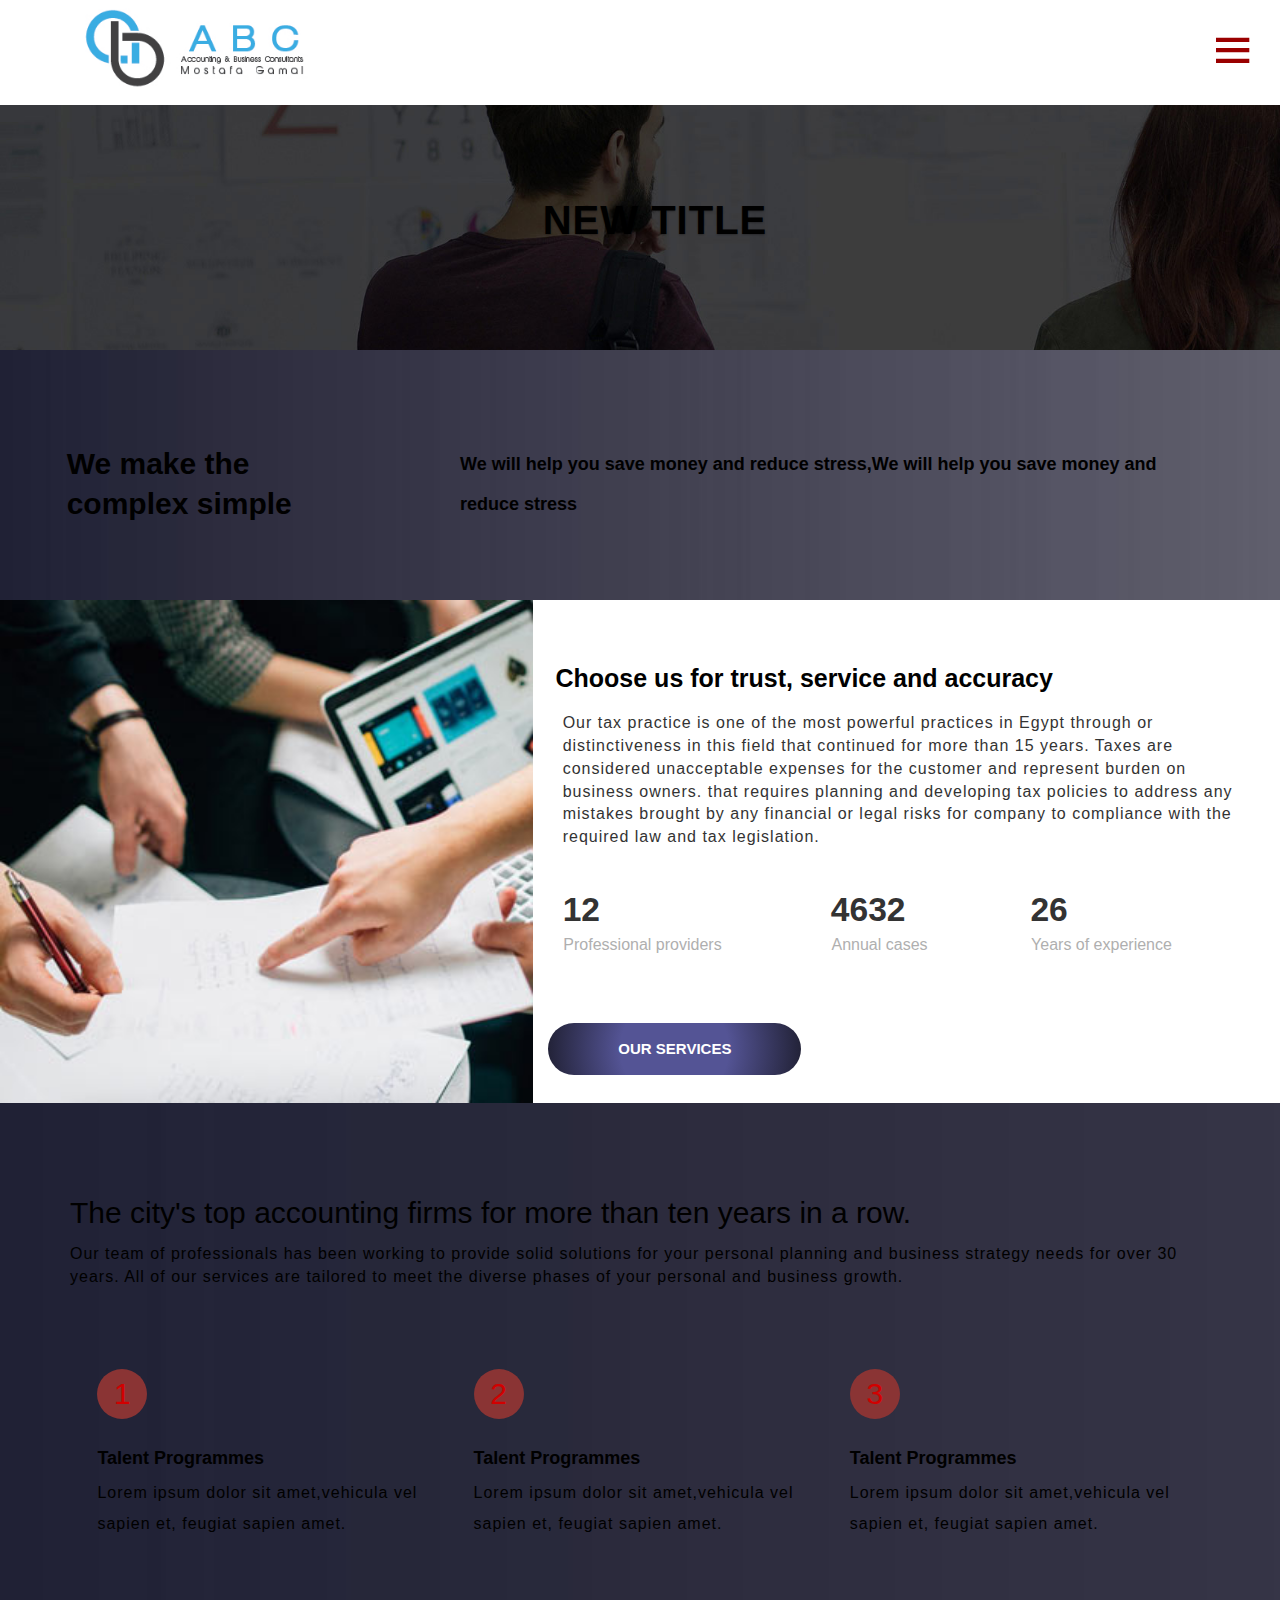
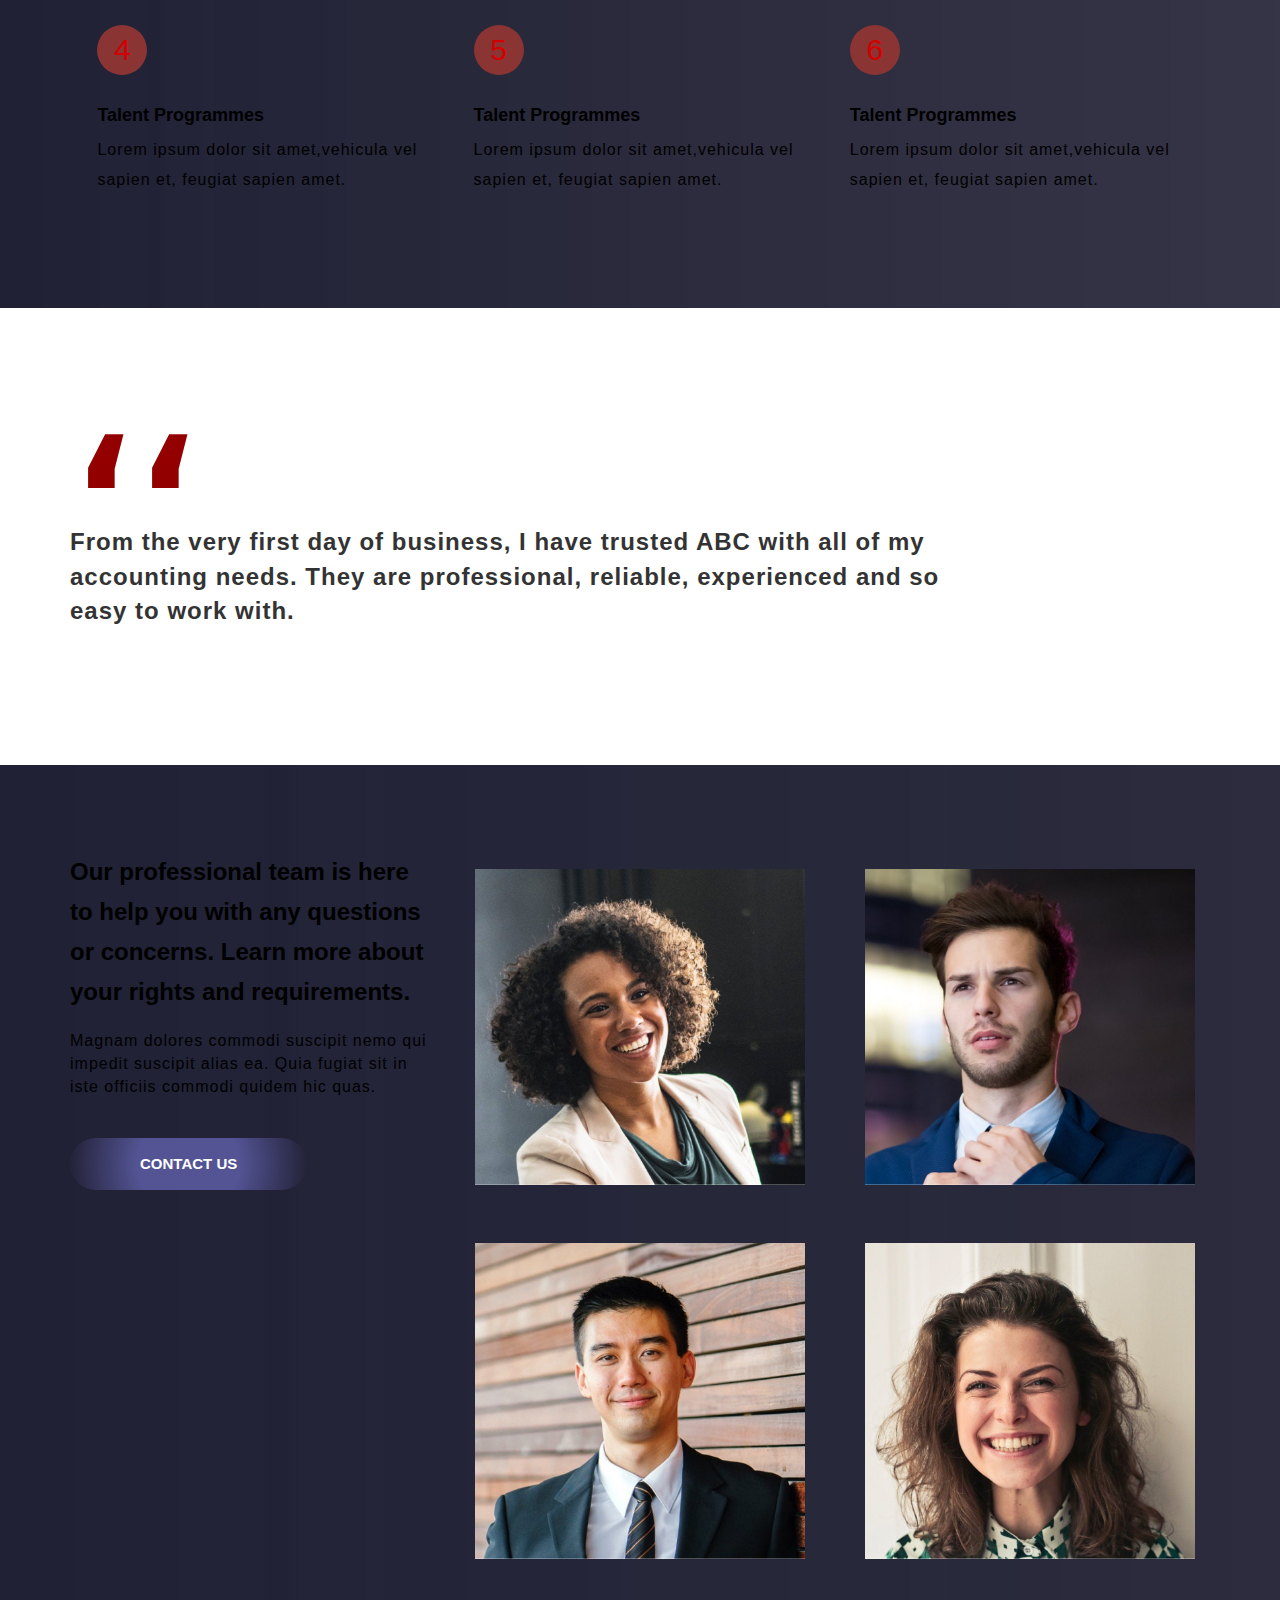
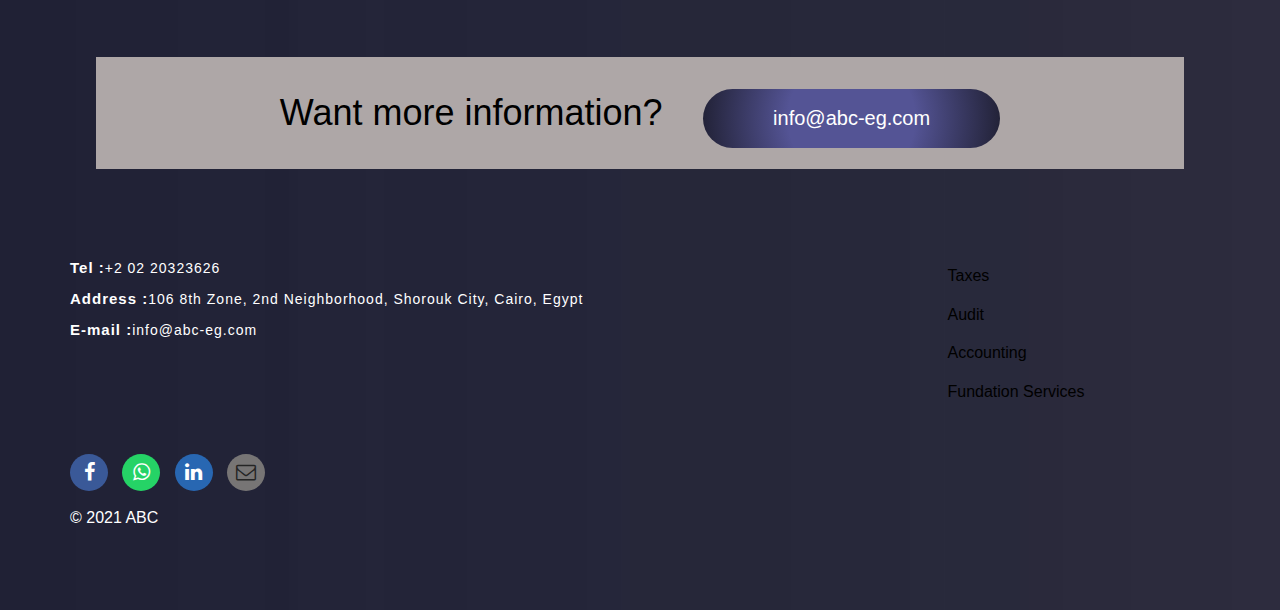
<file: articles.html>
﻿<!--
Author: touch-corp
Author URL: http://touch-corp.com
License: Creative Commons Attribution 3.0 Unported
License URL: http://creativecommons.org/licenses/by/3.0/
-->
<!DOCTYPE html>
<html>

<head>
	<title>ABC Mostafa Gamal| Home</title>
	
	<!--/tags -->
	<meta name="viewport" content="width=device-width, initial-scale=1">
	<meta http-equiv="Content-Type" content="text/html; charset=utf-8" />
	<meta name="keywords" content="Soft Responsive web template, Bootstrap Web Templates, Flat Web Templates, Android Compatible web template, 
Smartphone Compatible web template, free webdesigns for Nokia, Samsung, LG, SonyEricsson, Motorola web design" />
	

  <!-- Vendor CSS Files -->
  <link href="vendor/boxicons/css/boxicons.min.css" rel="stylesheet">

	<!--//tags -->
	<link href="css/bootstrap.css" rel="stylesheet" type="text/css" media="all" />
	<link href="css/style.css" rel="stylesheet" type="text/css" media="all" />

	<link href="css/font-awesome.css" rel="stylesheet">
	<!-- //for bootstrap working -->
	
</head>

<body>
	
	<!-- header -->
	<header class="header">
		<div class="container-fluid">
		  <div class="logo float-left">
				<a class="text-light" href="index.html">
					<img src="images/Logo-1920w.png" alt=" "/>
				</a>
			</div>		

					<!--/.navbar-header-->
					<button type="button" class="nav-toggle"><i class="bx bx-menu"></i></button>
					<nav class="nav-menu">
					  <ul>
						<li class="active "><a class="aa" href="index.html">Home</a></li>
						<li ><a class="aa" href="articles.html">About</a></li>
						<li class="drop-down"><a class="bb cc" href="service.html">Services <span class="symbol"></span></a>
						  <ul>
							<li><a class="listt list_aa" href="service.html#tax_sec" style="font-size: 22px;">Taxes</a></li>
							<li><a class="listt list_dd" href="service.html#audit_sec" style="font-size: 22px;">Audit</a></li>
							<li><a class="listt list_bb" href="service.html#acc_sec" style="font-size: 22px;">Accounting</a></li>
							<li><a class="listt list_cc" href="service.html#ser_sec" style="font-size: 22px;">Fundation Services</a></li>
						  </ul>
						</li>
						<li><a class="bb" href="contact.html">Contact Us</a></li>
					  </ul>
					  <div class="social-links s-links" style="padding: 7em 0em 2em 2.6em">
						<a href="#" class="facebook" style="background: white;"><i class="fa fa-facebook" style="color: #252525;"></i></a>
						<a href="#" class="linkedin" style="background: white;"><i class="fa fa-envelope-o" style="color: #252525;"></i></a>
						<a href="#" class="whatsapp" style="background: white;"><i class="fa fa-whatsapp" style="color: #252525;"></i></a>
					</div>		  
					</nav><!-- .nav-menu -->
				</div>
	</header>

	<!-- banner -->
	<section class="inner_page_agile">
		<h3>New Title</h3>
	</section>
	<!--//banner -->

	<!--parag-->
	<section class="f-sec"  class="d-flex justify-content-center align-items-center">
		<div class="container position-relative" style="padding: 0% 0% 6% 0%">
			<h2 class="col-xs-4" style="color:black !important">We make the complex simple</h2>
		    <h4 class="col-xs-8">We will help you save money and reduce stress,We will help you save money and reduce stress</h4>
		</div>
	</section>

	<!--Our Services-->

	
	<section class="about section-bg ser-vise">
		<div class="row no-gutters" style="margin-right: 0px; margin-left: 0px">

			<div class="content col-md-5 d-flex align-items-stretch" style="padding: 0% 0% 0% 0%;">
			  <div style="padding: 0% 0% 0% 0%;"> 
				<img src="images/e5.jpg" alt=""/>
			  </div>
			</div>
		  

	  <div class="row no-gutters" style="margin-right: 0px; margin-left: 0px">
		<div class="col-md-7 d-flex align-items-stretch">
		  <div class="icon-boxes d-flex flex-column justify-content-center" style="text-align: left;">
			<div class="row ser-vices" id="ser-vices" style="margin-right: 0px; margin-left: 0px">
				<h3 style="color: black !important;">Choose us for trust, service and accuracy</h3>
				<p style="padding: 2%; padding-bottom: 23px;">Our tax practice is one of the most powerful practices in Egypt through or distinctiveness in this field that continued for more than 15 years.
					Taxes are considered unacceptable expenses for the customer and represent burden on business owners. that requires planning and developing tax policies to address any mistakes brought by any financial or legal risks for company to compliance with the required law and tax legislation.</p>

				 <table>
					<tr>
					  <th>12</th>
					  <th>4632</th> 
					  <th>26</th> 
					</tr>

					<tr>
					  <td>Professional providers</td>
					  <td>Annual cases</td>
					  <td>Years of experience</td>
					</tr>
				</table>

			  </div>
			</div>
			<a href="service.html" class="about-btn service-btn"><span>Our Services</span></a>

		  </div><!-- End .content-->
		</div>	
	  </div>
</section><!-- End About Section -->


	<!-- /inner_content -->
	
<section>
	<div class="inner_content_info_agileits">
		<div class="container">
			<div class="tittle_head_w3ls">
				<h2 class="tittle">The city's top accounting firms for more than ten years in a row.</h2>
				<p>Our team of professionals has been working to provide solid solutions for your personal planning and business strategy needs for over 30 years. All of our services are tailored to meet the diverse phases of your personal and business growth. </p>
			</div>
			<div class="inner_sec_grids_info_w3ls">
				<div class="col-md-4 blog-grid one">
					<div class="events_info">
						<h1>1</h1>
						<h4>Talent Programmes</h4>
						<p>Lorem ipsum dolor sit amet,vehicula vel sapien et, feugiat sapien amet.</p>
					</div>
				</div>

				<div class="col-md-4 blog-grid one">
					<div class="events_info">
						<h1>2</h1>
						<h4>Talent Programmes</h4>
						<p>Lorem ipsum dolor sit amet,vehicula vel sapien et, feugiat sapien amet.</p>
					</div>
				</div>

				<div class="col-md-4 blog-grid one lost">
					<div class="events_info">
						<h1>3</h1>
						<h4>Talent Programmes</h4>
						<p>Lorem ipsum dolor sit amet,vehicula vel sapien et, feugiat sapien amet.</p>
					</div>
				</div>

				<div class="col-md-4 blog-grid">
					<div class="events_info">
						<h1>4</h1>
						<h4>Talent Programmes</h4>
						<p>Lorem ipsum dolor sit amet,vehicula vel sapien et, feugiat sapien amet.</p>
					</div>
				</div>

				<div class="col-md-4 blog-grid">
					<div class="events_info">
						<h1>5</h1>
						<h4>Talent Programmes</h4>
						<p>Lorem ipsum dolor sit amet,vehicula vel sapien et, feugiat sapien amet.</p>
					</div>
				</div>

				<div class="col-md-4 blog-grid lost">
					<div class="events_info">
						<h1>6</h1>
						<h4>Talent Programmes</h4>
						<p>Lorem ipsum dolor sit amet,vehicula vel sapien et, feugiat sapien amet.</p>
					</div>
				</div>
				<div class="clearfix"></div>
			</div>
		</div>
	</div>
</section>

<!--parag-sec-->

	<section>
		<div style="background-color: white;">
		  <div class="container g-sec">
				<h2>،،</h2>
				<p>From the very first day of business, I have trusted ABC with all of my accounting needs. They are professional, reliable, experienced and so easy to work with.</p>
		   </div>
		</div>
	</section>

	<!-- //inner_content -->

	
    <!-- ======= Services Section ======= -->

	  <section id="services" class="services section-bg">
		<div class="container">
  
		  <div class="row">
			<div class="col-lg-4">
			  <div class="section-title" data-aos="fade-right">
				<h3>Our professional team is here to help you with any questions or concerns. Learn more about your rights and requirements.</h3>
				<p>Magnam dolores commodi suscipit nemo qui impedit suscipit alias ea. Quia fugiat sit in iste officiis commodi quidem hic quas.</p>
				<a href="contact.html" class="about-btn"><span>Contact Us</span></a>
			</div>
			</div>
			<div class="col-lg-8">
			  <div class="row">
				<div class="col-md-6 d-flex align-items-stretch mt-4">
				  <div class="icon-box" data-aos="zoom-in" data-aos-delay="100">
					<div class="icon">
						<div class="i_icon">
							<h3>Christena</h3>
							<p>Describe the job position in the company</p>
							<a href="contact.html" class="about-btn"><span>Contact Us</span></a>
						</div>
						<img src="images/christena.jpg" alt=""/>
					</div>
				</div>
				</div>
  
				<div class="col-md-6 d-flex align-items-stretch mt-4 mt-lg-0">
				  <div class="icon-box" data-aos="zoom-in" data-aos-delay="200">
					<div class="icon">
						<div class="i_icon">
							<h3>Eric</h3>
							<p>Describe the job position in the company</p>
							<a href="contact.html" class="about-btn"><span>Contact Us</span></a>
						</div>
						<img src="images/Eric.jpg" alt=""/>
					</div>
					</div>
				</div>
  
				<div class="col-md-6 d-flex align-items-stretch mt-4">
				  <div class="icon-box" data-aos="zoom-in" data-aos-delay="300">
					<div class="icon">
						<div class="i_icon">
							<h3>James</h3>
							<p>Describe the job position in the company</p>
							<a href="contact.html" class="about-btn"><span>Contact Us</span></a>
						</div>
						<img src="images/james.jpg" alt=""/>
					</div>
				  </div>
				</div>
  
				<div class="col-md-6 d-flex align-items-stretch mt-4">
				  <div class="icon-box" data-aos="zoom-in" data-aos-delay="400">
					<div class="icon">
						<div class="i_icon">
							<h3>Amy</h3>
							<p>Describe the job position in the company</p>
							<a href="contact.html" class="about-btn"><span>Contact Us</span></a>
						</div>
						<img src="images/amy.jpg" alt=""/>
					</div>
				  </div>
				</div>
  
			  </div>
			</div>
		  </div>
  
		</div>

		
		<!--Want more information?-->

		<div class="infoo" style="background-image: linear-gradient(90deg,rgba(174,167,167,1) 100%,rgba(31,33,207,1) 100%) !important;; margin: 4em 6em 5em 6em; text-align: center;">
			<h1 style="color: black; display: inline-block; padding: 1em 1em 1em 0em !important;">Want more information?</h1>
			<a href="#" class="about-btn"><span>info@abc-eg.com</span></a>
		</div>
  <!-- ======= Footer ======= -->
  <div class="contact">
	<div class="container">
	  <div class="row">

		<div class="col-lg-6 col-md-6">
		  <div class="contact-about" style="text-align: left;">
			<p><span>Tel :</span>+2 02 20323626 </p>
			<p><span>Address :</span>106 8th Zone, 2nd Neighborhood, Shorouk City, Cairo, Egypt</p>
			<p><span>E-mail :</span>info@abc-eg.com</p>
			<div class="social-links s-links" style="padding: 7em 0em 1em 0em;">
			  <a href="#" class="facebook" style="background: #3a5998;"><i class="fa fa-facebook"></i></a>
			  <a href="#" class="whatsapp" style="background: #25d366;"><i class="fa fa-whatsapp"></i></a>
			  <a href="#" class="linkedin" style="background: #2867b2;"><i class="fa fa-linkedin"></i></a>
			  <a href="#" class="linkedin" style="background: rgb(119, 117, 117);"><i class="fa fa-envelope-o" style="color: #252525;"></i></a>

			</div>
			<div class="copyright" style="color: white;">
				&copy; 2021 ABC
			  </div>
		  </div>
		</div>

		<div class="col-lg-3 col-md-3 mt-4 mt-md-0" data-aos="fade-up" data-aos-delay="200">
		  <div class="info">

		  </div>
		</div>

		<div class="col-lg-3 col-md-3">
			<div class="f-links" style="text-align: left;">
			  <a href="service.html#tax_sec">Taxes</a>
			  <a href="service.html#audit_sec">Audit</a>
			  <a href="service.html#acc_sec">Accounting</a>
			  <a href="service.html#ser_sec">Fundation Services</a>
			</div>
		</div>

	  </div>

	</div>
    </div>

	  </section><!-- End Services Section -->
  

	<!-- js -->
	<script type="text/javascript" src="js/jquery-2.1.4.min.js"></script>
	<script type="text/javascript" src="js/bootstrap.js"></script>
	<script type="text/javascript" src="js/main.js"></script>

</body>

</html>
</file>
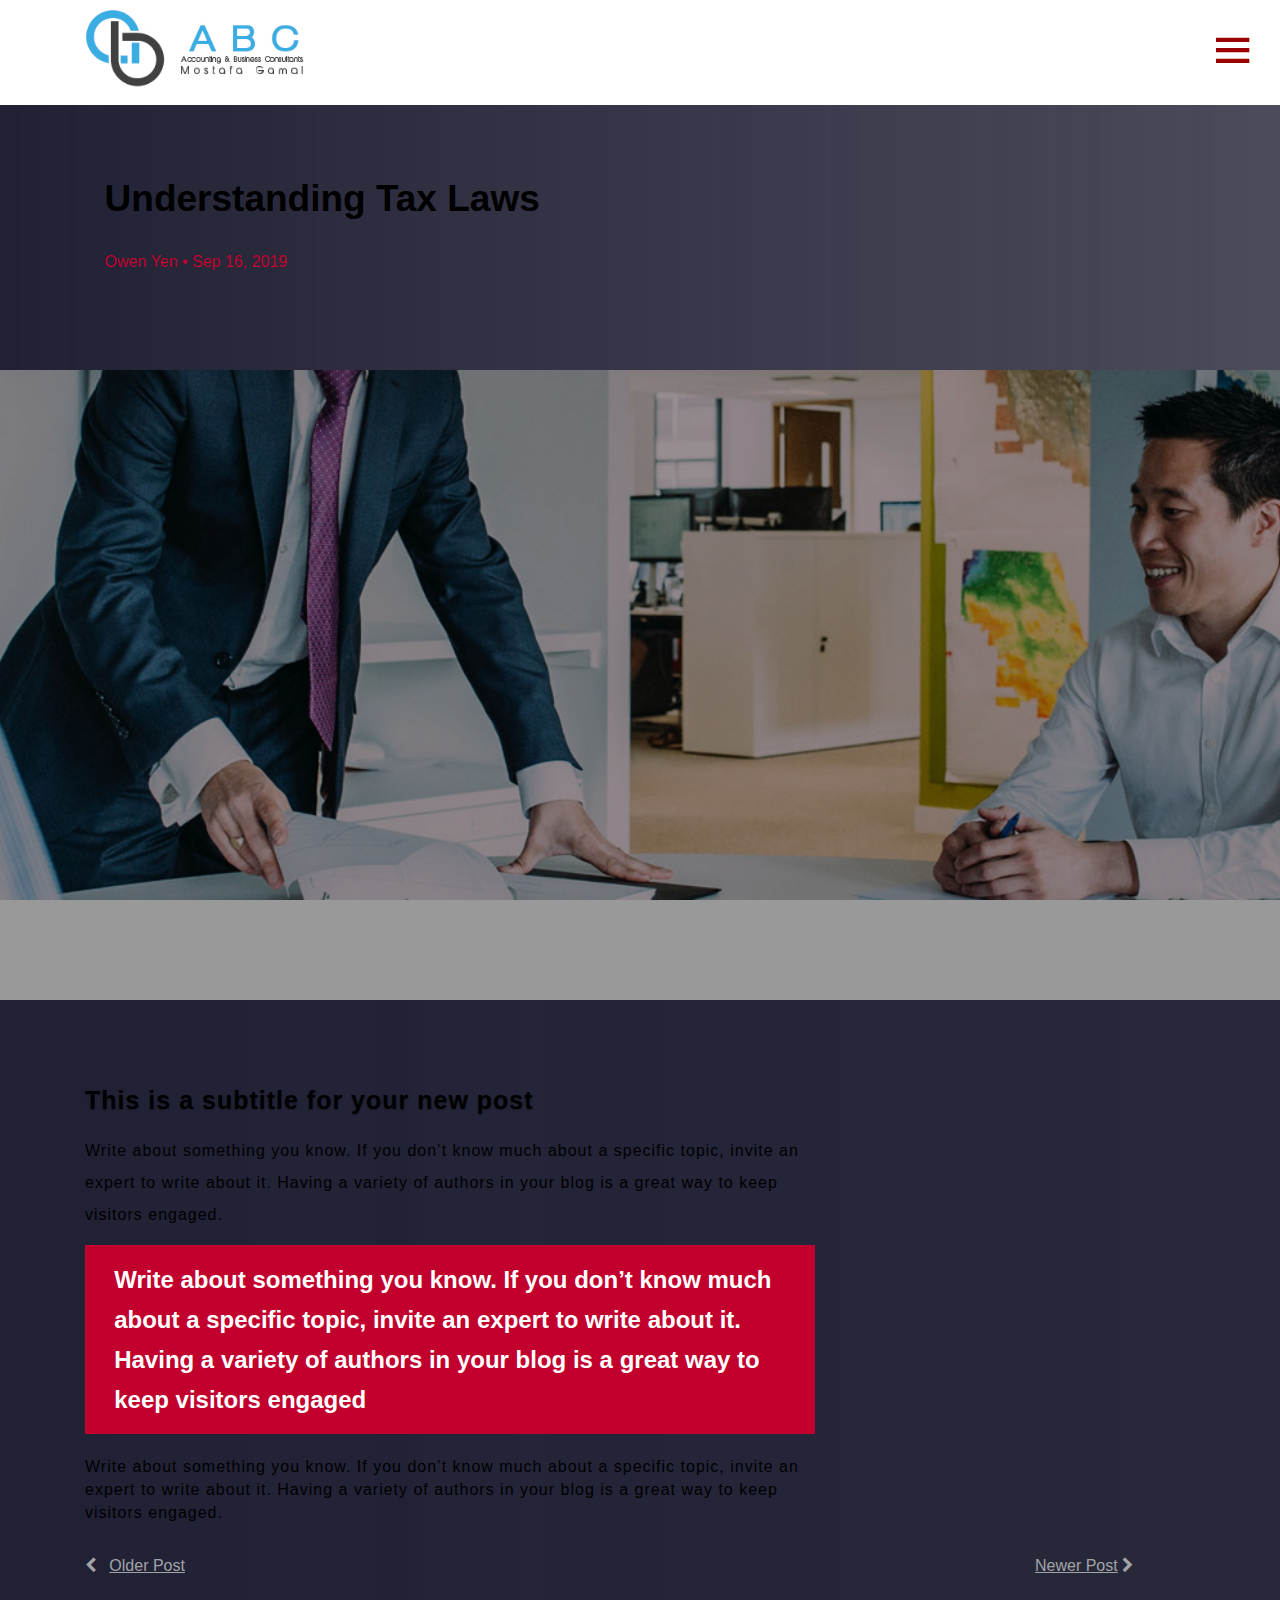
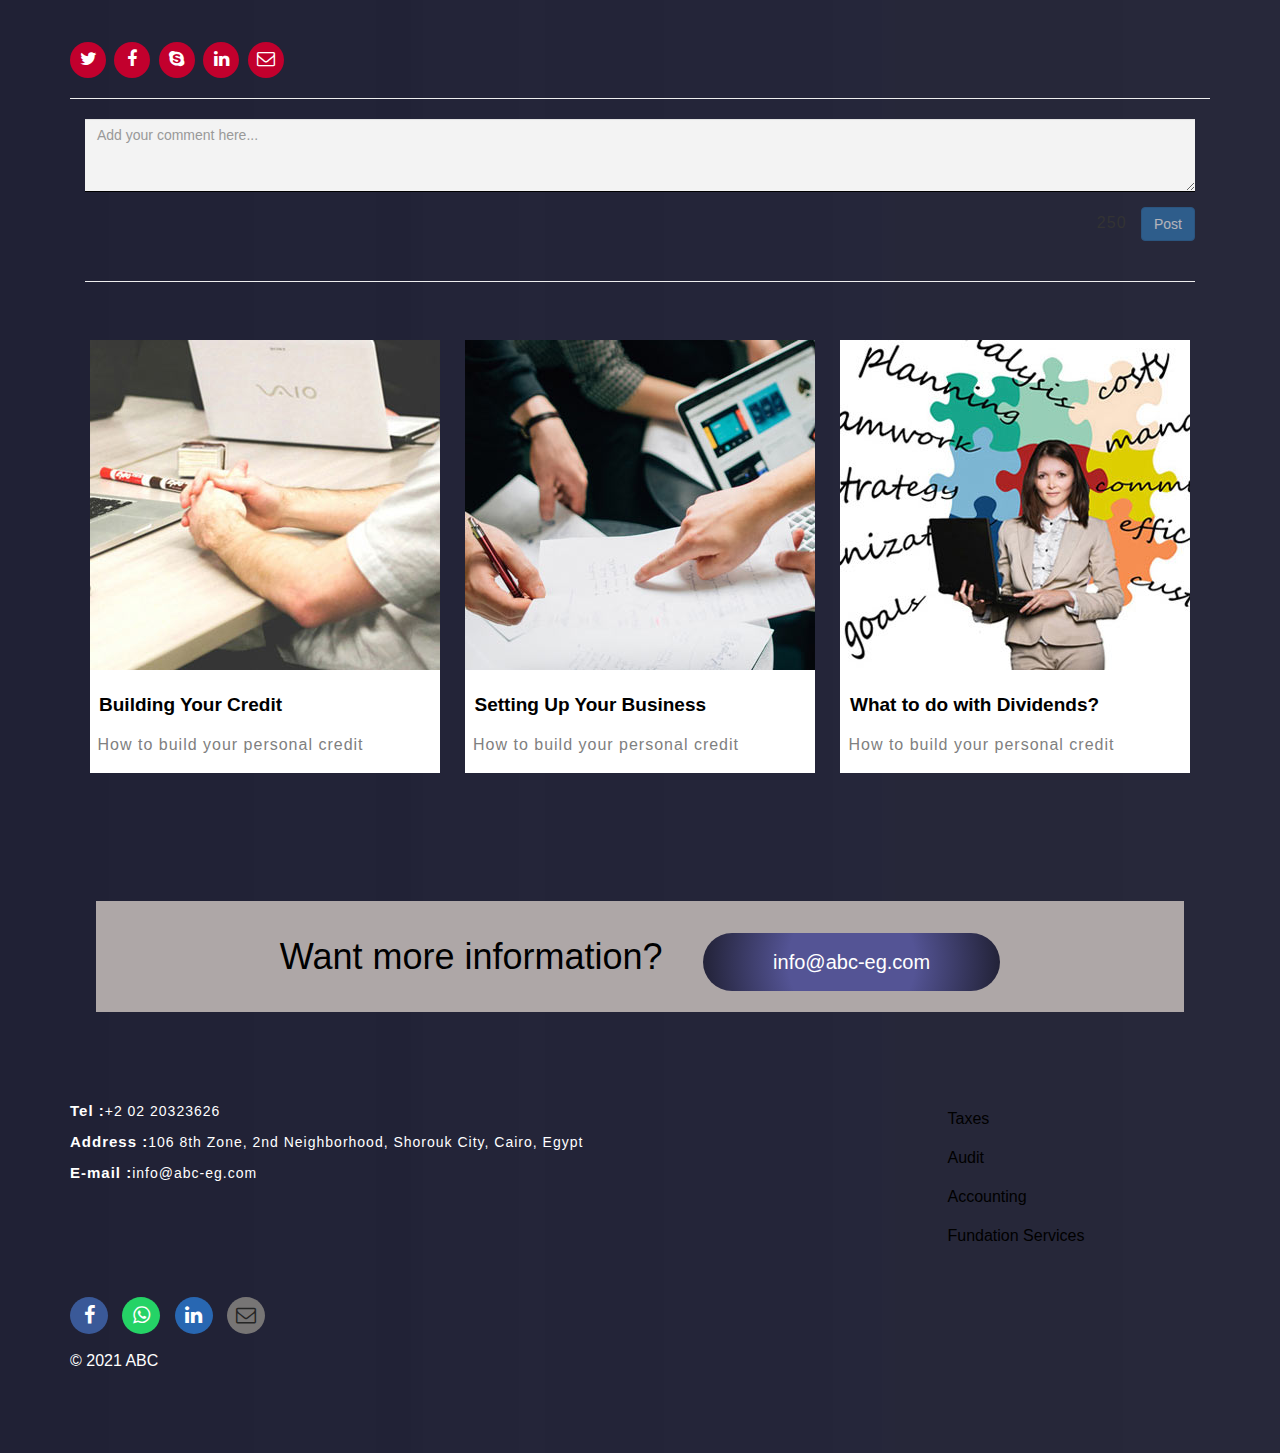
<file: articlesingle.html>
﻿<!--
Author: touch-corp
Author URL: http://touch-corp.com
License: Creative Commons Attribution 3.0 Unported
License URL: http://creativecommons.org/licenses/by/3.0/
-->
<!DOCTYPE html>
<html>

<head>
	<title>ABC Mostafa Gamal| Home</title>
	<!--/tags -->
	<meta name="viewport" content="width=device-width, initial-scale=1">
	<meta http-equiv="Content-Type" content="text/html; charset=utf-8" />
	<meta name="keywords" content="Soft Responsive web template, Bootstrap Web Templates, Flat Web Templates, Android Compatible web template, 
Smartphone Compatible web template, free webdesigns for Nokia, Samsung, LG, SonyEricsson, Motorola web design" />


  <!-- Vendor CSS Files -->
  <link href="vendor/boxicons/css/boxicons.min.css" rel="stylesheet">

	<!--//tags -->
	<link href="css/bootstrap.css" rel="stylesheet" type="text/css" media="all" />
	<link href="css/style.css" rel="stylesheet" type="text/css" media="all" />

	<link href="css/font-awesome.css" rel="stylesheet">
	<!-- //for bootstrap working -->

</head>

<body>
	
	<!-- header -->
	<header class="header">
		<div class="container-fluid">
		  <div class="logo float-left">
				<a class="text-light" href="index.html">
					<img src="images/Logo-1920w.png" alt=" "/>
				</a>
			</div>		

				
					<!--/.navbar-header-->
					<button type="button" class="nav-toggle"><i class="bx bx-menu"></i></button>
					<nav class="nav-menu">
					  <ul>
						<li class="active "><a class="aa" href="index.html">Home</a></li>
						<li ><a class="aa" href="articles.html">About</a></li>
						<li class="drop-down"><a class="bb cc" href="service.html">Services <span class="symbol"></span></a>
						  <ul>
							<li><a class="listt list_aa" href="service.html#tax_sec" style="font-size: 22px;">Taxes</a></li>
							<li><a class="listt list_dd" href="service.html#audit_sec" style="font-size: 22px;">Audit</a></li>
							<li><a class="listt list_bb" href="service.html#acc_sec" style="font-size: 22px;">Accounting</a></li>
							<li><a class="listt list_cc" href="service.html#ser_sec" style="font-size: 22px;">Fundation Services</a></li>
						  </ul>
						</li>
						<li><a class="bb" href="contact.html">Contact Us</a></li>
					  </ul>
					  <div class="social-links s-links" style="padding: 7em 0em 2em 2.6em">
						<a href="#" class="facebook" style="background: white;"><i class="fa fa-facebook" style="color: #252525;"></i></a>
						<a href="#" class="linkedin" style="background: white;"><i class="fa fa-envelope-o" style="color: #252525;"></i></a>
						<a href="#" class="whatsapp" style="background: white;"><i class="fa fa-whatsapp" style="color: #252525;"></i></a>
					</div>		  
					</nav><!-- .nav-menu -->
                    <!--/.navbar-collapse-->
					<!--/.navbar-->
				</div>
	</header>

	<!-- banner -->
	<div class="f-sec d-flex justify-content-center align-items-center" style="height: 370px;">
		<div class="container position-relative" style="display: block;">
			<h2 style="color:black !important; font-size: 37px; font-weight: 800;">Understanding Tax Laws</h2>
		    <h6 style="color: rgb(194, 0, 45); padding: 3% 0% 0% 1%; font-size: 16px;">Owen Yen • Sep 16, 2019</h6>		
		</div>
	</div>
	<!--//banner -->
	<!--/w3_short-->
	<section class="hero d-flex justify-content-center align-items-center" style="height: 70vh;">
		<div class="container position-relative">
		</div>
	  </section>
	<!--//w3_short-->


	<!-- /inner_content -->
	<section class="inner_content_info_agileits">
		<div class="container">
			<div class="tittle_head_w3ls col-md-8">
				<h3 class="tittle" style="font-size: 25px; text-align: left; padding: 0% 0% 2% 0%; color: black !important;">This is a subtitle for your new post</h3>
			</div>

			<div class="tittle_head_w3ls col-md-4">
			</div>

			<div class="inner_sec_grids_info_w3ls" style="margin-top: 1em;">

				<div class="col-md-8 job_info_left">
					<div class="single-left1">
						<p style="padding-bottom: 2%;">Write about something you know. If you don’t know much about a specific topic, invite an expert to write about it. Having a variety of authors in your blog is a great way to keep visitors engaged.</p>
					</div>
					<h3 style="font-size: 1.5em; text-align: left; padding: 2% 0% 2% 4%; color: white !important; background-color: #c2002d;">Write about something you know. If you don’t know much about a specific topic, invite an expert to write about it. Having a variety of authors in your blog is a great way to keep visitors engaged</h3>
					<p style="color: black; padding-top: 3%;">Write about something you know. If you don’t know much about a specific topic, invite an expert to write about it. Having a variety of authors in your blog is a great way to keep visitors engaged.</p>			 
				 </div>

				<div class="col-md-4 job_info_left">
					<div class="single-left1">
					</div>
				</div>

				<div class="clearfix"></div>

			</div>
		</div>
		<div class="container">

			<div>
			 <div class="col-md-2 col-xs-4"><i class="fa fa-chevron-left" aria-hidden="true" style="color: #a1a4a7; padding: 2em 0em 0em 0em;"></i> &nbsp; <a href="recrutiment.html" style="color: #a1a4a7; text-decoration: underline;">Older Post</a></div>
			 <div class="col-md-8 col-xs-4"></div>
			 <div class="col-md-2 col-xs-4"><a href="job.html" style="color: #a1a4a7; text-decoration: underline;">Newer Post</a>&nbsp;<i class="fa fa-chevron-right" aria-hidden="true" style="color: #a1a4a7; padding: 2em 0em 0em 0em;"></i></div>
		  </div>
	 
			<div class="col-sm-12 social-links text-center text-md-left pt-3 pt-md-0" style="text-align: left; padding: 4em 0em 0em 0em;">
			  <a href="#" class="twitter"><i class="fa fa-twitter"></i></a>
			  <a href="#" class="facebook"><i class="fa fa-facebook"></i></a>
			  <a href="#" class="google-plus"><i class="fa fa-skype"></i></a>
			  <a href="#" class="linkedin"><i class="fa fa-linkedin"></i></a>
			  <a href="#" class="linkedin"><i class="fa fa-envelope-o"></i></a>
	 
			</div>
	 </div>
	 
	 <div class="container">
		 <hr>
	 
	   <div class="col-sm-12">
		 <form>
			 <div class="form-group">
				<textarea class="form-control status-box" rows="3" placeholder="Add your comment here..." style="background-color: #f3f3f3;"></textarea>
			 </div>
		  </form>
		  
		  <div class="button-group pull-right">
			 <p class="counter">250</p>
			 <a href="#" class="btn btn-primary">Post</a>
		  </div>
		  
			<ul class="posts">
			</ul>
	 <hr>
	 </div>
	 </div>
			
			<div class="d-flex justify-content-center align-items-center">
	 
			 <div class="row row-col" style="margin-top: 3%;">
				 <div class="cards-list">
	 
					   <div class="card 1 cards">
						 <div class="card_image"> 
						  <a href="job.html"><img src="images/e2.jpg"/></a>
						  </div>
							<h2 style="font-size: 19px; padding: 0.5em 0em 0.5em 0.5em; font-weight: 800;">Building Your Credit</h2>
							<p style="padding: 0em 0em 1em 0.5em;">How to build your personal credit</p>
						 </div>
					   
						<div class="card 3 cards">
						  <div class="card_image">
							<a href="recrutiment.html"><img src="images/e5.jpg" /></a>
						  </div>
							<h2 style="font-size: 19px; padding: 0.5em 0em 0.5em 0.5em; font-weight: 800;">Setting Up Your Business</h2>
							<p style="padding: 0em 0em 1em 0.5em;">How to build your personal credit</p>
						  </div>

						  <div class="card 2 cards">
							<div class="card_image">
							 <a href="dividends.html"> <img src="images/e4.jpg" /></a>
							</div>
							  <h2 style="font-size: 19px; padding: 0.5em 0em 0.5em 0.5em; font-weight: 800;">What to do with Dividends?</h2>
							  <p style="padding: 0em 0em 1em 0.5em;">How to build your personal credit</p>
							</div>
				 </div>
			   </div>
			 </div>
	 
			 		
		<!--Want more information?-->

		<div class="infoo" style="background-image: linear-gradient(90deg,rgba(174,167,167,1) 100%,rgba(31,33,207,1) 100%) !important;; margin: 4em 6em 5em 6em; text-align: center;">
			<h1 style="color: black; display: inline-block; padding: 1em 1em 1em 0em !important;">Want more information?</h1>
			<a href="#" class="about-btn"><span>info@abc-eg.com</span></a>
		</div>
  <!-- ======= Footer ======= -->
  <div class="contact">
	<div class="container">
	  <div class="row">

		<div class="col-lg-6 col-md-6">
		  <div class="contact-about" style="text-align: left;">
			<p><span>Tel :</span>+2 02 20323626 </p>
			<p><span>Address :</span>106 8th Zone, 2nd Neighborhood, Shorouk City, Cairo, Egypt</p>
			<p><span>E-mail :</span>info@abc-eg.com</p>
			<div class="social-links s-links" style="padding: 7em 0em 1em 0em;">
			  <a href="#" class="facebook" style="background: #3a5998;"><i class="fa fa-facebook"></i></a>
			  <a href="#" class="whatsapp" style="background: #25d366;"><i class="fa fa-whatsapp"></i></a>
			  <a href="#" class="linkedin" style="background: #2867b2;"><i class="fa fa-linkedin"></i></a>
			  <a href="#" class="linkedin" style="background: rgb(119, 117, 117);"><i class="fa fa-envelope-o" style="color: #252525;"></i></a>

			</div>
			<div class="copyright" style="color: white;">
				&copy; 2021 ABC
			  </div>
		  </div>
		</div>

		<div class="col-lg-3 col-md-3 mt-4 mt-md-0" data-aos="fade-up" data-aos-delay="200">
		  <div class="info">

		  </div>
		</div>

		<div class="col-lg-3 col-md-3">
			<div class="f-links" style="text-align: left;">
			  <a href="service.html#tax_sec">Taxes</a>
			  <a href="service.html#audit_sec">Audit</a>
			  <a href="service.html#acc_sec">Accounting</a>
			  <a href="service.html#ser_sec">Fundation Services</a>
			</div>
		</div>

	  </div>

	</div>
    </div>

</section>
	

	<!-- js -->
	<script type="text/javascript" src="js/jquery-2.1.4.min.js"></script>
	<script type="text/javascript" src="js/bootstrap.js"></script>
	<script type="text/javascript" src="js/main.js"></script>

	
	<script>
		var main = function() {
  $('.btn').click(function() {
    var post = $('.status-box').val();
    $('<li>').text(post).prependTo('.posts');
    $('.status-box').val('');
    $('.counter').text('250');
    $('.btn').addClass('disabled');
  });
  $('.status-box').keyup(function() {
    var postLength = $(this).val().length;
    var charactersLeft = 250 - postLength;
    $('.counter').text(charactersLeft);
    if (charactersLeft < 0) {
      $('.btn').addClass('disabled');
    } else if (charactersLeft === 250) {
      $('.btn').addClass('disabled');
    } else {
      $('.btn').removeClass('disabled');
    }
  });
}
$('.btn').addClass('disabled');
$(document).ready(main)
	</script>

</body>

</html>
</file>
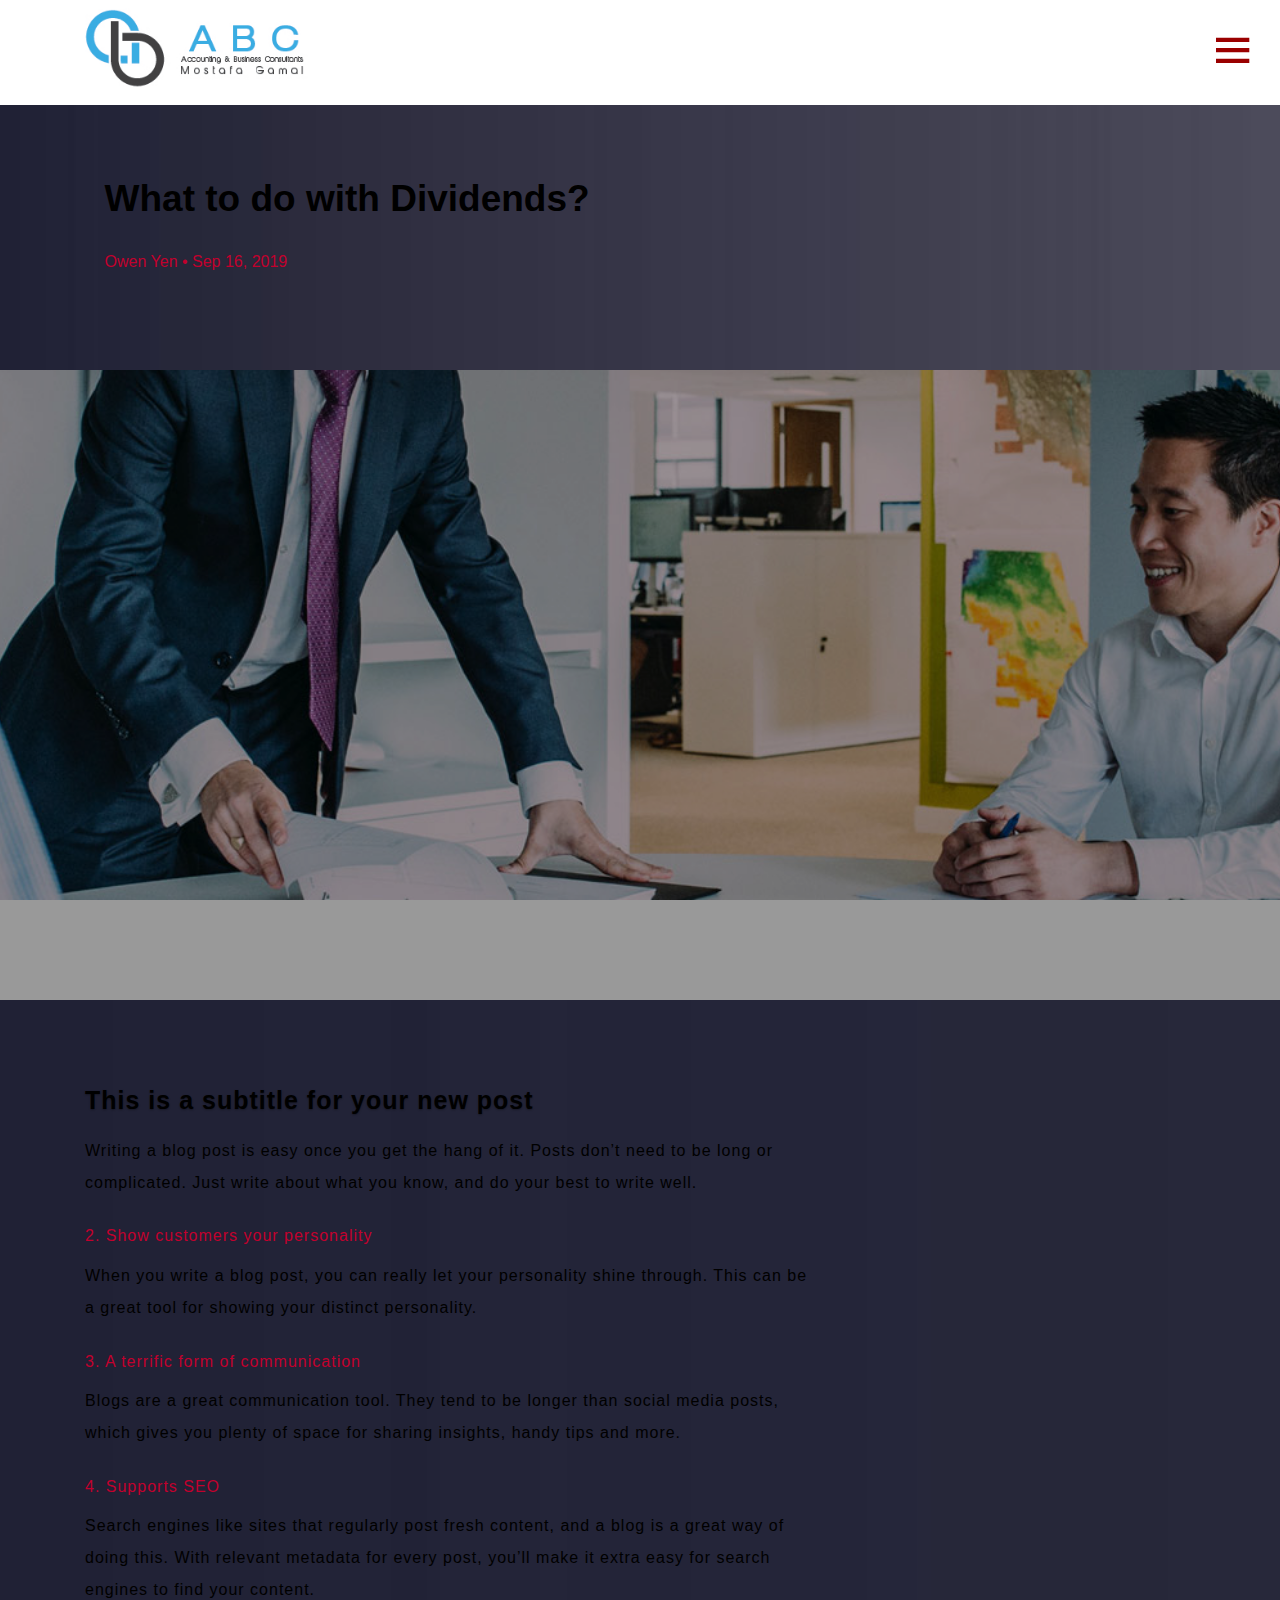
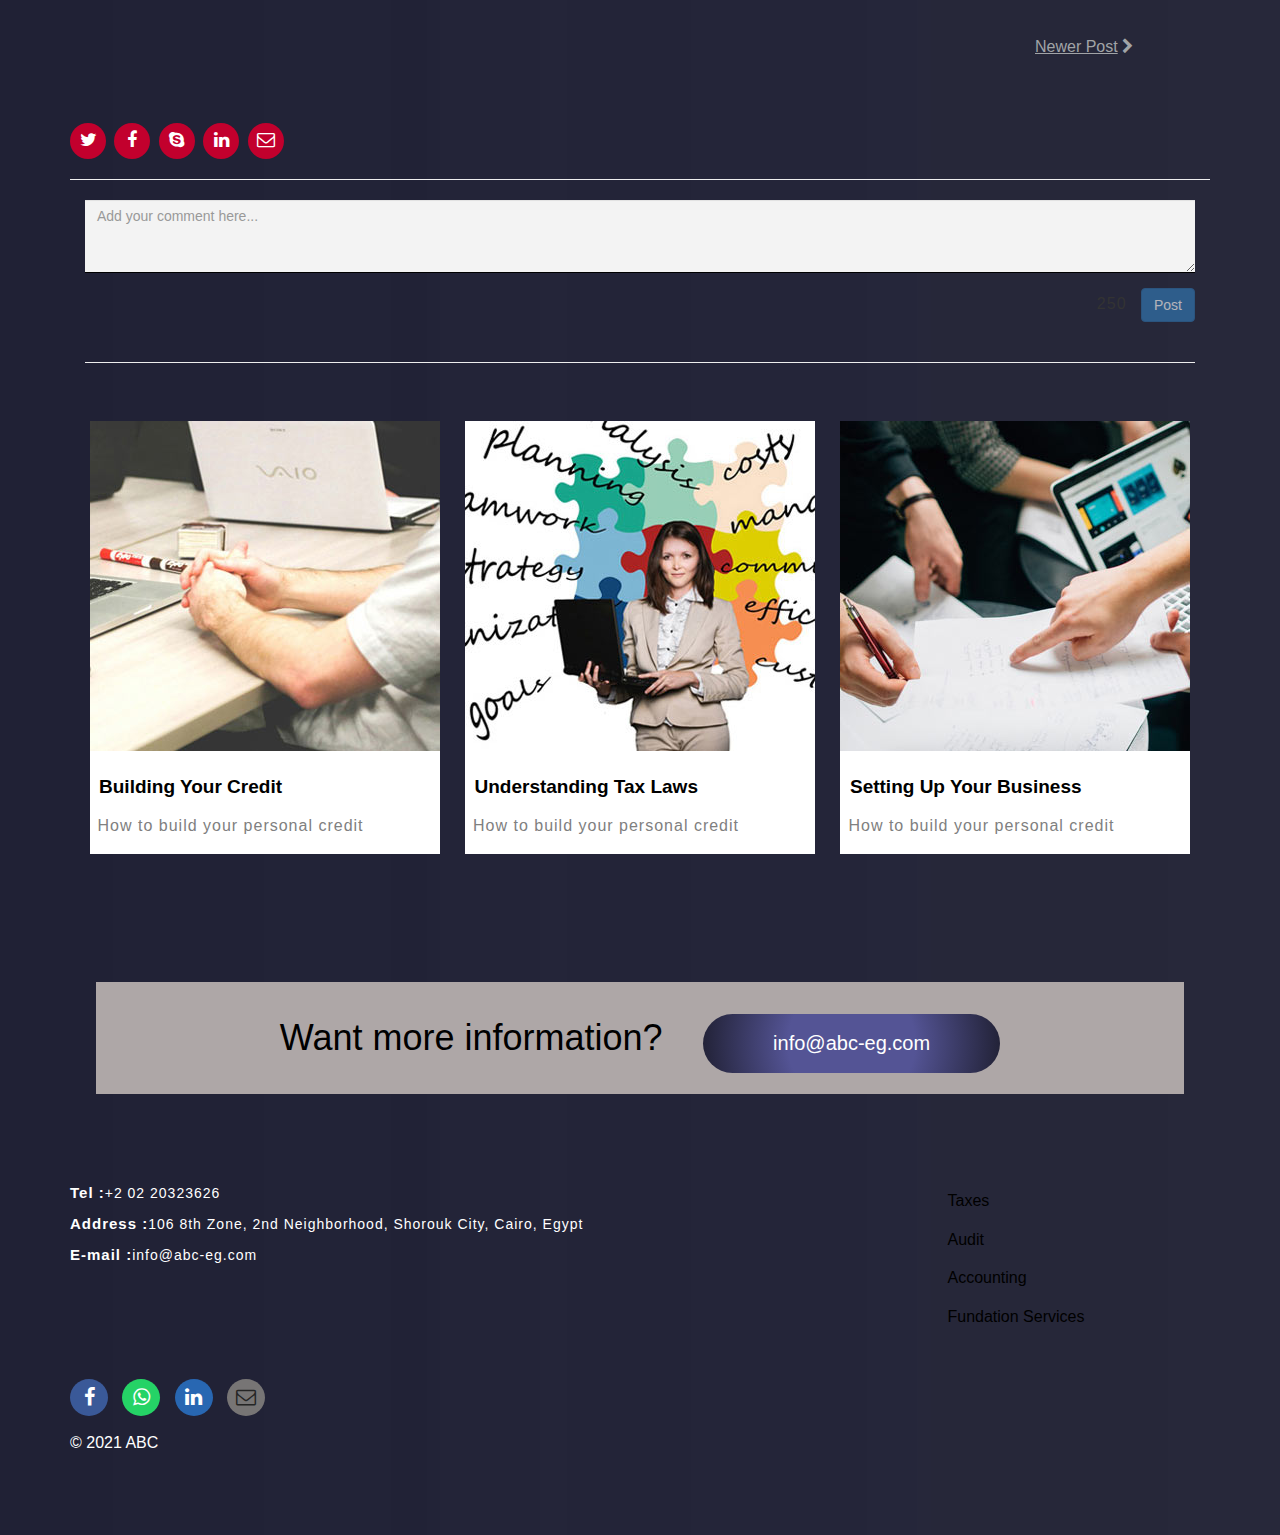
<file: dividends.html>
<!--
Author: touch-corp
Author URL: http://touch-corp.com
License: Creative Commons Attribution 3.0 Unported
License URL: http://creativecommons.org/licenses/by/3.0/
-->
<!DOCTYPE html>
<html>

<head>
	<title>ABC Mostafa Gamal| Home</title>
	<!--/tags -->
	<meta name="viewport" content="width=device-width, initial-scale=1">
	<meta http-equiv="Content-Type" content="text/html; charset=utf-8" />
	<meta name="keywords" content="Soft Responsive web template, Bootstrap Web Templates, Flat Web Templates, Android Compatible web template, 
Smartphone Compatible web template, free webdesigns for Nokia, Samsung, LG, SonyEricsson, Motorola web design" />

  <!-- Vendor CSS Files -->
  <link href="vendor/boxicons/css/boxicons.min.css" rel="stylesheet">

	<!--//tags -->
	<link href="css/bootstrap.css" rel="stylesheet" type="text/css" media="all" />
	<link href="css/style.css" rel="stylesheet" type="text/css" media="all" />

	<link href="css/font-awesome.css" rel="stylesheet">
	<!-- //for bootstrap working -->
	
</head>

<body>
	
	<!-- header -->
	<header class="header">
		<div class="container-fluid">
		  <div class="logo float-left">
				<a class="text-light" href="index.html">
					<img src="images/Logo-1920w.png" alt=" "/>
				</a>
			</div>		

				
					<!--/.navbar-header-->
					<button type="button" class="nav-toggle"><i class="bx bx-menu"></i></button>
					<nav class="nav-menu">
					  <ul>
						<li class="active "><a class="aa" href="index.html">Home</a></li>
						<li ><a class="aa" href="articles.html">About</a></li>
						<li class="drop-down"><a class="bb cc" href="service.html">Services <span class="symbol"></span></a>
						  <ul>
							<li><a class="listt list_aa" href="service.html#tax_sec" style="font-size: 22px;">Taxes</a></li>
							<li><a class="listt list_dd" href="service.html#audit_sec" style="font-size: 22px;">Audit</a></li>
							<li><a class="listt list_bb" href="service.html#acc_sec" style="font-size: 22px;">Accounting</a></li>
							<li><a class="listt list_cc" href="service.html#ser_sec" style="font-size: 22px;">Fundation Services</a></li>
						  </ul>
						</li>
						<li><a class="bb" href="contact.html">Contact Us</a></li>
					  </ul>
					  <div class="social-links s-links" style="padding: 7em 0em 2em 2.6em">
						<a href="#" class="facebook" style="background: white;"><i class="fa fa-facebook" style="color: #252525;"></i></a>
						<a href="#" class="linkedin" style="background: white;"><i class="fa fa-envelope-o" style="color: #252525;"></i></a>
						<a href="#" class="whatsapp" style="background: white;"><i class="fa fa-whatsapp" style="color: #252525;"></i></a>
					</div>		  
					</nav><!-- .nav-menu -->
				  <!--/.navbar-collapse-->
					<!--/.navbar-->
				</div>
	</header>

	<!-- banner -->
	<div class="f-sec d-flex justify-content-center align-items-center" style="height: 370px;">
		<div class="container position-relative" style="display: block;">
			<h2 style="color:black !important; font-size: 37px; font-weight: 800;">What to do with Dividends?</h2>
		    <h6 style="color: rgb(194, 0, 45); padding: 3% 0% 0% 1%; font-size: 16px;">Owen Yen • Sep 16, 2019</h6>		
		</div>
	</div>
	<!--//banner -->
	<!--/w3_short-->
	<section class="hero d-flex justify-content-center align-items-center" style="height: 70vh;">
		<div class="container position-relative">
		</div>
	  </section>
	<!--//w3_short-->


	<!-- /inner_content -->
	<section class="inner_content_info_agileits">
		<div class="container">
			<div class="tittle_head_w3ls col-md-8">
				<h3 class="tittle" style="font-size: 25px; text-align: left; padding: 0% 0% 2% 0%; color: black !important;">This is a subtitle for your new post</h3>
			</div>

			<div class="tittle_head_w3ls col-md-4">
			</div>

			<div class="inner_sec_grids_info_w3ls" style="margin-top: 1em;">

				<div class="col-md-8 job_info_left">
					<div class="single-left1">
					
						<p>Writing a blog post is easy once you get the hang of it. Posts don’t need to be long or complicated. Just write about what you know, and do your best to write well.</p>
					</div>
                   
                    <div class="single-left1">
                        <p style="color: rgb(194, 0, 45); padding: 3% 0% 1% 0%; font-weight: 500;">2. Show customers your personality</p>					
						<p>When you write a blog post, you can really let your personality shine through. This can be a great tool for showing your distinct personality.</p>
					</div>
                    
                    <div class="single-left1">
                        <p style="color: rgb(194, 0, 45); padding: 3% 0% 1% 0%; font-weight: 500;">3. A terrific form of communication</p>					
						<p>Blogs are a great communication tool. They tend to be longer than social media posts, which gives you plenty of space for sharing insights, handy tips and more.</p>
                    </div>
                    
                    <div class="single-left1">
                        <p style="color: rgb(194, 0, 45); padding: 3% 0% 1% 0%; font-weight: 500;">4. Supports SEO </p>					
						<p>Search engines like sites that regularly post fresh content, and a blog is a great way of doing this. With relevant metadata for every post, you’ll make it extra easy for search engines to find your content.</p>
					</div>
				 </div>

				<div class="col-md-4 job_info_left">
					<div class="single-left1">
					</div>
				</div>

				<div class="clearfix"></div>

            </div>
       </div>
  <div class="container">

       <div>
        <div class="col-md-2 col-xs-4"></div>
        <div class="col-md-8 col-xs-4"></div>
        <div class="col-md-2 col-xs-4"><a href="recrutiment.html" style="color: #a1a4a7; text-decoration: underline;">Newer Post</a>&nbsp;<i class="fa fa-chevron-right" aria-hidden="true" style="color: #a1a4a7; padding: 2em 0em 0em 0em;"></i></div>
     </div>

       <div class="col-sm-12 social-links text-center text-md-left pt-3 pt-md-0" style="text-align: left; padding: 4em 0em 0em 0em;">
         <a href="#" class="twitter"><i class="fa fa-twitter"></i></a>
         <a href="#" class="facebook"><i class="fa fa-facebook"></i></a>
         <a href="#" class="google-plus"><i class="fa fa-skype"></i></a>
         <a href="#" class="linkedin"><i class="fa fa-linkedin"></i></a>
         <a href="#" class="linkedin"><i class="fa fa-envelope-o"></i></a>

       </div>
</div>

<div class="container">
    <hr>

  <div class="col-sm-12">
    <form>
        <div class="form-group">
           <textarea class="form-control status-box" rows="3" placeholder="Add your comment here..." style="background-color: #f3f3f3;"></textarea>
        </div>
     </form>
     
     <div class="button-group pull-right">
        <p class="counter">250</p>
        <a href="#" class="btn btn-primary">Post</a>
     </div>
     
       <ul class="posts">
       </ul>
<hr>
</div>
</div>
       
	   <div class="d-flex justify-content-center align-items-center">

		<div class="row row-col" style="margin-top: 3%;">
			<div class="cards-list">

				  <div class="card 1 cards">
					<div class="card_image"> 
					 <a href="job.html"><img src="images/e2.jpg"/></a>
					 </div>
					   <h2 style="font-size: 19px; padding: 0.5em 0em 0.5em 0.5em; font-weight: 800;">Building Your Credit</h2>
					   <p style="padding: 0em 0em 1em 0.5em;">How to build your personal credit</p>
					</div>
				  
					<div class="card 2 cards">
					 <div class="card_image">
					  <a href="articlesingle.html"> <img src="images/e4.jpg" /></a>
					 </div>
					   <h2 style="font-size: 19px; padding: 0.5em 0em 0.5em 0.5em; font-weight: 800;">Understanding Tax Laws</h2>
					   <p style="padding: 0em 0em 1em 0.5em;">How to build your personal credit</p>
					 </div>
				  
				   <div class="card 3 cards">
					 <div class="card_image">
					   <a href="recrutiment.html"><img src="images/e5.jpg" /></a>
					 </div>
					   <h2 style="font-size: 19px; padding: 0.5em 0em 0.5em 0.5em; font-weight: 800;">Setting Up Your Business</h2>
					   <p style="padding: 0em 0em 1em 0.5em;">How to build your personal credit</p>
					 </div>
			</div>
		  </div>
        </div>

				
		<!--Want more information?-->

		<div class="infoo" style="background-image: linear-gradient(90deg,rgba(174,167,167,1) 100%,rgba(31,33,207,1) 100%) !important;; margin: 4em 6em 5em 6em; text-align: center;">
			<h1 style="color: black; display: inline-block; padding: 1em 1em 1em 0em !important;">Want more information?</h1>
			<a href="#" class="about-btn"><span>info@abc-eg.com</span></a>
		</div>
  <!-- ======= Footer ======= -->
  <div class="contact">
	<div class="container">
	  <div class="row">

		<div class="col-lg-6 col-md-6">
		  <div class="contact-about" style="text-align: left;">
			<p><span>Tel :</span>+2 02 20323626 </p>
			<p><span>Address :</span>106 8th Zone, 2nd Neighborhood, Shorouk City, Cairo, Egypt</p>
			<p><span>E-mail :</span>info@abc-eg.com</p>
			<div class="social-links s-links" style="padding: 7em 0em 1em 0em;">
			  <a href="#" class="facebook" style="background: #3a5998;"><i class="fa fa-facebook"></i></a>
			  <a href="#" class="whatsapp" style="background: #25d366;"><i class="fa fa-whatsapp"></i></a>
			  <a href="#" class="linkedin" style="background: #2867b2;"><i class="fa fa-linkedin"></i></a>
			  <a href="#" class="linkedin" style="background: rgb(119, 117, 117);"><i class="fa fa-envelope-o" style="color: #252525;"></i></a>

			</div>
			<div class="copyright" style="color: white;">
				&copy; 2021 ABC
			  </div>
		  </div>
		</div>

		<div class="col-lg-3 col-md-3 mt-4 mt-md-0" data-aos="fade-up" data-aos-delay="200">
		  <div class="info">

		  </div>
		</div>

		<div class="col-lg-3 col-md-3">
			<div class="f-links" style="text-align: left;">
			  <a href="service.html#tax_sec">Taxes</a>
			  <a href="service.html#audit_sec">Audit</a>
			  <a href="service.html#acc_sec">Accounting</a>
			  <a href="service.html#ser_sec">Fundation Services</a>
			</div>
		</div>

	  </div>

	</div>
    </div>

    </section>
	

	<!-- js -->
	<script type="text/javascript" src="js/jquery-2.1.4.min.js"></script>
	<script type="text/javascript" src="js/bootstrap.js"></script>
	<script type="text/javascript" src="js/main.js"></script>


	<script>
		var main = function() {
  $('.btn').click(function() {
    var post = $('.status-box').val();
    $('<li>').text(post).prependTo('.posts');
    $('.status-box').val('');
    $('.counter').text('250');
    $('.btn').addClass('disabled');
  });
  $('.status-box').keyup(function() {
    var postLength = $(this).val().length;
    var charactersLeft = 250 - postLength;
    $('.counter').text(charactersLeft);
    if (charactersLeft < 0) {
      $('.btn').addClass('disabled');
    } else if (charactersLeft === 250) {
      $('.btn').addClass('disabled');
    } else {
      $('.btn').removeClass('disabled');
    }
  });
}
$('.btn').addClass('disabled');
$(document).ready(main)
	</script>
</body>

</html>
</file>
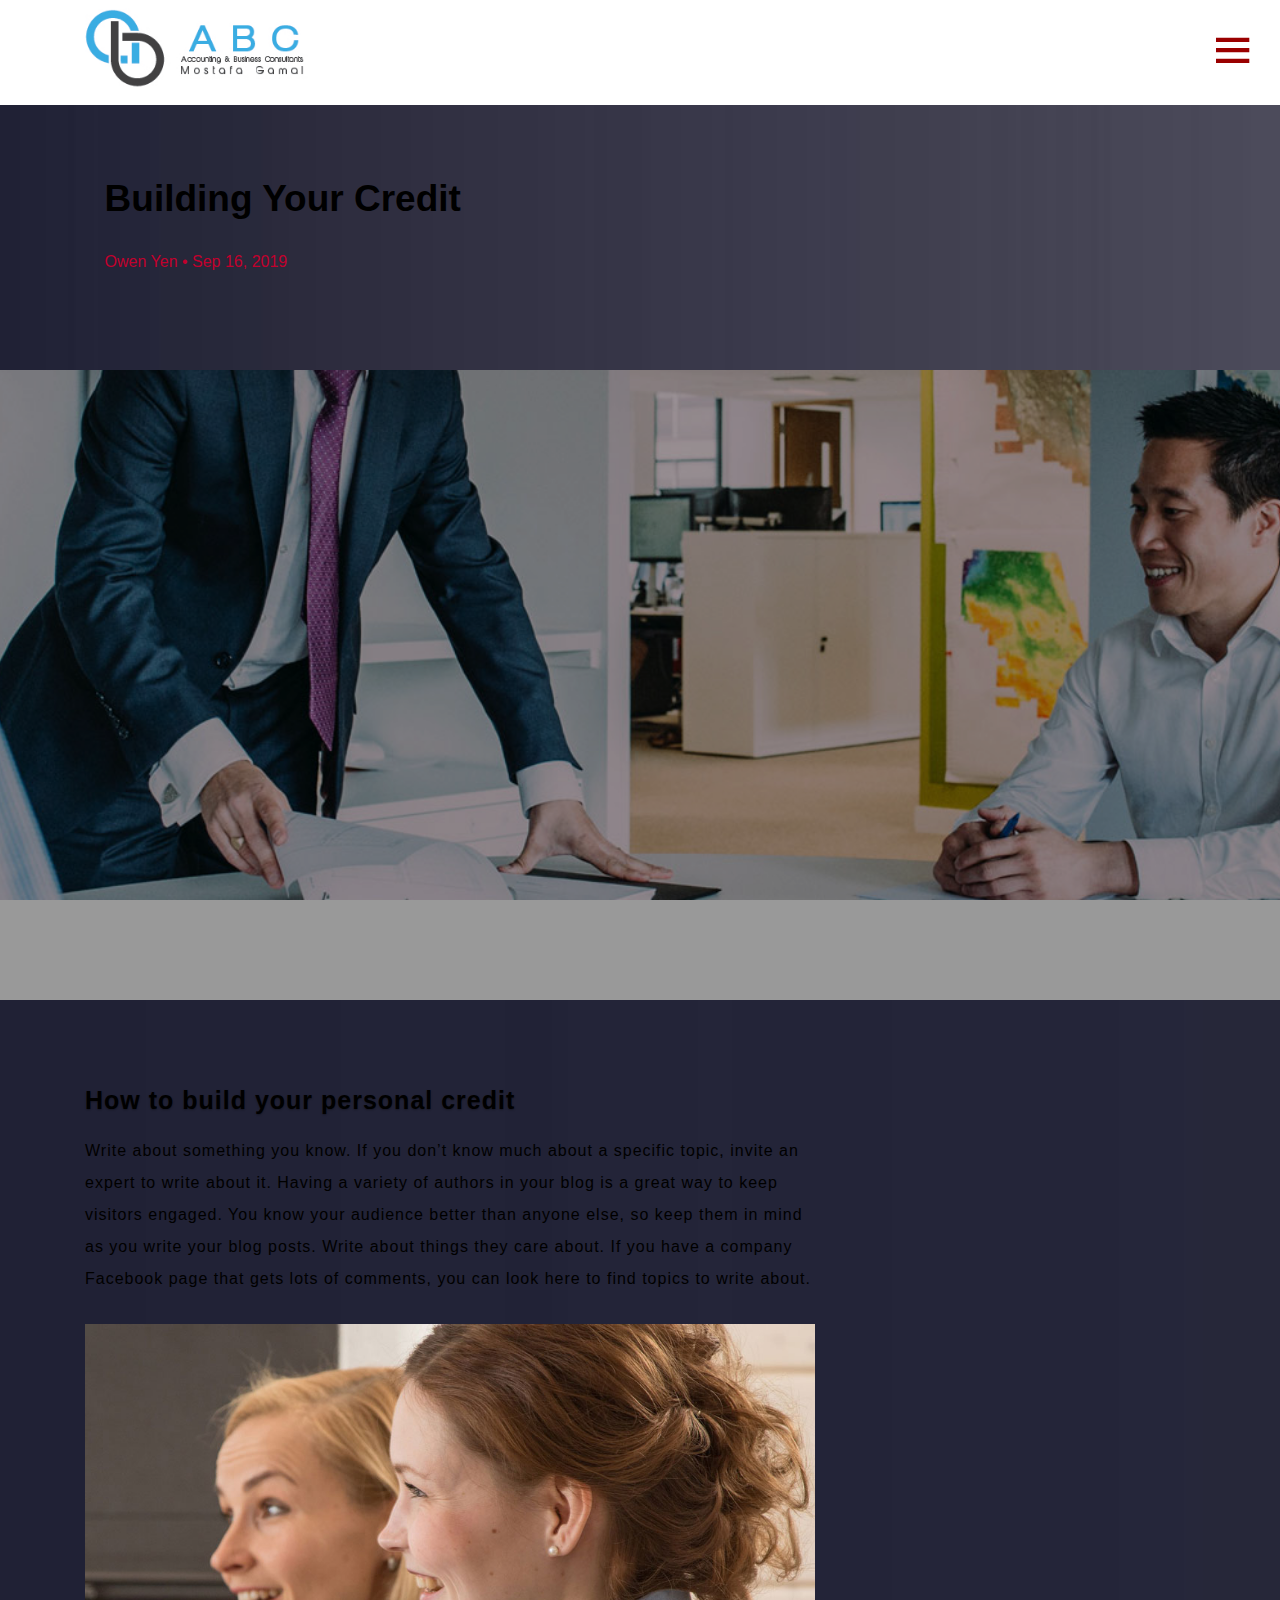
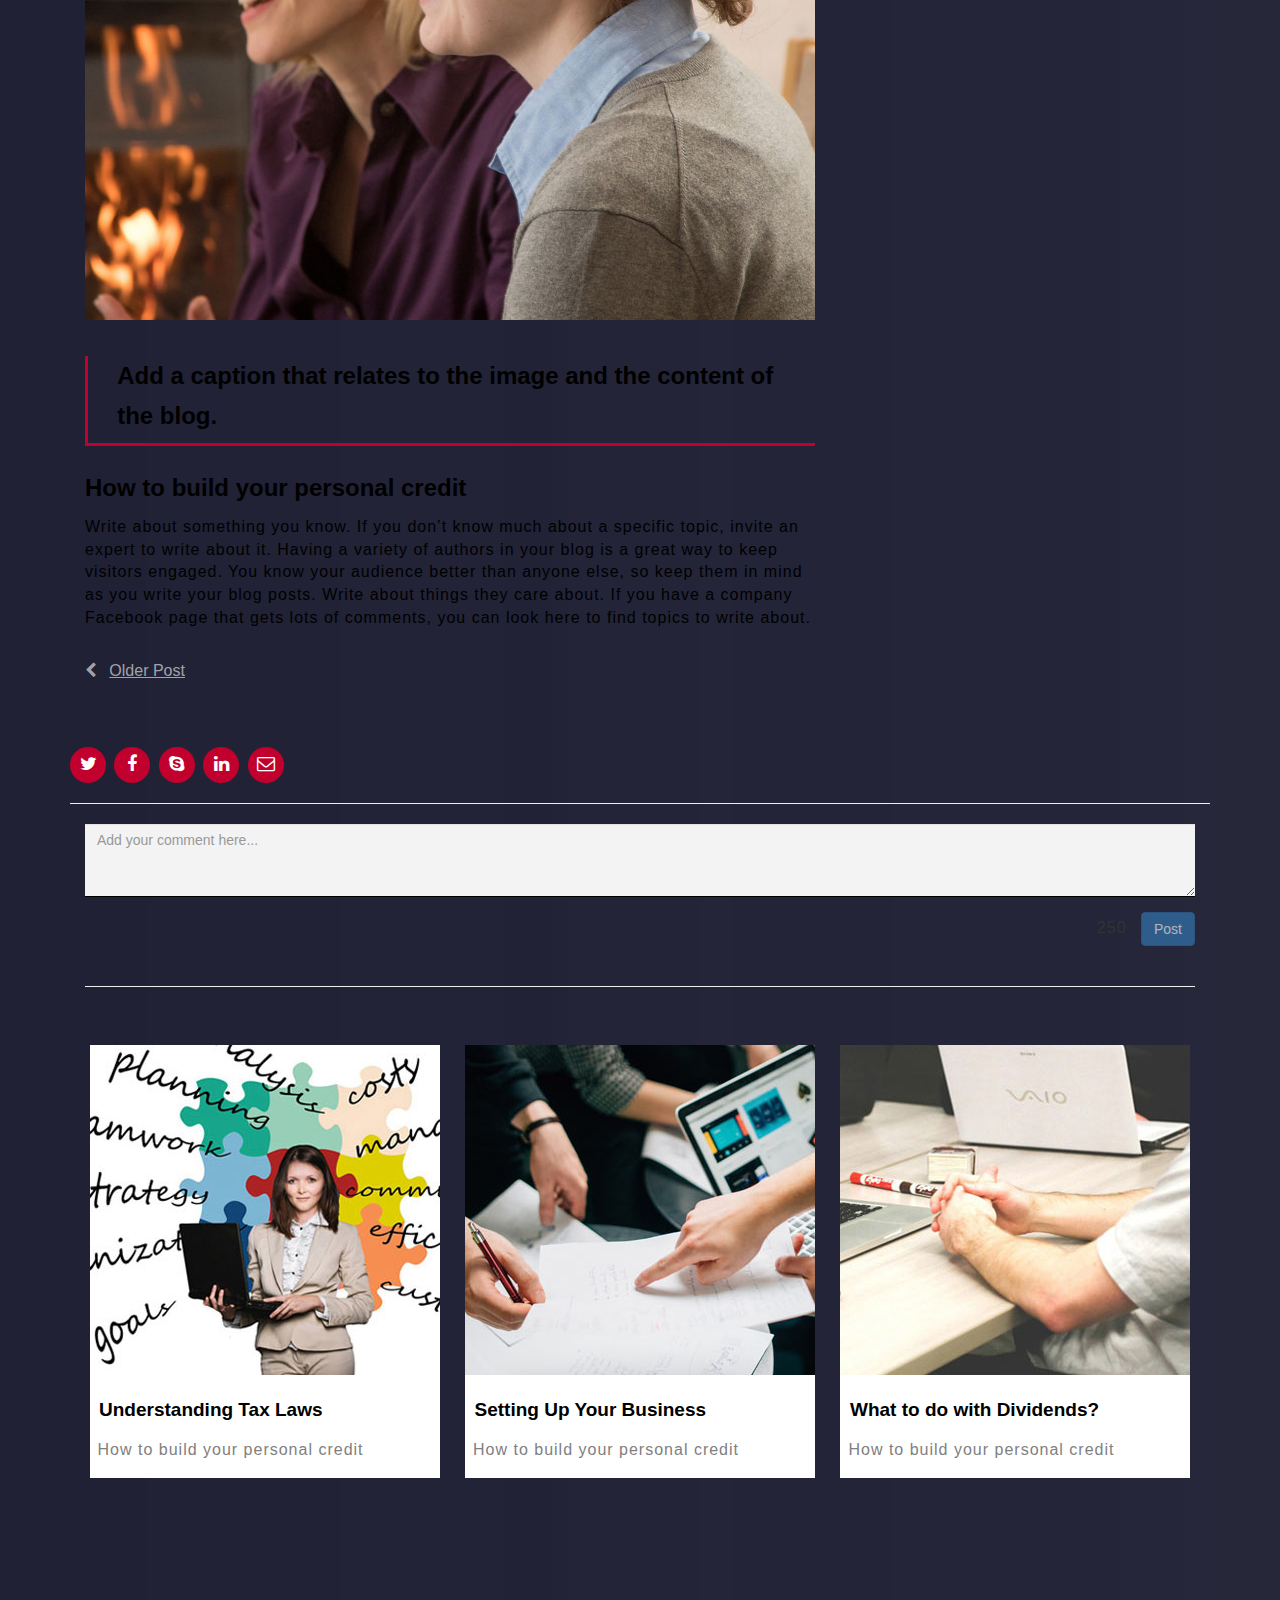
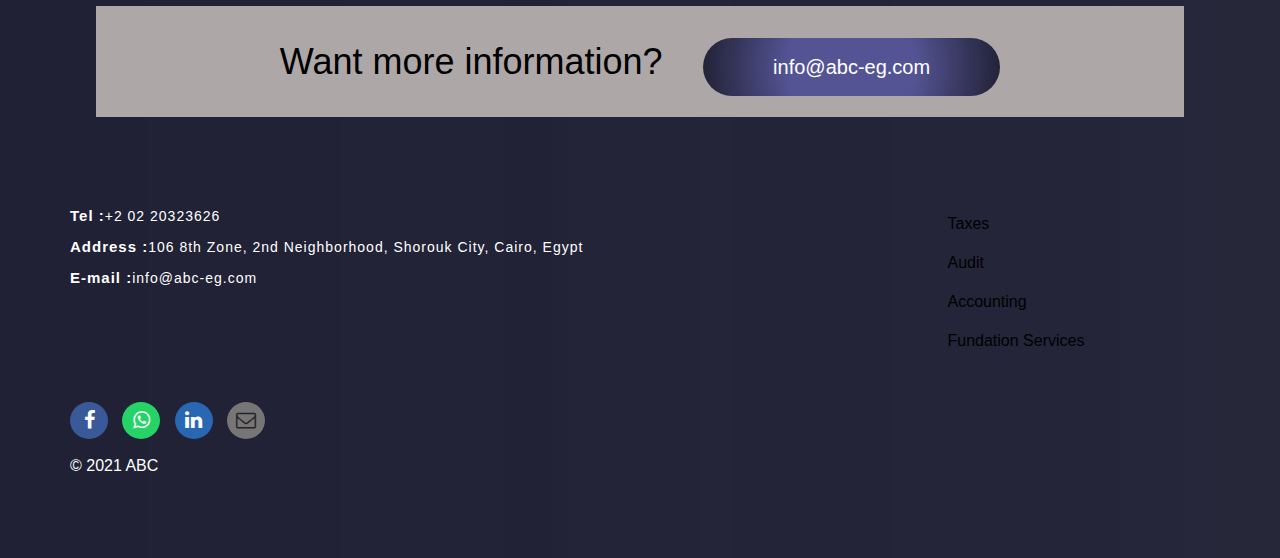
<file: job.html>
﻿<!--
Author: touch-corp
Author URL: http://touch-corp.com
License: Creative Commons Attribution 3.0 Unported
License URL: http://creativecommons.org/licenses/by/3.0/
-->
<!DOCTYPE html>
<html>

<head>
	<title>ABC Mostafa Gamal| Home</title>
	<!--/tags -->
	<meta name="viewport" content="width=device-width, initial-scale=1">
	<meta http-equiv="Content-Type" content="text/html; charset=utf-8" />
	<meta name="keywords" content="Soft Responsive web template, Bootstrap Web Templates, Flat Web Templates, Android Compatible web template, 
Smartphone Compatible web template, free webdesigns for Nokia, Samsung, LG, SonyEricsson, Motorola web design" />

  <!-- Vendor CSS Files -->
  <link href="vendor/boxicons/css/boxicons.min.css" rel="stylesheet">

	<!--//tags -->
	<link href="css/bootstrap.css" rel="stylesheet" type="text/css" media="all" />
	<link href="css/style.css" rel="stylesheet" type="text/css" media="all" />

	<link href="css/font-awesome.css" rel="stylesheet">
	<!-- //for bootstrap working -->
	
</head>

<body>
	
	<!-- header -->
	<header class="header">
		<div class="container-fluid">
		  <div class="logo float-left">
				<a class="text-light" href="index.html">
					<img src="images/Logo-1920w.png" alt=" "/>
				</a>
			</div>		

				
					<!--/.navbar-header-->
					<button type="button" class="nav-toggle"><i class="bx bx-menu"></i></button>
					<nav class="nav-menu">
					  <ul>
						<li class="active "><a class="aa" href="index.html">Home</a></li>
						<li ><a class="aa" href="articles.html">About</a></li>
						<li class="drop-down"><a class="bb cc" href="service.html">Services <span class="symbol"></span></a>
						  <ul>
							<li><a class="listt list_aa" href="service.html#tax_sec" style="font-size: 22px;">Taxes</a></li>
							<li><a class="listt list_dd" href="service.html#audit_sec" style="font-size: 22px;">Audit</a></li>
							<li><a class="listt list_bb" href="service.html#acc_sec" style="font-size: 22px;">Accounting</a></li>
							<li><a class="listt list_cc" href="service.html#ser_sec" style="font-size: 22px;">Fundation Services</a></li>
						  </ul>
						</li>
						<li><a class="bb" href="contact.html">Contact Us</a></li>
					  </ul>
					  <div class="social-links s-links" style="padding: 7em 0em 2em 2.6em">
						<a href="#" class="facebook" style="background: white;"><i class="fa fa-facebook" style="color: #252525;"></i></a>
						<a href="#" class="linkedin" style="background: white;"><i class="fa fa-envelope-o" style="color: #252525;"></i></a>
						<a href="#" class="whatsapp" style="background: white;"><i class="fa fa-whatsapp" style="color: #252525;"></i></a>
					</div>		  
					</nav><!-- .nav-menu -->
				  <!--/.navbar-collapse-->
					<!--/.navbar-->
				</div>
	</header>

	<!-- banner -->
	<div class="f-sec d-flex justify-content-center align-items-center" style="height: 370px;">
		<div class="container position-relative" style="display: block;">
			<h2 style="color:black !important; font-size: 37px; font-weight: 800;">Building Your Credit</h2>
		    <h6 style="color: rgb(194, 0, 45); padding: 3% 0% 0% 1%; font-size: 16px;">Owen Yen • Sep 16, 2019</h6>		
		</div>
	</div>
	<!--//banner -->
	<!--/w3_short-->
	<section class="hero d-flex justify-content-center align-items-center" style="height: 70vh;">
		<div class="container position-relative">
		</div>
	  </section>
	<!--//w3_short-->


	<!-- /inner_content -->
	<section class="inner_content_info_agileits">
		<div class="container">
			<div class="tittle_head_w3ls col-md-8">
				<h3 class="tittle" style="font-size: 25px; text-align: left; padding: 0% 0% 2% 0%; color: black !important;">How to build your personal credit</h3>
			</div>

			<div class="tittle_head_w3ls col-md-4">
			</div>

			<div class="inner_sec_grids_info_w3ls" style="margin-top: 1em;">

				<div class="col-md-8 job_info_left">
					<div class="single-left1">
						<p>Write about something you know. If you don’t know much about a specific topic, invite an expert to write about it. Having a variety of authors in your blog is a great way to keep visitors engaged. You know your audience better than anyone else, so keep them in mind as you write your blog posts. Write about things they care about. If you have a company Facebook page that gets lots of comments, you can look here to find topics to write about.</p>
					</div>
					<img src="images/mid.jpg" alt="" style="width: 100%; height: 100%; padding: 4% 0% 5% 0%;"/>	
					<h3 style="font-size: 1.5em; text-align: left; padding:0% 0% 1% 4%; color: black !important; border-bottom: 3px solid #c2002d; border-left: 3px solid #c2002d;">Add a caption that relates to the image and the content of the blog.</h3>				
					<h3 style="font-size: 1.5em; text-align: left; padding: 3% 0% 1% 0%; color: black !important;">How to build your personal credit</h3>
					<p style="color: black;">Write about something you know. If you don’t know much about a specific topic, invite an expert to write about it. Having a variety of authors in your blog is a great way to keep visitors engaged. You know your audience better than anyone else, so keep them in mind as you write your blog posts. Write about things they care about. If you have a company Facebook page that gets lots of comments, you can look here to find topics to write about.</p>			 
				 </div>

				<div class="col-md-4 job_info_left">
					<div class="single-left1">
					</div>
				</div>

				<div class="clearfix"></div>

			</div>
		</div>
		<div class="container">

			<div>
			 <div class="col-md-2 col-xs-4"><i class="fa fa-chevron-left" aria-hidden="true" style="color: #a1a4a7; padding: 2em 0em 0em 0em;"></i> &nbsp; <a href="articlesingle.html" style="color: #a1a4a7; text-decoration: underline;">Older Post</a></div>
			 <div class="col-md-8 col-xs-4"></div>
			 <div class="col-md-2 col-xs-4"></div>
		  </div>
	 
			<div class="col-sm-12 social-links text-center text-md-left pt-3 pt-md-0" style="text-align: left; padding: 4em 0em 0em 0em;">
			  <a href="#" class="twitter"><i class="fa fa-twitter"></i></a>
			  <a href="#" class="facebook"><i class="fa fa-facebook"></i></a>
			  <a href="#" class="google-plus"><i class="fa fa-skype"></i></a>
			  <a href="#" class="linkedin"><i class="fa fa-linkedin"></i></a>
			  <a href="#" class="linkedin"><i class="fa fa-envelope-o"></i></a>
	 
			</div>
	 </div>
	 
	 <div class="container">
		 <hr>
	 
	   <div class="col-sm-12">
		 <form>
			 <div class="form-group">
				<textarea class="form-control status-box" rows="3" placeholder="Add your comment here..." style="background-color: #f3f3f3;"></textarea>
			 </div>
		  </form>
		  
		  <div class="button-group pull-right">
			 <p class="counter">250</p>
			 <a href="#" class="btn btn-primary">Post</a>
		  </div>
		  
			<ul class="posts">
			</ul>
	 <hr>
	 </div>
	 </div>
			
			<div class="d-flex justify-content-center align-items-center">
	 
			 <div class="row row-col" style="margin-top: 3%;">
				 <div class="cards-list">
					   
						 <div class="card 2 cards">
						  <div class="card_image">
						   <a href="articlesingle.html"> <img src="images/e4.jpg" /></a>
						  </div>
							<h2 style="font-size: 19px; padding: 0.5em 0em 0.5em 0.5em; font-weight: 800;">Understanding Tax Laws</h2>
							<p style="padding: 0em 0em 1em 0.5em;">How to build your personal credit</p>
						  </div>
					   
						<div class="card 3 cards">
						  <div class="card_image">
							<a href="recrutiment.html"><img src="images/e5.jpg" /></a>
						  </div>
							<h2 style="font-size: 19px; padding: 0.5em 0em 0.5em 0.5em; font-weight: 800;">Setting Up Your Business</h2>
							<p style="padding: 0em 0em 1em 0.5em;">How to build your personal credit</p>
						  </div>

						  <div class="card 1 cards">
							<div class="card_image"> 
							 <a href="dividends.html"><img src="images/e2.jpg"/></a>
							 </div>
							   <h2 style="font-size: 19px; padding: 0.5em 0em 0.5em 0.5em; font-weight: 800;">What to do with Dividends?</h2>
							   <p style="padding: 0em 0em 1em 0.5em;">How to build your personal credit</p>
							</div>
				 </div>
			   </div>
			 </div>
	 
			 		
		<!--Want more information?-->

		<div class="infoo" style="background-image: linear-gradient(90deg,rgba(174,167,167,1) 100%,rgba(31,33,207,1) 100%) !important;; margin: 4em 6em 5em 6em; text-align: center;">
			<h1 style="color: black; display: inline-block; padding: 1em 1em 1em 0em !important;">Want more information?</h1>
			<a href="#" class="about-btn"><span>info@abc-eg.com</span></a>
		</div>
  <!-- ======= Footer ======= -->
  <div class="contact">
	<div class="container">
	  <div class="row">

		<div class="col-lg-6 col-md-6">
		  <div class="contact-about" style="text-align: left;">
			<p><span>Tel :</span>+2 02 20323626 </p>
			<p><span>Address :</span>106 8th Zone, 2nd Neighborhood, Shorouk City, Cairo, Egypt</p>
			<p><span>E-mail :</span>info@abc-eg.com</p>
			<div class="social-links s-links" style="padding: 7em 0em 1em 0em;">
			  <a href="#" class="facebook" style="background: #3a5998;"><i class="fa fa-facebook"></i></a>
			  <a href="#" class="whatsapp" style="background: #25d366;"><i class="fa fa-whatsapp"></i></a>
			  <a href="#" class="linkedin" style="background: #2867b2;"><i class="fa fa-linkedin"></i></a>
			  <a href="#" class="linkedin" style="background: rgb(119, 117, 117);"><i class="fa fa-envelope-o" style="color: #252525;"></i></a>

			</div>
			<div class="copyright" style="color: white;">
				&copy; 2021 ABC
			  </div>
		  </div>
		</div>

		<div class="col-lg-3 col-md-3 mt-4 mt-md-0" data-aos="fade-up" data-aos-delay="200">
		  <div class="info">

		  </div>
		</div>

		<div class="col-lg-3 col-md-3">
			<div class="f-links" style="text-align: left;">
			  <a href="service.html#tax_sec">Taxes</a>
			  <a href="service.html#audit_sec">Audit</a>
			  <a href="service.html#acc_sec">Accounting</a>
			  <a href="service.html#ser_sec">Fundation Services</a>
			</div>
		</div>

	  </div>

	</div>
    </div>

</section>
		 

	<!-- js -->
	<script type="text/javascript" src="js/jquery-2.1.4.min.js"></script>
	<script type="text/javascript" src="js/bootstrap.js"></script>
	<script type="text/javascript" src="js/main.js"></script>


	<script>
		var main = function() {
  $('.btn').click(function() {
    var post = $('.status-box').val();
    $('<li>').text(post).prependTo('.posts');
    $('.status-box').val('');
    $('.counter').text('250');
    $('.btn').addClass('disabled');
  });
  $('.status-box').keyup(function() {
    var postLength = $(this).val().length;
    var charactersLeft = 250 - postLength;
    $('.counter').text(charactersLeft);
    if (charactersLeft < 0) {
      $('.btn').addClass('disabled');
    } else if (charactersLeft === 250) {
      $('.btn').addClass('disabled');
    } else {
      $('.btn').removeClass('disabled');
    }
  });
}
$('.btn').addClass('disabled');
$(document).ready(main)
	</script>
</body>

</html>
</file>
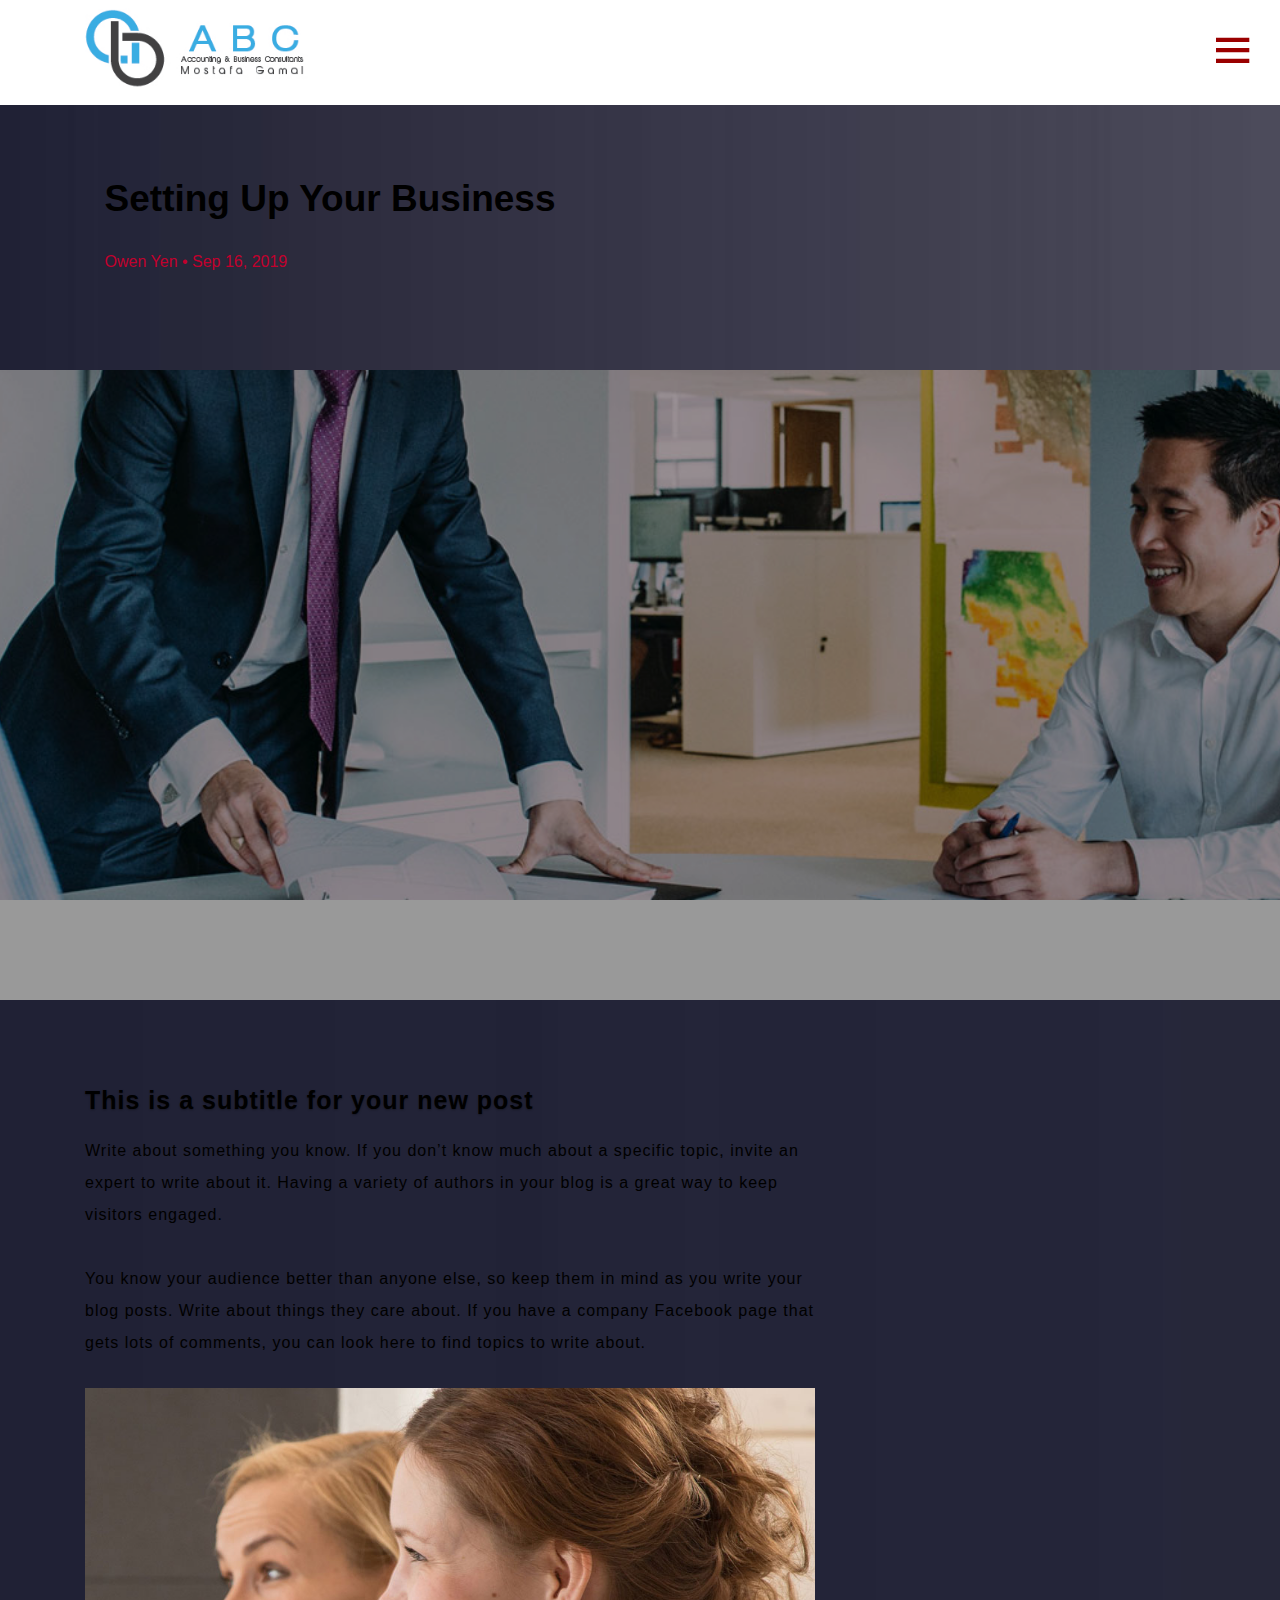
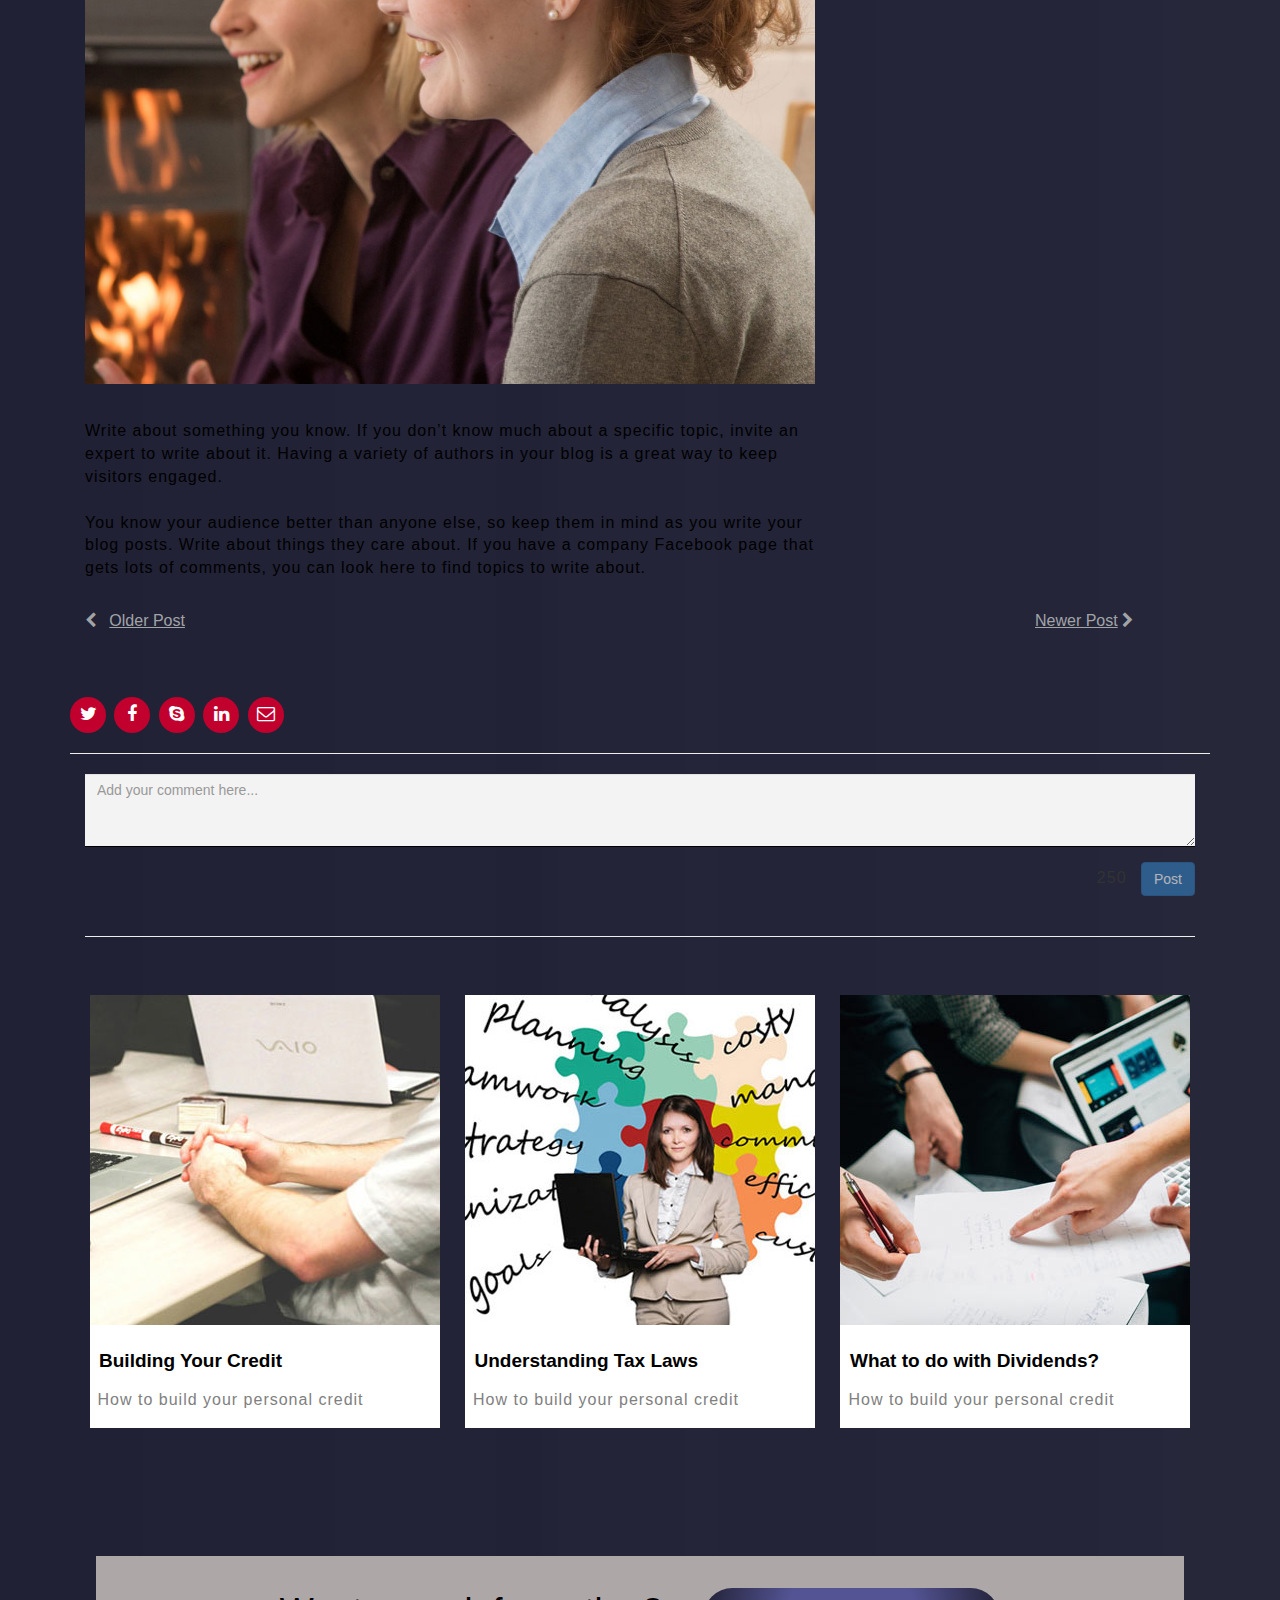
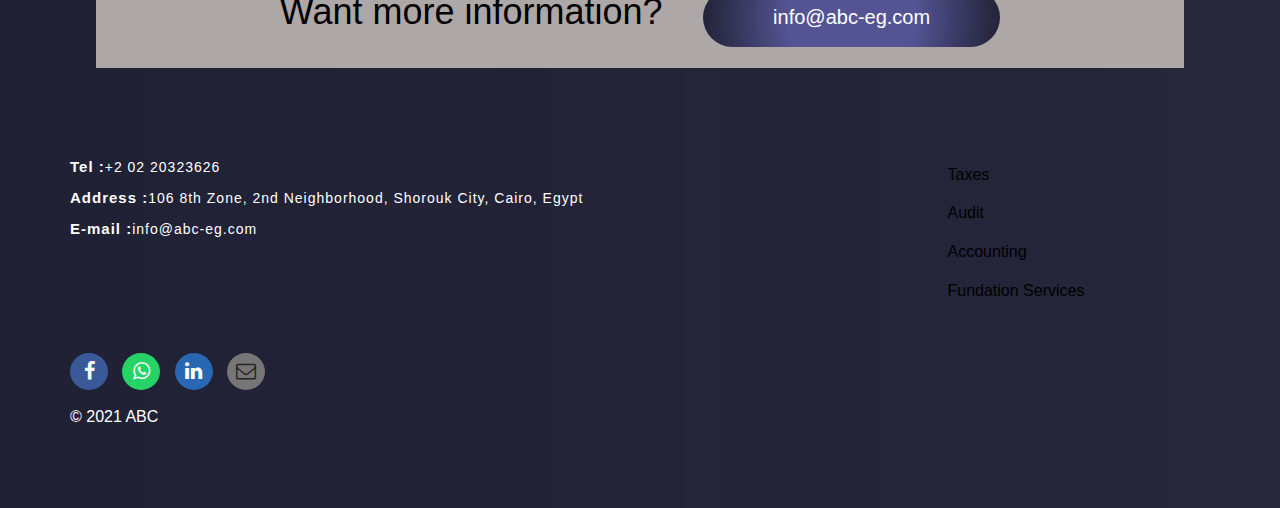
<file: recrutiment.html>
﻿<!--
Author: touch-corp
Author URL: http://touch-corp.com
License: Creative Commons Attribution 3.0 Unported
License URL: http://creativecommons.org/licenses/by/3.0/
-->
<!DOCTYPE html>
<html>

<head>
	<title>ABC Mostafa Gamal| Home</title>
	<!--/tags -->
	<meta name="viewport" content="width=device-width, initial-scale=1">
	<meta http-equiv="Content-Type" content="text/html; charset=utf-8" />
	<meta name="keywords" content="Soft Responsive web template, Bootstrap Web Templates, Flat Web Templates, Android Compatible web template, 
Smartphone Compatible web template, free webdesigns for Nokia, Samsung, LG, SonyEricsson, Motorola web design" />

  <!-- Vendor CSS Files -->
  <link href="vendor/boxicons/css/boxicons.min.css" rel="stylesheet">

	<!--//tags -->
	<link href="css/bootstrap.css" rel="stylesheet" type="text/css" media="all" />
	<link href="css/style.css" rel="stylesheet" type="text/css" media="all" />

	<link href="css/font-awesome.css" rel="stylesheet">
	<!-- //for bootstrap working -->
	
</head>

<body>
	
	<!-- header -->
	<header class="header">
		<div class="container-fluid">
		  <div class="logo float-left">
				<a class="text-light" href="index.html">
					<img src="images/Logo-1920w.png" alt=" "/>
				</a>
			</div>		

					
					<!--/.navbar-header-->
					<button type="button" class="nav-toggle"><i class="bx bx-menu"></i></button>
					<nav class="nav-menu">
					  <ul>
						<li class="active "><a class="aa" href="index.html">Home</a></li>
						<li ><a class="aa" href="articles.html">About</a></li>
						<li class="drop-down"><a class="bb cc" href="service.html">Services <span class="symbol"></span></a>
						  <ul>
							<li><a class="listt list_aa" href="service.html#tax_sec" style="font-size: 22px;">Taxes</a></li>
							<li><a class="listt list_dd" href="service.html#audit_sec" style="font-size: 22px;">Audit</a></li>
							<li><a class="listt list_bb" href="service.html#acc_sec" style="font-size: 22px;">Accounting</a></li>
							<li><a class="listt list_cc" href="service.html#ser_sec" style="font-size: 22px;">Fundation Services</a></li>
						  </ul>
						</li>
						<li><a class="bb" href="contact.html">Contact Us</a></li>
					  </ul>
					  <div class="social-links s-links" style="padding: 7em 0em 2em 2.6em">
						<a href="#" class="facebook" style="background: white;"><i class="fa fa-facebook" style="color: #252525;"></i></a>
						<a href="#" class="linkedin" style="background: white;"><i class="fa fa-envelope-o" style="color: #252525;"></i></a>
						<a href="#" class="whatsapp" style="background: white;"><i class="fa fa-whatsapp" style="color: #252525;"></i></a>
					</div>		  
					</nav><!-- .nav-menu -->
				  <!--/.navbar-collapse-->
					<!--/.navbar-->
				</div>
	</header>
	
	<!-- banner -->
	<div class="f-sec d-flex justify-content-center align-items-center" style="height: 370px;">
		<div class="container position-relative" style="display: block;">
			<h2 style="color:black !important; font-size: 37px; font-weight: 800;">Setting Up Your Business</h2>
		    <h6 style="color: rgb(194, 0, 45); padding: 3% 0% 0% 1%; font-size: 16px;">Owen Yen • Sep 16, 2019</h6>		
		</div>
	</div>
	<!--//banner -->
	<!--/w3_short-->
	<section class="hero d-flex justify-content-center align-items-center" style="height: 70vh;">
		<div class="container position-relative">
		</div>
	  </section>
	<!--//w3_short-->


	<!-- /inner_content -->
	<section class="inner_content_info_agileits">
		<div class="container">
			<div class="tittle_head_w3ls col-md-8">
				<h3 class="tittle" style="font-size: 25px; text-align: left; padding: 0% 0% 2% 0%; color: black !important;">This is a subtitle for your new post</h3>
			</div>

			<div class="tittle_head_w3ls col-md-4">
			</div>

			<div class="inner_sec_grids_info_w3ls" style="margin-top: 1em;">

				<div class="col-md-8 job_info_left">
					<div class="single-left1">
						<p>Write about something you know. If you don’t know much about a specific topic, invite an expert to write about it. Having a variety of authors in your blog is a great way to keep visitors engaged.<br><br>
							You know your audience better than anyone else, so keep them in mind as you write your blog posts. Write about things they care about. If you have a company Facebook page that gets lots of comments, you can look here to find topics to write about.</p>
					</div>
					<img src="images/mid.jpg" alt="" style="width: 100%; height: 100%; padding: 4% 0% 5% 0%;"/>	
					<p style="color: black;">Write about something you know. If you don’t know much about a specific topic, invite an expert to write about it. Having a variety of authors in your blog is a great way to keep visitors engaged.<br><br>
						You know your audience better than anyone else, so keep them in mind as you write your blog posts. Write about things they care about. If you have a company Facebook page that gets lots of comments, you can look here to find topics to write about.</p>
				   </div>

				<div class="col-md-4 job_info_left">
					<div class="single-left1">
					</div>
				</div>

				<div class="clearfix"></div>

			</div>
		</div>

	<div class="container">

			<div>
			 <div class="col-md-2 col-xs-4"><i class="fa fa-chevron-left" aria-hidden="true" style="color: #a1a4a7; padding: 2em 0em 0em 0em;"></i> &nbsp; <a href="dividends.html" style="color: #a1a4a7; text-decoration: underline;">Older Post</a></div>
			 <div class="col-md-8 col-xs-4"></div>
			 <div class="col-md-2 col-xs-4"><a href="articlesingle.html" style="color: #a1a4a7; text-decoration: underline;">Newer Post</a>&nbsp;<i class="fa fa-chevron-right" aria-hidden="true" style="color: #a1a4a7; padding: 2em 0em 0em 0em;"></i></div>
		  </div>
	 
			<div class="col-sm-12 social-links text-center text-md-left pt-3 pt-md-0" style="text-align: left; padding: 4em 0em 0em 0em;">
			  <a href="#" class="twitter"><i class="fa fa-twitter"></i></a>
			  <a href="#" class="facebook"><i class="fa fa-facebook"></i></a>
			  <a href="#" class="google-plus"><i class="fa fa-skype"></i></a>
			  <a href="#" class="linkedin"><i class="fa fa-linkedin"></i></a>
			  <a href="#" class="linkedin"><i class="fa fa-envelope-o"></i></a>
	 
			</div>
	 </div>
	 
	 <div class="container">
		 <hr>
	 
	   <div class="col-sm-12">
		 <form>
			 <div class="form-group">
				<textarea class="form-control status-box" rows="3" placeholder="Add your comment here..." style="background-color: #f3f3f3;"></textarea>
			 </div>
		  </form>
		  
		  <div class="button-group pull-right">
			 <p class="counter">250</p>
			 <a href="#" class="btn btn-primary">Post</a>
		  </div>
		  
			<ul class="posts">
			</ul>
	 <hr>
	 </div>
	 </div>
	  
	   
	 
	 <div class="d-flex justify-content-center align-items-center">

		<div class="row row-col" style="margin-top: 3%;">
			<div class="cards-list">

				  <div class="card 1 cards">
					<div class="card_image"> 
					 <a href="job.html"><img src="images/e2.jpg"/></a>
					 </div>
					   <h2 style="font-size: 19px; padding: 0.5em 0em 0.5em 0.5em; font-weight: 800;">Building Your Credit</h2>
					   <p style="padding: 0em 0em 1em 0.5em;">How to build your personal credit</p>
					</div>
				  
					<div class="card 2 cards">
					 <div class="card_image">
					  <a href="articlesingle.html"> <img src="images/e4.jpg" /></a>
					 </div>
					   <h2 style="font-size: 19px; padding: 0.5em 0em 0.5em 0.5em; font-weight: 800;">Understanding Tax Laws</h2>
					   <p style="padding: 0em 0em 1em 0.5em;">How to build your personal credit</p>
					 </div>
				  
				   <div class="card 3 cards">
					 <div class="card_image">
					   <a href="dividends.html"><img src="images/e5.jpg" /></a>
					 </div>
					   <h2 style="font-size: 19px; padding: 0.5em 0em 0.5em 0.5em; font-weight: 800;">What to do with Dividends?</h2>
					   <p style="padding: 0em 0em 1em 0.5em;">How to build your personal credit</p>
					 </div>
			</div>
		  </div>
		</div>
		
				
		<!--Want more information?-->

		<div class="infoo" style="background-image: linear-gradient(90deg,rgba(174,167,167,1) 100%,rgba(31,33,207,1) 100%) !important;; margin: 4em 6em 5em 6em; text-align: center;">
			<h1 style="color: black; display: inline-block; padding: 1em 1em 1em 0em !important;">Want more information?</h1>
			<a href="#" class="about-btn"><span>info@abc-eg.com</span></a>
		</div>
  <!-- ======= Footer ======= -->
  <div class="contact">
	<div class="container">
	  <div class="row">

		<div class="col-lg-6 col-md-6">
		  <div class="contact-about" style="text-align: left;">
			<p><span>Tel :</span>+2 02 20323626 </p>
			<p><span>Address :</span>106 8th Zone, 2nd Neighborhood, Shorouk City, Cairo, Egypt</p>
			<p><span>E-mail :</span>info@abc-eg.com</p>
			<div class="social-links s-links" style="padding: 7em 0em 1em 0em;">
			  <a href="#" class="facebook" style="background: #3a5998;"><i class="fa fa-facebook"></i></a>
			  <a href="#" class="whatsapp" style="background: #25d366;"><i class="fa fa-whatsapp"></i></a>
			  <a href="#" class="linkedin" style="background: #2867b2;"><i class="fa fa-linkedin"></i></a>
			  <a href="#" class="linkedin" style="background: rgb(119, 117, 117);"><i class="fa fa-envelope-o" style="color: #252525;"></i></a>

			</div>
			<div class="copyright" style="color: white;">
				&copy; 2021 ABC
			  </div>
		  </div>
		</div>

		<div class="col-lg-3 col-md-3 mt-4 mt-md-0" data-aos="fade-up" data-aos-delay="200">
		  <div class="info">

		  </div>
		</div>

		<div class="col-lg-3 col-md-3">
			<div class="f-links" style="text-align: left;">
			  <a href="service.html#tax_sec">Taxes</a>
			  <a href="service.html#audit_sec">Audit</a>
			  <a href="service.html#acc_sec">Accounting</a>
			  <a href="service.html#ser_sec">Fundation Services</a>
			</div>
		</div>

	  </div>

	</div>
    </div>

</section>


	<!-- js -->
	<script type="text/javascript" src="js/jquery-2.1.4.min.js"></script>
	<script type="text/javascript" src="js/bootstrap.js"></script>
	<script type="text/javascript" src="js/main.js"></script>

	
	<script>
		var main = function() {
  $('.btn').click(function() {
    var post = $('.status-box').val();
    $('<li>').text(post).prependTo('.posts');
    $('.status-box').val('');
    $('.counter').text('250');
    $('.btn').addClass('disabled');
  });
  $('.status-box').keyup(function() {
    var postLength = $(this).val().length;
    var charactersLeft = 250 - postLength;
    $('.counter').text(charactersLeft);
    if (charactersLeft < 0) {
      $('.btn').addClass('disabled');
    } else if (charactersLeft === 250) {
      $('.btn').addClass('disabled');
    } else {
      $('.btn').removeClass('disabled');
    }
  });
}
$('.btn').addClass('disabled');
$(document).ready(main)
	</script>

</body>

</html>
</file>
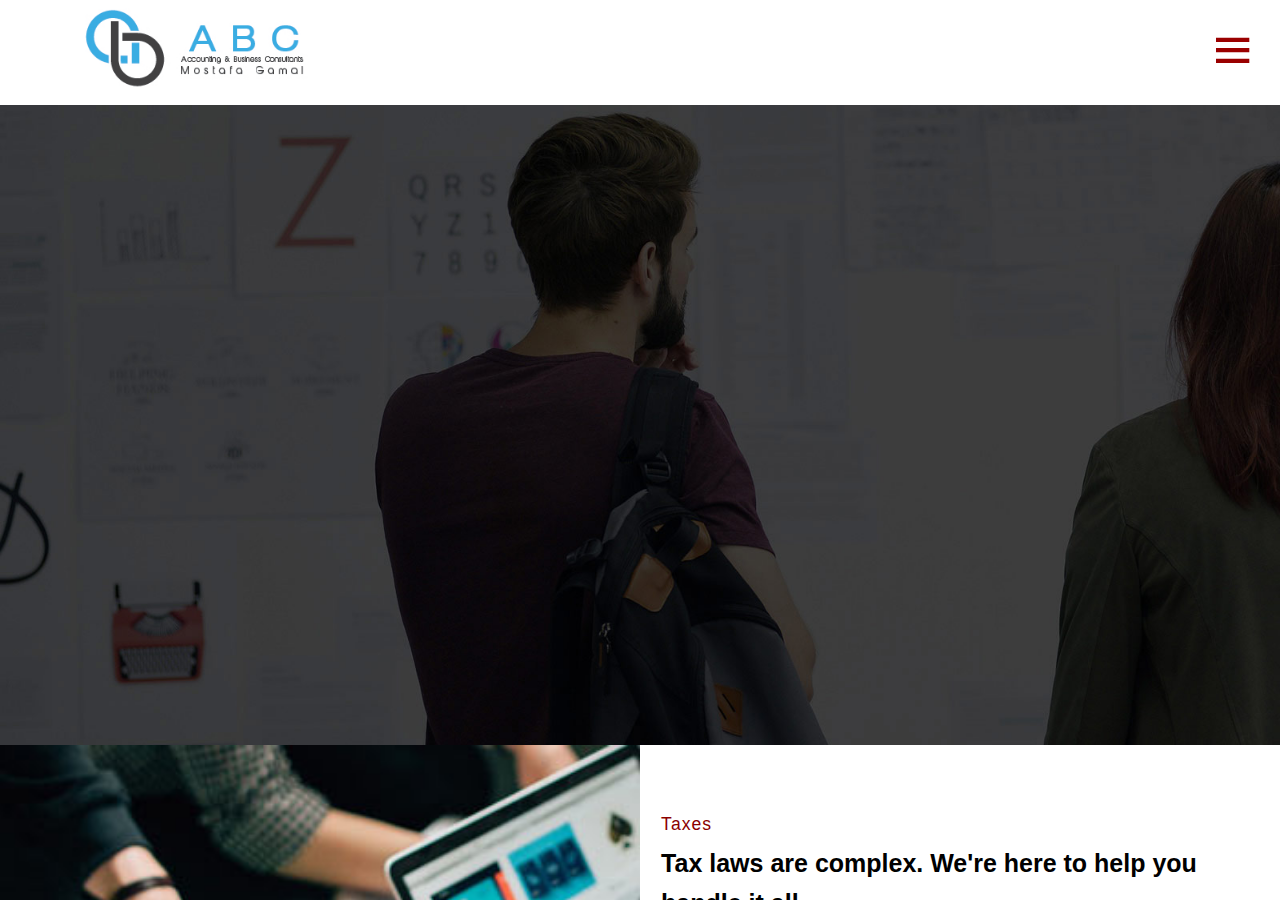
<file: service.html>
﻿<!--
Author: touch-corp
Author URL: http://touch-corp.com
License: Creative Commons Attribution 3.0 Unported
License URL: http://creativecommons.org/licenses/by/3.0/
-->
<!DOCTYPE html>
<html>

<head>
	<title>ABC Mostafa Gamal| Home</title>
	<!--/tags -->
	<meta name="viewport" content="width=device-width, initial-scale=1">
	<meta http-equiv="Content-Type" content="text/html; charset=utf-8" />
	<meta name="keywords" content="Soft Responsive web template, Bootstrap Web Templates, Flat Web Templates, Android Compatible web template, 
Smartphone Compatible web template, free webdesigns for Nokia, Samsung, LG, SonyEricsson, Motorola web design" />
	
  <!-- Vendor CSS Files -->
  <link href="vendor/boxicons/css/boxicons.min.css" rel="stylesheet">

	<!--//tags -->
	<link href="css/bootstrap.css" rel="stylesheet" type="text/css" media="all" />
	<link href="css/style.css" rel="stylesheet" type="text/css" media="all" />

	<link href="css/font-awesome.css" rel="stylesheet">
	<!-- //for bootstrap working -->
	
</head>

<body>
	
	<!-- header -->
	<header class="header">
		<div class="container-fluid">
		  <div class="logo float-left">
				<a class="text-light" href="index.html">
					<img src="images/Logo-1920w.png" alt=" "/>
				</a>
			</div>		

					<!--/.navbar-header-->
					<button type="button" class="nav-toggle"><i class="bx bx-menu" id="#c"></i></button>
					<nav class="nav-menu" id="menu">
						<ul>
						  <li class="active "><a class="aa" href="index.html">Home</a></li>
						  <li ><a class="aa" href="articles.html">About</a></li>
						  <li class="drop-down"><a class="bb cc" href="service.html">Services <span class="symbol"></span></a>
							<ul>
							  <li><a class="listt list_aa" href="#tax_sec" id="taxes" style="font-size: 22px;">Taxes</a></li>
							  <li><a class="listt list_dd" href="#audit_sec" style="font-size: 22px;">Audit</a></li>
							  <li><a class="listt list_bb" href="#acc_sec" style="font-size: 22px;">Accounting</a></li>
							  <li><a class="listt list_cc" href="#ser_sec" style="font-size: 22px;">Fundation Services</a></li>
							</ul>
						  </li>
						  <li><a class="bb" href="contact.html">Contact Us</a></li>
						</ul>
						<div class="social-links s-links" style="padding: 7em 0em 2em 2.6em">
						  <a href="#" class="facebook" style="background: white;"><i class="fa fa-facebook" style="color: #252525;"></i></a>
						  <a href="#" class="linkedin" style="background: white;"><i class="fa fa-envelope-o" style="color: #252525;"></i></a>
						  <a href="#" class="whatsapp" style="background: white;"><i class="fa fa-whatsapp" style="color: #252525;"></i></a>
					  </div>		  
					  </nav><!-- .nav-menu -->
				  <!--/.navbar-collapse-->
					<!--/.navbar-->
				</div>
	</header>

<div class="containerbody">

	<!-- banner -->
       <section>
		   <div class="inner_page_agile" style="min-height: 640px;">
		</div>

	   </section>
	   	
		<!--Taxes-->
			
			<section class="about section-bg ser-vise" id="tax_sec">
					<div  class="row no-gutters" style="margin-right: 0px; margin-left: 0px">

						<div class="content col-md-6 d-flex align-items-stretch" style="padding: 0% 0% 0% 0%;">
						  <div class="content" style="padding: 0% 0% 0% 0%;"> 
							<img src="images/e5.jpg" alt=""/>
						  </div>
						</div>
					  
		  
				  <div class="row no-gutters" style="margin-right: 0px; margin-left: 0px">
					<div class="col-md-6 d-flex align-items-stretch">
					  <div class="icon-boxes d-flex flex-column justify-content-center" style="text-align: left;">
						<div class="row ser-vices" style="margin-right: 0px; margin-left: 0px">
							<p style="color: darkred;">Taxes</p>
							<h3 style="color: black !important;">Tax laws are complex. We're here to help you handle it all.</h3>
							<p style="padding: 2%">Our tax practice is one of the most powerful practices in Egypt through or distinctiveness in this field that continued for more than 15 years.
								Taxes are considered unacceptable expenses for the customer and represent burden on business owners. that requires planning and developing tax policies to address any mistakes brought by any financial or legal risks for company to compliance with the required law and tax legislation, we also provide tax consulting on tax examination and its consequences and we appear on behalf of the client in front of the internal and appeal committees, we prepare tax notes in conflict situations and also prepare tax forms and tax returns that are hard for the client to deal with because of the different taxes elements.</p>
							<table>
								<tr>
								  <th>12</th>
								  <th>4632</th> 
								</tr>

								<tr>
								  <td>Professional providers</td>
								  <td>Annual cases</td>
								</tr>
							</table>

						  </div>
						    <a href="contact.html" class="about-btn service-btn"><span>Contact Us</span></a>
						</div>
					  </div><!-- End .content-->
					</div>	
				  </div>
			</section><!-- End About Section -->


			<!--parg-sec-->

			<section>
				<div class="inner_page_agile1" style="min-height: 140px; background-color: #6f6e6e;">
					<h2 style="color: black; padding: 1.7em 0em 0em 0em;">Hire a professional and take the stress out of taxes</h2>
				</div>
			</section>


			

		<!--AUDIT-->
			
		<section class="about section-bg ser-vise" style="background-color: #f1f1f1" id="audit_sec">
			<div class="row no-gutters" style="margin-right: 0px; margin-left: 0px">

				<div class="content col-md-6 d-flex align-items-stretch" style="padding: 0% 0% 0% 0%;">
				  <div class="content" style="padding: 0% 0% 0% 0%;"> 
					<img src="images/e5.jpg" alt=""/>
				  </div>
				</div>
			  
  
		  <div class="row no-gutters" style="margin-right: 0px; margin-left: 0px">
			<div class="col-md-6 d-flex align-items-stretch">
			  <div class="icon-boxes d-flex flex-column justify-content-center" style="text-align: left;">
				<div class="row ser-vices" style="margin-right: 0px; margin-left: 0px">
					<p style="color: darkred;">AUDIT</p>
					<h3 style="color: black !important;">achieve control and follow-up and evaluation performance and provide powerful evidence</h3>
					<p style="padding: 2%">We are one of the leading providers of accounting and auditing professional services in Egypt.
						We perform high level of audit services that guarantee high financial performance for our client as we perform periodic audit on financial statements, financial position and test internal control , the application of internal regulations , issuing reports to management to evaluate financial performance , the factual financial position for company and the result of its activity of profit or loss , also the  possibility of providing the data required for preparation of financial reports and financial analysis for the activities of company , as well as evaluating  performance and the availability of basic factors  to control  the elements of operations , expenses and revenue , which enable the client to invest every available element of the company to reach the best investment and achieve control and follow-up all company's sections and evaluation performance and provide powerful evidence which enables clients to defend sincerity of its decisions and statements to formal agency, banks, creditors and others.</p>
				  </div>
				</div>
			  </div><!-- End .content-->
			</div>	
		  </div>
	</section><!-- End About Section -->


	<section style="background-color: #f1f1f1;">
		<br>
		<br>
		<br>
		<br>
		<br>
		<div class="inner_page_agile1"></div>
	</section>


	
		<!--ACCOUNTING-->
			
		<section class="about section-bg ser-vise" id="acc_sec">
			<div class="row no-gutters" style="margin-right: 0px; margin-left: 0px">

				<div class="content col-md-6 d-flex align-items-stretch" style="padding: 0% 0% 0% 0%;">
				  <div class="content" style="padding: 0% 0% 0% 0%;"> 
					<img src="images/e5.jpg" alt=""/>
				  </div>
				</div>
			  
  
		  <div class="row no-gutters" style="margin-right: 0px; margin-left: 0px">
			<div class="col-md-6 d-flex align-items-stretch">
			  <div class="icon-boxes d-flex flex-column justify-content-center" style="text-align: left;">
				<div class="row ser-vices" style="margin-right: 0px; margin-left: 0px">
					<p style="color: darkred;">ACCOUNTING</p>
					<h3 style="color: black !important;">Accounting leads you to know the result of your business</h3>
					<p style="padding: 2%">We are one of the leading providers of accounting and auditing professional services in Egypt.
						We perform high level of audit services that guarantee high financial performance for our client as we perform periodic audit on financial statements, financial position and test internal control , the application of internal regulations , issuing reports to management to evaluate financial performance , the factual financial position for company and the result of its activity of profit or loss , also the  possibility of providing the data required for preparation of financial reports and financial analysis for the activities of company , as well as evaluating  performance and the availability of basic factors  to control  the elements of operations , expenses and revenue , which enable the client to invest every available element of the company to reach the best investment and achieve control and follow-up all company's sections and evaluation performance and provide powerful evidence which enables clients to defend sincerity of its decisions and statements to formal agency, banks, creditors and others.</p>
				  </div>
				</div>
			  </div><!-- End .content-->
			</div>	
		  </div>
	</section><!-- End About Section -->


	<section style="background-color: #ffffff;">
		<br>
		<br>
		<br>
		<br>
		<br>
		<div class="inner_page_agile1" style="background-color: #ffffff;"></div>
	</section>


		
		<!--FOUNDATION SERVICES-->
			
		<section class="about section-bg ser-vise" style="background-color: #f1f1f1" id="ser_sec">
			<div class="row no-gutters" style="margin-right: 0px; margin-left: 0px">

				<div class="content col-md-6 d-flex align-items-stretch" style="padding: 0% 0% 0% 0%;">
				  <div class="content" style="padding: 0% 0% 0% 0%;"> 
					<img src="images/e5.jpg" alt=""/>
				  </div>
				</div>
			  
  
		  <div class="row no-gutters" style="margin-right: 0px; margin-left: 0px">
			<div class="col-md-6 d-flex align-items-stretch">
			  <div class="icon-boxes d-flex flex-column justify-content-center" style="text-align: left;">
				<div class="row ser-vices" style="margin-right: 0px; margin-left: 0px">
					<p style="color: darkred;">FOUNDATION SERVICES</p>
					<h3 style="color: black !important;">we provide a legal requirements to your company.</h3>
					<p style="padding: 2%">Our tax practice is one of the most powerful practices in Egypt through or distinctiveness in this field that continued for more than 15 years.
						Taxes are considered unacceptable expenses for the customer and represent burden on business owners. that requires planning and developing tax policies to address any mistakes brought by any financial or legal risks for company to compliance with the required law and tax legislation, we also provide tax consulting on tax examination and its consequences and we appear on behalf of the client in front of the internal and appeal committees, we prepare tax notes in conflict situations and also prepare tax forms and tax returns that are hard for the client to deal with because of the different taxes elements.</p>
					<table style="background-color: #f1f1f1">
						<tr>
						  <th>12</th>
						  <th>4632</th> 
						</tr>

						<tr>
						  <td>Professional providers</td>
						  <td>Annual cases</td>
						</tr>
					</table>

				  </div>
					<a href="contact.html" class="about-btn service-btn"><span>Contact Us</span></a>
				</div>
			  </div><!-- End .content-->
			</div>	
		  </div>
	</section><!-- End About Section -->


	<section style="background-color: #f1f1f1;">
		<br>
		<br>
		<br>
		<br>
		<br>
		<div class="inner_page_agile1"></div>
	</section>


	
	  <!--ABC Customers-->
	  
	  <section class="clients">
		<div class="container">
		  <h1>ABC Customers</h1>
		  <p style="padding: 0% 0% 2% 0%; color: black;">Join our growing list of satisfied clients, including:</p>

        <div class="row seven-cols row1" style="margin-left: 0%; margin-right: 0%;">

          <div class="col-xs-6 col-md-1 d-flex align-items-center" data-aos="zoom-in" data-aos-delay="100">
            <img src="images/Intelligent.png" class="img-fluid" alt="">
          </div>

          <div class="col-xs-6 col-md-1 d-flex align-items-center" data-aos="zoom-in" data-aos-delay="200">
            <img src="images/Creative+League.png" class="img-fluid" alt="">
          </div>

          <div class="col-xs-6 col-md-1 d-flex align-items-center" data-aos="zoom-in" data-aos-delay="300">
            <img src="images/BLK-1920w.jpg" class="img-fluid" alt="">
          </div>

          <div class="col-xs-6 col-md-1 d-flex align-items-center" data-aos="zoom-in" data-aos-delay="400">
            <img src="images/future+light-1920w.jpg" class="img-fluid" alt="">
          </div>

		  <div class="col-xs-6 col-md-1 d-flex align-items-center" data-aos="zoom-in" data-aos-delay="500">
			<img src="images/Intrazero-bf3f9872-1920w.png" class="img-fluid" alt="">
		  </div>

          <div class="col-xs-6 col-md-1 d-flex align-items-center" data-aos="zoom-in" data-aos-delay="600">
            <img src="images/studio+39-1920w.jpg" class="img-fluid" alt="">
		  </div>

		  <div class="col-xs-6 col-md-1 d-flex align-items-center" data-aos="zoom-in" data-aos-delay="500">
			<img src="images/keygate-01-e1547413442677-1920w.png" class="img-fluid" alt="">
		  </div>
		  
		</div>
		
		<div class="row seven-cols row2" style="margin-left: 0%; margin-right: 0%;">

			<div class="col-xs-6 col-md-1 d-flex align-items-center" data-aos="zoom-in" data-aos-delay="100">
			  <img src="images/scolasys-1920w.png" class="img-fluid" alt="">
			</div>
  
			<div class="col-xs-6 col-md-1 d-flex align-items-center" data-aos="zoom-in" data-aos-delay="200">
			  <img src="images/Hub-1920w.png" class="img-fluid" alt="">
			</div>
  
			<div class="col-xs-6 col-md-1 d-flex align-items-center" data-aos="zoom-in" data-aos-delay="300">
			  <img src="images/Blu-1920w.png" class="img-fluid" alt="">
			</div>
  
			<div class="col-xs-6 col-md-1 d-flex align-items-center" data-aos="zoom-in" data-aos-delay="400">
			  <img src="images/Interchem-1920w.png" class="img-fluid" alt="">
			</div>
  
			<div class="col-xs-6 col-md-1 d-flex align-items-center" data-aos="zoom-in" data-aos-delay="500">
			  <img src="images/Arcade-1920w.jpg" class="img-fluid" alt="">
			</div>
  
			<div class="col-xs-6 col-md-1 d-flex align-items-center" data-aos="zoom-in" data-aos-delay="600">
			  <img src="images/Iaap-1920w.png" class="img-fluid" alt="">
			</div>

			<div class="col-xs-6 col-md-1 d-flex align-items-center" data-aos="zoom-in" data-aos-delay="500">
				<img src="images/1795664_610088849066939_422974339_n-1920w.jpg" class="img-fluid" alt="">
			  </div>
		  </div>
		</div>

		<!--Want more information?-->

		<div class="infoo" style="background-image: linear-gradient(90deg,rgba(174,167,167,1) 100%,rgba(31,33,207,1) 100%) !important;; margin: 4em 6em 5em 6em;">
			<h1 style="color: black; display: inline-block; padding: 1em 1em 1em 0em !important;">Want more information?</h1>
			<a href="#" class="about-btn"><span>info@abc-eg.com</span></a>
		</div>
  <!-- ======= Footer ======= -->
  <div class="contact">
	<div class="container">
	  <div class="row">

		<div class="col-lg-6 col-md-6">
		  <div class="contact-about" style="text-align: left;">
			<p><span>Tel :</span>+2 02 20323626 </p>
			<p><span>Address :</span>106 8th Zone, 2nd Neighborhood, Shorouk City, Cairo, Egypt</p>
			<p><span>E-mail :</span>info@abc-eg.com</p>
			<div class="social-links s-links" style="padding: 7em 0em 1em 0em;">
			  <a href="#" class="facebook" style="background: #3a5998;"><i class="fa fa-facebook"></i></a>
			  <a href="#" class="whatsapp" style="background: #25d366;"><i class="fa fa-whatsapp"></i></a>
			  <a href="#" class="linkedin" style="background: #2867b2;"><i class="fa fa-linkedin"></i></a>
			  <a href="#" class="linkedin" style="background: rgb(119, 117, 117);"><i class="fa fa-envelope-o" style="color: #252525;"></i></a>
			</div>
			<div class="copyright" style="color: white; padding-bottom: 4em;">
				&copy; 2021 ABC
			  </div>
		  </div>
		</div>

		<div class="col-lg-3 col-md-3 mt-4 mt-md-0" data-aos="fade-up" data-aos-delay="200">
		  <div class="info">

		  </div>
		</div>

		<div class="col-lg-3 col-md-3">
			<div class="f-links" style="text-align: left;">
			  <a href="service.html#tax_sec">Taxes</a>
			  <a href="service.html#audit_sec">Audit</a>
			  <a href="service.html#acc_sec">Accounting</a>
			  <a href="service.html#ser_sec">Fundation Services</a>
			</div>
		</div>

	  </div>

	</div>
    </div>
</section>

</div>

	<!-- js -->
	<script type="text/javascript" src="js/jquery-2.1.4.min.js"></script>
	<script type="text/javascript" src="js/bootstrap.js"></script>
	<script type="text/javascript" src="js/main.js"></script>



</body>

</html>
</file>
<file: css/style.css>
/*--
Author: touch-corp
Author URL: http://touch-corp.com
License: Creative Commons Attribution 3.0 Unported
License URL: http://creativecommons.org/licenses/by/3.0/
--*/
.containerbody{
	overflow-x:auto;
	top:105px;  /* as the height of the other div is 30px */
	left:0;
	right:0;
	bottom:0;
	position:absolute;
	scroll-behavior:smooth;

}
.loading{
	width: 100%;
	height: 100%;
	position :fixed;
	background-color: #f7f7f7;
	z-index: 1000;
}
.cont{
	display: none;
}
#load {
	position:absolute;
	width:600px;
	height:36px;
	left:50%;
	top:40%;
	margin-left:-300px;
	overflow:visible;
	-webkit-user-select:none;
	-moz-user-select:none;
	-ms-user-select:none;
	user-select:none;
	cursor:default;
  }
  
  #load div {
	position:absolute;
	width:20px;
	height:36px;
	opacity:0;
	font-family:Helvetica, Arial, sans-serif;
	animation:move 2s linear infinite;
	-o-animation:move 2s linear infinite;
	-moz-animation:move 2s linear infinite;
	-webkit-animation:move 2s linear infinite;
	transform:rotate(180deg);
	-o-transform:rotate(180deg);
	-moz-transform:rotate(180deg);
	-webkit-transform:rotate(180deg);
	color: black;
  }
  
  #load div:nth-child(2) {
	animation-delay:0.2s;
	-o-animation-delay:0.2s;
	-moz-animation-delay:0.2s;
	-webkit-animation-delay:0.2s;
  }
  #load div:nth-child(3) {
	animation-delay:0.4s;
	-o-animation-delay:0.4s;
	-webkit-animation-delay:0.4s;
	-webkit-animation-delay:0.4s;
  }
  #load div:nth-child(4) {
	animation-delay:0.6s;
	-o-animation-delay:0.6s;
	-moz-animation-delay:0.6s;
	-webkit-animation-delay:0.6s;
  }
  #load div:nth-child(5) {
	animation-delay:0.8s;
	-o-animation-delay:0.8s;
	-moz-animation-delay:0.8s;
	-webkit-animation-delay:0.8s;
  }
  #load div:nth-child(6) {
	animation-delay:1s;
	-o-animation-delay:1s;
	-moz-animation-delay:1s;
	-webkit-animation-delay:1s;
  }
  #load div:nth-child(7) {
	animation-delay:1.2s;
	-o-animation-delay:1.2s;
	-moz-animation-delay:1.2s;
	-webkit-animation-delay:1.2s;
  }
  
  @keyframes move {
	0% {
	  left:0;
	  opacity:0;
	}
	  35% {
		  left: 41%; 
		  -moz-transform:rotate(0deg);
		  -webkit-transform:rotate(0deg);
		  -o-transform:rotate(0deg);
		  transform:rotate(0deg);
		  opacity:1;
	  }
	  65% {
		  left:59%; 
		  -moz-transform:rotate(0deg); 
		  -webkit-transform:rotate(0deg); 
		  -o-transform:rotate(0deg);
		  transform:rotate(0deg); 
		  opacity:1;
	  }
	  100% {
		  left:100%; 
		  -moz-transform:rotate(-180deg); 
		  -webkit-transform:rotate(-180deg); 
		  -o-transform:rotate(-180deg); 
		  transform:rotate(-180deg);
		  opacity:0;
	  }
  }
  
  @-moz-keyframes move {
	  0% {
		  left:0; 
		  opacity:0;
	  }
	  35% {
		  left:41%; 
		  -moz-transform:rotate(0deg); 
		  transform:rotate(0deg);
		  opacity:1;
	  }
	  65% {
		  left:59%; 
		  -moz-transform:rotate(0deg); 
		  transform:rotate(0deg);
		  opacity:1;
	  }
	  100% {
		  left:100%; 
		  -moz-transform:rotate(-180deg); 
		  transform:rotate(-180deg);
		  opacity:0;
	  }
  }
  
  @-webkit-keyframes move {
	  0% {
		  left:0; 
		  opacity:0;
	  }
	  35% {
		  left:41%; 
		  -webkit-transform:rotate(0deg); 
		  transform:rotate(0deg); 
		  opacity:1;
	  }
	  65% {
		  left:59%; 
		  -webkit-transform:rotate(0deg); 
		  transform:rotate(0deg); 
		  opacity:1;
	  }
	  100% {
		  left:100%;
		  -webkit-transform:rotate(-180deg); 
		  transform:rotate(-180deg); 
		  opacity:0;
	  }
  }
  
  @-o-keyframes move {
	  0% {
		  left:0; 
		  opacity:0;
	  }
	  35% {
		  left:41%; 
		  -o-transform:rotate(0deg); 
		  transform:rotate(0deg); 
		  opacity:1;
	  }
	  65% {
		  left:59%; 
		  -o-transform:rotate(0deg); 
		  transform:rotate(0deg); 
		  opacity:1;
	  }
	  100% {
		  left:100%; 
		  -o-transform:rotate(-180deg); 
		  transform:rotate(-180deg); 
		  opacity:0;
	  }
  }

html,
body {
	margin: 0;
	font-size: 100%;
	background: #fff;

}
.coll a {
	display: inline-block;
	overflow: hidden;
  }
  .coll a img {
	display: block;
	transition: all 0.2s ease-in-out;
  }
  .coll a img:hover {
	transform: scale(1.1);
  }

.coll{

	display: inline-grid;
	float: left;
	padding-left: 0px;
	padding-right: 0px;
}

@font-face{
	font-family: 'Work Sans', sans-serif;
	src: url(fonts/WorkSans-Regular.ttf);
}
body a {
	text-decoration: none;
	transition: 0.5s all;
	-webkit-transition: 0.5s all;
	-moz-transition: 0.5s all;
	-o-transition: 0.5s all;
	-ms-transition: 0.5s all;
}

a:hover {
	text-decoration: none;
}

input[type="button"],
input[type="submit"] {
	transition: 0.5s all;
	-webkit-transition: 0.5s all;
	-moz-transition: 0.5s all;
	-o-transition: 0.5s all;
	-ms-transition: 0.5s all;
}

h1,
h2,
h3,
h4,
h5,
h6 {
	margin: 0;
	font-family: 'Work Sans', sans-serif;
}

p {
	margin: 0;
	letter-spacing: 1px;
	font-size: 1em;
}

ul {
	margin: 0;
	padding: 0;
}

label {
	margin: 0;
}


/*--------------------------------------------------------------
# Header
--------------------------------------------------------------*/

.header {
	height: 105px;
	padding: 20px 0;
	z-index: 10;
	position: fixed;
	width: 100%;
	background-color: white;
  }
  
  .header .logo h1 {
	font-size: 36px;
	margin: 0;
	padding: 0;
	line-height: 1;
	font-weight: 300;
	letter-spacing: 3px;
  }
  
  .header .logo h1 a, #header .logo h1 a:hover {
	color: #fff;
	text-decoration: none;
  }
  
  .header .logo img {
		max-height: 105px;
		margin-top: -1.5em;
		margin-left: 4em;
  }
  
  @media (max-width: 768px) {
	.header .logo h1 {
	  font-size: 28px;
	  padding: 8px 0;
	}
  }
  

/*--------------------------------------------------------------
# Navigation Menu
--------------------------------------------------------------*/

.nav-menu {
	position: fixed;
	top: 0;
	bottom: 0;
	z-index: 9999;
	overflow-y: auto;
    right: -462px;
    width: 460px;
	padding-top: 100px;
    background: rgb(37 37 37);
	transition: 0.4s;
  }

  .nav-menu .social-links {
	padding-bottom: 20px;
  }
  
  .nav-menu .social-links a {
    font-size: 20px;
	display: inline-block;
	background: #fff;
	color: #3498db;
	line-height: 1;
	padding: 8px 0;
	margin-right: 10px !important;
	border-radius: 50%;
	text-align: center;
	width: 38px;
	height: 37px;
	transition: 0.3s;
  }
  
  
  .nav-menu * {
	margin: 0;
	padding: 0;
	list-style: none;
  }
  
  .nav-menu a {
	display: block;
	position: relative;
	color: #9c9c9c;
	padding: 18px 40px;
	font-weight: 500;
	transition: 0.3s;
	font-size: 25px;
	width: 70%;


  }
 
.nav-menu a:after {    
	background: none repeat scroll 0 0 transparent;
	bottom: 0;
	content: "";
	display: block;
	height: 2px;
	left: 50%;
	background: #fff;
	transition: width 0.3s ease 0s, left 0.3s ease 0s;
	width: 0;
	position: absolute;
  }
 .nav-menu .bb:hover:after {  
		width: 40%;
		left: 40px; 
	  
  }

  .nav-menu .aa:hover:after {  
	width: 26%;
	left: 40px; 
  
}

.nav-menu .list_aa:hover:after {  
	width: 26%;
	left: 40px; 
  
}

.nav-menu .list_dd:hover:after {  
	width: 23%;
	left: 40px; 
  
}

.nav-menu .list_bb:hover:after {  
	width: 42%;
	left: 40px; 
}

.nav-menu .list_cc:hover:after {  
	width: 70%;
	left: 40px; 
  
}

  
  .nav-menu a:hover, .nav-menu .active > a, .nav-menu li:hover > a {
	color: white;
	text-decoration: none;
  }
.symbol:after {
	content: "\e9ac";
	font-family: "boxicons";
	padding-left: 7px;
	position: absolute;  }
  
  .nav-menu .drop-down > a {
	padding-right: 35px;
  }
  
  .nav-menu .drop-down ul {
	display: none;
	overflow: hidden;
  }
  
  .nav-menu .drop-down li {
	padding-left: 20px;
  }
  
  .nav-menu-active {
	right: 0;
  }
  
  .nav-toggle {
	position: fixed;
	right: 16px;
	top: 24px;
	z-index: 9998;
	border: 0;
	transition: all 0.4s;
	outline: none !important;
	line-height: 1;
	float: right;
	background: 0;
  }
  
  .nav-toggle i {
    color: #9a0000;
	font-size: 50px;
  }
  
  .nav-toggle-active{
	right: 5px;
	color: #9c9c9c !important;
	z-index: 99999999999;
  }
  

/*-- banner --*/
.hero {
	width: 100%;
    height: 300vh;
	background: url("../images/banner4.jpg") top center;
	background-size: cover;
	position: relative;
  }
  
  .hero:before {
	content: "";
	background-color: rgba(0, 0, 0, 0.4); 
	position: absolute;
	bottom: 0;
	top: 0;
	left: 0;
	right: 0;
  }
  
  .hero .container {
	padding-top: 72px;
  }
  
  @media (max-width: 992px) {
	.hero .container {
	  padding-top: 62px;
	}
  }
  
  .hero h1 {
	margin: 0;
	font-size: 48px;
	font-weight: 700;
	line-height: 56px;
	color: #fff !important;
	font-family: "Poppins", sans-serif;
	position: relative;
    top: 750px;
  }
  
  @media (min-width: 1024px) {
	.hero {
	  background-attachment: fixed;
	}
  }
  
  @media (max-width: 768px) {
	.hero {
	  height: 100vh;
	}
	.hero h1 {
	  font-size: 28px;
	  line-height: 36px;
	  opacity: 1;
	}	
  }
  
  /* sec2*/

  .f-sec {
	background: url(../images/background.jpg) no-repeat 0px 0px;
    background-size: cover;
    -webkit-background-size: cover;
    -moz-background-size: cover;
    -o-background-size: cover;
    -moz-background-size: cover;
	position: relative;
  }
  
  .f-sec:before {
	content: "";
	position: absolute;
	bottom: 0;
	top: 0;
	left: 0;
	right: 0;
  }
  
  .f-sec .container {
    padding-top: 7%;
	display: flex;
	padding: 7% 1% 0% 3%;
  }
  
  @media (max-width: 992px) {
	.f-sec .container {
		padding-top: 36px;
		display: flex;	}
  }
  
  .f-sec h2,h3,h4 {
	margin: 0;
	color: #fff !important;
	font-family: "Poppins", sans-serif;
	position: relative;
    padding: 0% 8% 0% 0%;
    font-weight: bold;
    line-height: 40px;
  }
  
  @media (max-width: 768px) {
	.f-sec {
	  height: 100%;
	}
	.f-sec h2,h3,h4 {
	  line-height: 30px;
	}	
  }

/* Clear floats after image containers */
.row::after {
  content: "";
  clear: both;
  display: table;
}
  
.row-imgs img{
	max-width: 100%;
	max-height: 100%;
}

.row-col{
	position: relative;
	display: flex;
	margin-top: 10%;
	margin-right: 6%;
    margin-left: 6%;
	padding-bottom: 5%;
}

.row-imgs h3{
	text-align: center;
	padding-top: 4%;
	background-color: #f4f3f1;
	color: black !important;
	font-size: 123%;

}

.row-imgs p{
	letter-spacing: 0;
	text-align: center;
    padding: 0em 0em 5em 1em !important;
    background-color: #f4f3f1;
    max-height: 21%;
}

@media (max-width: 992px) {
	.row-imgs p {
		padding: 0em 0em 5em 0em !important;
		max-height: 30%;
	}
	.row-imgs h3{
		font-size: 95%;
	}
  }

 

  /*About us*/

  .f-sec {
	width: 100%;
	height: 100%;
	background-color: gray;
	background-size: cover;
	position: relative;
  }
  
  .f-sec:before {
	content: "";
	position: absolute;
	bottom: 0;
	top: 0;
	left: 0;
	right: 0;
  }
  
  .f-sec .container {
    padding-top: 7%;
	display: flex;
	padding: 7% 1% 0% 3%;
  }
  
  @media (max-width: 992px) {
	.f-sec .container {
		padding-top: 36px;
		display: flex;	}
  }
  
  .f-sec h2,h3,h4 {
	margin: 0;
	color: #fff !important;
	font-family: "Poppins", sans-serif;
	position: relative;
	padding: 8% 8% 0% 1%;
    font-weight: bold;
    line-height: 40px;
  }
  
  @media (max-width: 768px) {
	.f-sec {
	  height: 100%;
	}
	.f-sec h2,h3,h4 {
	  line-height: 30px;
	}	
  }

  .column {
  width: 100%;
}

/* Clear floats after image containers */
.row::after {
  content: "";
  clear: both;
  display: table;
}
  
.row-imgs img{
	max-width: 100%;
	max-height: 100%;
}

.row-col{
	position: relative;
	display: flex;
	margin-top: 10%;
	margin-right: 6%;
    margin-left: 6%;
	padding-bottom: 5%;
}

.row-imgs h3{
	text-align: center;
	padding-top: 4%;
	background-color: #f4f3f1;
	color: black !important;
	font-size: 123%;

}

.row-imgs p{
	letter-spacing: 0;
	text-align: center;
	padding: 2% 5% 40% 3%;
    background-color: #f4f3f1;
    max-height: 21%;
}

@media (max-width: 992px) {
	.row-imgs p {
		padding: 2% 5% 50% 3%;
		max-height: 30%;
	}
	.row-imgs h3{
		font-size: 95%;
	}
  }

/*
.carousel .item {
	background: -webkit-linear-gradient(rgba(23, 22, 23, 0.2), rgba(23, 22, 23, 0.5)), url(../images/banner1.jpg) no-repeat;
	background: -moz-linear-gradient(rgba(23, 22, 23, 0.2), rgba(23, 22, 23, 0.5)), url(../images/banner1.jpg) no-repeat;
	background: -ms-linear-gradient(rgba(23, 22, 23, 0.2), rgba(23, 22, 23, 0.5)), url(../images/banner1.jpg) no-repeat;
	background: linear-gradient(rgba(23, 22, 23, 0.2), rgba(23, 22, 23, 0.5)), url(../images/banner1.jpg) no-repeat;
	background-size: cover;
}

.carousel .item.item2 {
	background: -webkit-linear-gradient(rgba(23, 22, 23, 0.2), rgba(23, 22, 23, 0.5)), url(../images/banner2.jpg) no-repeat;
	background: -moz-linear-gradient(rgba(23, 22, 23, 0.2), rgba(23, 22, 23, 0.5)), url(../images/banner2.jpg) no-repeat;
	background: -ms-linear-gradient(rgba(23, 22, 23, 0.2), rgba(23, 22, 23, 0.5)), url(../images/banner2.jpg) no-repeat;
	background: linear-gradient(rgba(23, 22, 23, 0.2), rgba(23, 22, 23, 0.5)), url(../images/banner2.jpg) no-repeat;
	background-size: cover;
}

.carousel .item.item3 {
	background: -webkit-linear-gradient(rgba(23, 22, 23, 0.2), rgba(23, 22, 23, 0.5)), url(../images/banner3.jpg) no-repeat;
	background: -moz-linear-gradient(rgba(23, 22, 23, 0.2), rgba(23, 22, 23, 0.5)), url(../images/banner3.jpg) no-repeat;
	background: -ms-linear-gradient(rgba(23, 22, 23, 0.2), rgba(23, 22, 23, 0.5)), url(../images/banner3.jpg) no-repeat;
	background: linear-gradient(rgba(23, 22, 23, 0.2), rgba(23, 22, 23, 0.5)), url(../images/banner3.jpg) no-repeat;
	background-size: cover;
}

.carousel .item.item4 {
	background: -webkit-linear-gradient(rgba(23, 22, 23, 0.2), rgba(23, 22, 23, 0.5)), url(../images/banner4.jpg) no-repeat;
	background: -moz-linear-gradient(rgba(23, 22, 23, 0.2), rgba(23, 22, 23, 0.5)), url(../images/banner4.jpg) no-repeat;
	background: -ms-linear-gradient(rgba(23, 22, 23, 0.2), rgba(23, 22, 23, 0.5)), url(../images/banner4.jpg) no-repeat;
	background: linear-gradient(rgba(23, 22, 23, 0.2), rgba(23, 22, 23, 0.5)), url(../images/banner4.jpg) no-repeat;
	background-size: cover;
}

.carousel .item.item5 {
	background: -webkit-linear-gradient(rgba(23, 22, 23, 0.2), rgba(23, 22, 23, 0.5)), url(../images/banner5.jpg) no-repeat;
	background: -moz-linear-gradient(rgba(23, 22, 23, 0.2), rgba(23, 22, 23, 0.5)), url(../images/banner5.jpg) no-repeat;
	background: -ms-linear-gradient(rgba(23, 22, 23, 0.2), rgba(23, 22, 23, 0.5)), url(../images/banner5.jpg) no-repeat;
	background: linear-gradient(rgba(23, 22, 23, 0.2), rgba(23, 22, 23, 0.5)), url(../images/banner5.jpg) no-repeat;
	background-size: cover;
}

.carousel-caption h2,
.carousel-caption h3 {
	font-size: 3.3em;
	font-weight: 300;
	letter-spacing: 1px;
}

.carousel-caption h2 span,
.carousel-caption h3 span {
	font-weight: 600;
}

.carousel-caption p {
	letter-spacing: 7px;
	font-size: 1.1em;
	font-weight: 300;
	color: #fff;
	margin: 1em 0 2em 0;
}

.carousel-caption a {
	color: #fff;
	letter-spacing: 1px;
	padding: 11px 20px;
	background: none;
	font-size: 0.9em;
	border-radius: 0;
	border: 1px solid #fff;
}

.carousel-caption a:hover {
	background: #ffb900;
	border: 1px solid #ffb900;
}

.codes {
	padding: 5em 0;
	background: #fff;
}

.codes.agileitsbg2 {
	background: #E74C3C;
	background-image: -webkit-linear-gradient(#ff9d2f, #ff6126);
	background-image: -moz-linear-gradient(#ff9d2f, #ff6126);
	background-image: -ms-linear-gradient(#ff9d2f, #ff6126);
	background-image: linear-gradient(#ff9d2f, #ff6126);
	padding-bottom: 10em;
}

.codes.agileitsbg3 {
	background: #3498DB;
	padding-bottom: 10em;
}

.codes.agileitsbg4 {
	background: #2ECC71;
	padding-bottom: 10em;
}

.carousel.slide.grid_3.grid_4 {
	border-top: 10px solid #3ACFD5;
	border-bottom: 10px solid #3a4ed5;
	-webkit-box-sizing: border-box;
	-moz-box-sizing: border-box;
	box-sizing: border-box;
	background-position: 0 0, 100% 0;
	background-repeat: no-repeat;
	-webkit-background-size: 10px 100%;
	-moz-background-size: 10px 100%;
	background-size: 10px 100%;
	background-image: url([data-uri]Ã¢â‚¬Â¦0iMSIgaGVpZ2h0PSIxIiBmaWxsPSJ1cmwoI2xlc3NoYXQtZ2VuZXJhdGVkKSIgLz48L3N2Zz4=), url([data-uri]Ã¢â‚¬Â¦0iMSIgaGVpZ2h0PSIxIiBmaWxsPSJ1cmwoI2xlc3NoYXQtZ2VuZXJhdGVkKSIgLz48L3N2Zz4=);
	background-image: -webkit-linear-gradient(top, #3acfd5 0%, #3a4ed5 100%), -webkit-linear-gradient(top, #3acfd5 0%, #3a4ed5 100%);
	background-image: -moz-linear-gradient(top, #3acfd5 0%, #3a4ed5 100%), -moz-linear-gradient(top, #3acfd5 0%, #3a4ed5 100%);
	background-image: -o-linear-gradient(top, #3acfd5 0%, #3a4ed5 100%), -o-linear-gradient(top, #3acfd5 0%, #3a4ed5 100%);
	background-image: linear-gradient(to bottom, #3acfd5 0%, #3a4ed5 100%), linear-gradient(to bottom, #3acfd5 0%, #3a4ed5 100%);
}

.carousel-indicators {
	bottom: 20%;
	left: 50%;
}

.carousel-caption {
	position: inherit;
	min-height: 550px!important;
	padding-top: 10em;
	text-align: center;
}

.carousel-control {
	line-height: 27em;
}
*/

/*-- banner --*/


/*-- /search --*/
/*
#search_form {
	background: #25aae2;
	padding: 3em 2em;
	text-align: center;
}

#search_form form {
	margin: 2em auto 0;
	width: 80%;
}

#search_form h2 {
	color: #fff;
	font-size: 2.5em;
	text-shadow: 0 1px 2px rgba(0, 0, 0, .6);
	letter-spacing: 1px;
	font-weight: 600;
}

.search_top input[type="text"],
.search_top input[type="submit"] {
	width: 27%;
	color: #777;
	float: left;
	background: #fff;
	outline: none;
	font-size: 0.91em;
	padding: 1em 1em;
	border: none;
	-webkit-appearance: none;
	display: inline-block;
	letter-spacing: 1px;
	margin-right: 2px;
}

.search_top select#country12 {
	font-weight: normal;
	width: 27%;
	border: none;
	outline: none;
	color: #777;
	float: left;
	background: #fff;
	outline: none;
	font-size: 0.91em;
	padding: 1em 1em;
	border: none;
	letter-spacing: 1px;
	margin-right: 2px;
}

.search_top input[type="submit"] {
	background: #ffb900;
	width: 17%;
	color: #fff;
	font-weight: 700;
	font-size: 1.2em;
	padding: 0.58em 1em;
}

.search_top input[type="submit"]:hover {
	background: #11805a;
}

*/
/*-- //search --*/


/*-- /banner_bottom--*/

/*About us & our services*/  /*services page*/

.aboutt{
	background: url(../images/background.jpg) no-repeat 0px 0px;
    background-size: cover;
    -webkit-background-size: cover;
    -moz-background-size: cover;
    -o-background-size: cover;
	-moz-background-size: cover;
	padding-top: 2em;
}

.about .container {
	position: relative;
	z-index: 10;
	display: inline;
  }
  
  .about .content {
    padding: 3% 4% 0% 4%;
  }
  
  .icon-boxes h3 {
	font-weight: 700;
	font-size: 25px;
  }
  
  .about .content p {
	margin-bottom: 30px;
	color: white;
  }

  .icon-boxes p:first-child{
	color: darkred;
    font-size: 110%;
    margin-bottom: -8%;
    margin-top: 10%;
    padding: 1%;
  }
  
  .about .about-btn {
    padding: 15px 70px 15px 70px;
	margin: 5% 0% 0% 0%;	
	color: #fff;
	border-radius: 50px;
	transition: 0.3s;
	text-transform: uppercase;
	font-weight: 600;
	font-size: 15px;
	display: inline-flex;
	align-items: center;
	background-image: radial-gradient(circle,rgba(84,84,149,1) 42%,rgba(33,33,53,1) 100%);
    background-origin: border-box;
  }
  
  .about .about-btn i {
	font-size: 16px;
	padding-left: 5px;
  }
  
  .about .about-btn:hover {
	background-image: linear-gradient(90deg,rgba(255,255,255,1) 0%,rgba(194,0,45,1) 100%);
	border-color: rgba(0,0,0,0);
  }
  
  
  .about .icon-boxes .icon-box i {

	margin-bottom: 10px;
  }
  
  .about .icon-boxes .icon-box h4 {
	font-size: 20px;
	font-weight: 700;
	margin: 0 0 10px 0;
  }
  
  .about .icon-boxes .icon-box p {
	font-size: 15px;
	color: #848484;
  }
  
  .content img{
	width: 100%;
  }
  @media (max-width: 1200px) {
	.about .content {
	  padding-right: 0;
	}
  }
  
  @media (max-width: 768px) {
	.about {
	  text-align: center;
	}
  }

  .icon-boxes table{
	background-color: white;
	width: 100%;
    margin-top: 2%;
  }

  .icon-boxes table th{
	padding: 3% 0% 5% 2%;
    font-size: 112%;
  }

  .icon-boxes table td{
	padding: 0% 0% 5% 3%;
	color: #de1a1a;
  }

  .icon-boxes .ser-vices table th{
	padding: 0% 0% 0% 2%;
    font-size: 210%;
  }

  .icon-boxes .ser-vices table td{
	padding: 0% 0% 5% 3%;
    color: #afafaf;
  }

  .icon-boxes #ser-vices table td{
	padding: 0px 70px 30px 15px;

  }

  .icon-boxes .service-btn{
	margin: 0% 0% 0% 0% !important;
    text-decoration: none;
  }

  .title-2 .inner_page_agile2{
    background-color: #636060;
	  text-align: center;
	 background-size: cover;
	 -webkit-background-size: cover;
	 -moz-background-size: cover;
     -o-background-size: cover;
	 -ms-background-size: cover;
	 min-height: 140px;
	 padding-top: 3em;
  }

  .title-2 .inner_page_agile2 h2{ 
    color: white;
	font-weight: 800;
	font-size: 28px;
  }

  /*ABC news*/

  .abc-sec #h_row{
	margin-top: -80px;
	display: none;
  }

  .abc-sec h1{
    padding: 6% 0% 0% 2%;
  }

  .abc-sec .row-col{
	margin-top: 4%;
    margin-right: 7%;
    margin-left: 7%;
    padding-bottom: 5%;
  }
  
  .abc-sec .about-btn {
    padding: 15px 70px 15px 70px;
    margin: 0% 0% 3% 43%;
    color: #fff;
    border-radius: 50px;
    transition: 0.3s;
    text-transform: uppercase;
    font-weight: 600;
	font-size: 16px;
	cursor: pointer;
	display: inline-flex;
    align-items: center;
	background-image: radial-gradient(circle,rgba(84,84,149,1) 42%,rgba(33,33,53,1) 100%);
    background-origin: border-box;
}
  
  .abc-sec .about-btn:hover {
	background-image: linear-gradient(90deg,rgba(255,255,255,1) 0%,rgba(194,0,45,1) 100%);
	border-color: rgba(0,0,0,0);
  }

  .cards-list {
	z-index: 0;
	width: 100%;
	display: flex;
	justify-content: space-around;
	flex-wrap: wrap;
  }
  
  .card {
	border-radius: 0px;
	cursor: pointer;
	transition: 0.4s;
	background-color: white;
  }


  .cards-list .cards h2{
	font-size: 25px;
	padding: .5em 0em .5em 0em;
  }

  .cards-list .cards p{
	padding: 0em 0em 1em 0em;
	color: gray;
  }

  .cards a {
	display: inline-block;
	overflow: hidden;
  }
  .cards a img {
	display: block;
	transition: all 0.2s ease-in-out;
  }
  .cards a img:hover {
	transform: scale(1.1);
  }


  @media all and (max-width: 500px) {
	.card-list {
	  flex-direction: column;
	}
  }

  
/*ABC Customers*/

.clients {
	background: url(../images/background.jpg) no-repeat 0px 0px;
    background-size: cover;
    -webkit-background-size: cover;
    -moz-background-size: cover;
    -o-background-size: cover;
    -moz-background-size: cover;
	text-align: center;
  }
  
  .clients img {
	width: 90%;
	transition: all 0.4s ease-in-out;
	display: inline-block;
	padding: 15px 0;
  }
  
  .clients img:hover {
	-webkit-filter: none;
	filter: none;
	transform: scale(1.1);
  }

  .clients h1{
    padding: 1em 0em .5em 0em;
    color: black;  }

  .clients .row1{
    padding: 1em 0em .5em 0em;
  }


h3.tittle {
	color: #262c38;
	margin: 0;
	font-size: 3em;
	font-weight: 700;
	letter-spacing: 1px;
	text-align: center;
	text-shadow: 0 1px 2px rgba(0, 0, 0, 0.33);
}

.inner_sec_grids_info_w3ls {
	margin-top: 4em;
}

.banner-bottom,
.services {
	padding: 6em 0;
}

.banner_bottom_left h4 {
	font-size: 2em;
	color: #262c38;
	letter-spacing: 1px;
	position: relative;
	font-weight: 600;
	line-height: 1.4em;
	margin-bottom: 1em;
	text-shadow: 0 1px 2px rgba(0, 0, 0, 0.16);
}

.banner_bottom_left p {
	color: #666;
	line-height: 2em;
	font-size: 1em;
	margin-bottom: 1em;
}

ul.some_agile_facts {
	margin-top: 3em;
}

ul.some_agile_facts li {
	list-style: none;
	margin: 15px 0;
	color: #444;
	font-weight: 600;
	font-size: 1.1em;
}

ul.some_agile_facts span.fa {
	color: #25aae2;
	width: 50px;
	height: 50px;
	background: #fff;
	text-align: center;
	line-height: 53px;
	margin-right: 20px;
	box-shadow: 0 1px 2px 1px rgba(0, 0, 0, 0.1);
	-webkit-box-shadow: 0 1px 2px 1px rgba(0, 0, 0, 0.1);
	-moz-box-shadow: 0 1px 2px 1px rgba(0, 0, 0, 0.1);
	-o-box-shadow: 0 1px 2px 1px rgba(0, 0, 0, 0.1);
	border-radius: 50%;
	-webkit-border-radius: 50%;
	-o-border-radius: 50%;
	-moz-border-radius: 50%;
}

ul.some_agile_facts label {
	font-size: 1.5em;
	color: #262c38;
}



/*-- //banner_bottom--*/

.team_work_agile {
	background: -webkit-linear-gradient(rgba(23, 22, 23, 0.2), rgba(23, 22, 23, 0.5)), url(../images/chart.png) no-repeat;
	background: -moz-linear-gradient(rgba(23, 22, 23, 0.2), rgba(23, 22, 23, 0.5)), url(../images/chart.png) no-repeat;
	background: -ms-linear-gradient(rgba(23, 22, 23, 0.2), rgba(23, 22, 23, 0.5)), url(../images/chart.png) no-repeat;
	background: linear-gradient(rgba(23, 22, 23, 0.2), rgba(23, 22, 23, 0.5)), url(../images/chart.png) no-repeat;
	background-size: cover;
	min-height: 350px;
}

.team_work_agile h4 {
	color: #fff;
	font-size: 2.2em;
	text-shadow: 0 1px 2px rgba(0, 0, 0, .6);
	letter-spacing: 1px;
	font-weight: 600;
	margin: 0 auto;
	width: 62%;
	text-align: center;
	line-height: 1.8em;
	padding-top: 3em;
}

/*-- mid-services --*/

.according_inner_grids {
	background: #f0f1f5;
	padding: 6em 4em;
}

.mid_services_img {
	background: url(../images/mid.jpg) no-repeat 0px 0px;
	background-size: cover;
	-webkit-background-size: cover;
	-moz-background-size: cover;
	-o-background-size: cover;
	-moz-background-size: cover;
	min-height: 600px;
}

.pa_italic i {
	left: -1em;
	font-size: 11px;
}

.pa_italic span {
	display: none;
}

.collapsed span {
	display: inline-block;
	left: -1em;
	font-size: 11px;
}

.collapsed i {
	display: none;
}

.panel-heading {
	padding: 10px 35px;
}

.panel-title {
	font-size: 1em;
	color: #fff;
	text-transform: capitalize;
	text-decoration: none;
}

.panel-default {
	border: 1px solid #c5c5c5!important;
	background: #fff;
}

.panel-default>.panel-heading {
	border-color: #141415;
	color: #fff;
	background-color: #141415;
}

.panel-body {
	padding: 1.5em;
	font-size: 13px;
	line-height: 2em;
	color: #777;
	letter-spacing: 1px;
}

a.pa_italic label {
	cursor: pointer;
	font-weight: 500;
}

a.pa_italic:focus {
	outline: none;
	text-decoration: none;
}

.panel-default>.panel-heading+.panel-collapse>.panel-body {
	border-top: none;
}

.panel-heading {
	padding: 13px 25px;
	border-bottom: 1px solid transparent;
	border-top-left-radius: 0px!important;
	border-top-right-radius: 0px!important;
	border-radius: 0!important;
}

.panel-group .panel {
	margin-bottom: 0;
	border-radius: 0!important;
}

h3.agile_heading.two {
	color: #262c38;
	margin: 0;
	font-size: 2.5em;
	font-weight: 700;
	letter-spacing: 1px;
	text-shadow: 0 1px 2px rgba(0, 0, 0, 0.19);
	margin-bottom: 1em;
}

/*-- //mid-services --*/

/*-- services --*/

.services-left-top {
	padding: 4em 1em;
	text-align: center;
	background: #FFFFFF;
	box-shadow: 0 0px 1px rgb(168, 168, 168), 0 1px 2px rgba(0, 0, 0, .24);
	transition: 0.5s all;
	-webkit-transition: 0.5s all;
	-o-transition: 0.5s all;
	-moz-transition: 0.5s all;
	-ms-transition: 0.5s all;
}

.services-left-top i.fa {
	color: #8BC34A;
	font-size: 1.5em;
	transition: 0.5s all;
	-webkit-transition: 0.5s all;
	-o-transition: 0.5s all;
	-moz-transition: 0.5s all;
	-ms-transition: 0.5s all;
}

.services-left-top h5 {
	color: #212121;
	font-size: 1em;
	text-transform: uppercase;
	margin: 1em 0;
	line-height: 1.8em;
	font-weight: 700;
	letter-spacing: 1px;
	transition: 0.5s all;
	-webkit-transition: 0.5s all;
	-o-transition: 0.5s all;
	-moz-transition: 0.5s all;
	-ms-transition: 0.5s all;
	text-shadow: 0 1px 2px rgba(0, 0, 0, 0.18);
}

.services-left-top1 {
	margin: 2em 0 0 0;
}

.services-middle-img img {
	width: 100%;
	box-shadow: 0 0px 1px rgb(168, 168, 168), 0 1px 2px rgba(0, 0, 0, .24);
}

.services-middle-grids {
	margin: 2em 0 0 0;
}

.services-middle-left:nth-child(1) {
	padding-left: 0;
}

.services-middle-left:nth-child(2) {
	padding-right: 0;
}

.services-left-top:hover {
	background: #25aae2;
}

.services-left-top:hover h5 {
	color: #FFFFFF;
}



.login-form {
	margin: 3em auto 0;
	width: 60%;
}

.social-bottons {
	margin-bottom: 2em;
}

.form-left {
	padding: 0;
}

.form-right {
	padding-right: 0;
}

.login-form input[type="text"],
.login-form input[type="email"],
.login-form textarea {
	width: 100%;
	padding: 10px 12px 10px 49px;
	border: none;
	outline: none;
	color: #777;
	font-size: 14px;
	letter-spacing: 1px;
	margin-bottom: 17px;
	background: #fff;
	transition: 0.5s all;
	-webkit-transition: 0.5s all;
	-o-transition: 0.5s all;
	-ms-transition: 0.5s all;
	-moz-transition: 0.5s all;
}

.form-inputs,
.form-right {
	position: relative;
}

.form-inputs i {
	position: absolute;
	left: 16px;
	bottom: 18px;
	font-size: 16px;
	color: #333;
	line-height: 35px;
}

.form-right i {
	position: absolute;
	left: 16px;
	top: 41px;
	font-size: 16px;
	color: #333;
	line-height: 35px
}

.form-inputs p {
	color: #ffffff;
	font-size: 14px;
	letter-spacing: 0.5px;
	margin-bottom: 9px;
}

.login-form input[type="submit"] {
	background: #ffb900;
	color: #fff;
	font-size: 18px;
	border: none;
	text-transform: capitalize;
	border: 2px solid #ffb900;
	width: 100%;
	outline: none;
	cursor: pointer;
	-webkit-appearance: none;
	padding: 13px 0;
	letter-spacing: 1px;
	margin-top: 15px;
	transition: 0.5s all;
	-webkit-transition: 0.5s all;
	-moz-transition: 0.5s all;
	-o-transition: 0.5s all;
	font-weight: 700;
}

.login-form input[type="submit"]:hover {
	background: transparent;
}

.book-form input[type="email"],
.book-form input[type="text"] {
	width: 94%;
	padding: 10px 15px;
	border: none;
	border-bottom: 1px solid #7d7d7d;
	outline: none;
	font-size: 14px;
	letter-spacing: 1px;
	margin-bottom: 20px;
	background: transparent;
	transition: 0.5s all;
	-webkit-transition: 0.5s all;
	-o-transition: 0.5s all;
	-ms-transition: 0.5s all;
	-moz-transition: 0.5s all;
	color: #000!important;
}

.form-inputs {
	position: relative;
}

.form-inputs ul li,
.form-inputs ul li {
	color: #000;
	display: block;
	position: relative;
	height: 40px;
	float: left;
	width: 25%;
}

.form-inputs ul li label {
	display: block;
	position: relative;
	text-align: left;
	text-transform: capitalize;
	font-size: 15px;
	padding: 6px 0px 0px 42px;
	height: 30px;
	color: #fff;
	z-index: 9;
	cursor: pointer;
	-webkit-transition: all 0.25s linear;
}

.login-form textarea {
	resize: none;
	height: 212px;
	padding: 20px 40px;
	margin-bottom: 0px;
}

/*-- radio-buttons --*/

.form-inputs ul li label {
	display: block;
	position: relative;
	text-align: left;
	text-transform: capitalize;
	font-size: 15px;
	padding: 6px 0px 0px 42px;
	height: 30px;
	color: #fff;
	z-index: 9;
	cursor: pointer;
	-webkit-transition: all 0.25s linear;
}

.form-inputs label.rating {
	font-size: 17px;
	color: #fff;
	letter-spacing: 1px;
	text-transform: capitalize;
	margin-bottom: 10px;
	position: relative;
}

.form-inputs ul li input[type=radio] {
	position: absolute;
	visibility: hidden;
}

.form-inputs ul li .check {
	display: block;
	position: absolute;
	border: 2px solid #25aae2;
	border-radius: 100%;
	height: 12px;
	width: 12px;
	top: 9px;
	left: 20px;
	z-index: 5;
	transition: border .25s linear;
	-webkit-transition: border .25s linear;
}

.form-inputs input[type=radio]:checked~label {
	color: #25aae2;
}

.form-inputs ul li .check::before {
	display: block;
	position: absolute;
	content: '';
	border-radius: 100%;
	height: 8px;
	width: 8px;
	top: 0px;
	left: 0px;
	margin: auto;
	transition: background 0.25s linear;
	-webkit-transition: background 0.25s linear;
}

.form-inputs input[type=radio]:checked~.check::before {
	background: #ffffff;
}

.form-inputs ul li input[type=radio] {
	position: absolute;
	visibility: hidden;
}

.upload {
	position: relative;
	margin: 1em auto 1.5em;
	text-align: center;
}

input[type="file"] {
	padding: 8px 5px;
	opacity: 0;
	cursor: pointer;
	position: absolute;
	left: 34.2%;
	width: 260px;
}

#filedrag {
	display: inline-block;
	font-weight: 600;
	text-align: center;
	padding: 9px 100px;
	background: #fff;
	color: #000000;
	border-radius: 0px;
	cursor: default;
	font-size: 17px;
	letter-spacing: 1px;
}

h3.tittle.two {
	color: #fff;
}


/*-- //login --*/

.candidate_cv {
	background: url(../images/candidate.jpg) no-repeat 0px 0px;
	background-size: cover;
	-webkit-background-size: cover;
	-moz-background-size: cover;
	-o-background-size: cover;
	-moz-background-size: cover;
	min-height: 632px;
	padding: 5em 0 5em 0;
}

.testimonials_section {
	padding: 6em 0 8em 0;
}

.carousel.slide.two .item {
	background: none!important;
}

.testimonials_grid_wthree h4 {
	font-size: 1.1em;
	color: #6b6a6a;
	line-height: 2.2em;
	margin: 1em auto;
	padding-left: 2.5em;
	position: relative;
	width: 73%;
	text-shadow: 0 1px 2px rgba(0, 0, 0, 0.08);
}

.testimonials_grid_wthree h5 {
	font-weight: 600;
	color: #141415;
	font-size: 1.4em;
}

.testimonials_grid_wthree i.fa.fa-quote-left {
	color: #fcb314;
	font-size: 2em;
}

.testimonials_grid_wthree {
	text-align: center;
}

.carousel-indicators.second {
	bottom: -27%;
	left: 50%;
}

.carousel-indicators.second .active {
	width: 12px;
	height: 12px;
	margin: 0;
	background-color: #0f0f10;
}

.carousel-indicators.second li {
	display: inline-block;
	width: 10px;
	height: 10px;
	margin: 1px;
	text-indent: -999px;
	cursor: pointer;
	background-color: rgba(0, 0, 0, 0);
	border: 1px solid #777;
	border-radius: 10px;
}

.testimonials_grid_wthree img {
	margin: 0 auto;
	text-align: center;
	border-radius: 50%;
	-webkit-border-radius: 50%;
	-moz-border-radius: 50%;
	-o-border-radius: 50%;
}

/*-- //testimonials_section--*/

/*-- registration --*/

.signin-form {
	padding: 0em 1em 1em 1em;
	text-align: center;
}

.signin-form h3,
h3.agileinfo_sign {
	font-size: 1.5em;
	color: #212121;
	font-weight: 700;
	margin: 1em 0 0.8em 0;
	text-transform: uppercase;
	letter-spacing: 1px;
}

h3.agileinfo_sign {
	text-align: center;
}

.signin-form h3 span {
	color: #67e1ff;
}

.signin-form img {
	border-radius: 50%;
}

.signin-form input[type="email"],
.signin-form input[type="text"],
.signin-form input[type="password"],
.signin-form textarea {
	width: 100%;
	padding: 1em 1em 1em 1em;
	font-size: 0.8em;
	margin: 0.5em 0;
	outline: none;
	color: #212121;
	border: none;
	border: 1px solid #ccc;
	letter-spacing: 1px;
	text-align: left;
}

.signin-form input[type="email"] {
	background: none;
	display: block;
}

.signin-form input[type="text"] {
	background: none;
	display: block;
}

.signin-form input[type="password"] {
	background: none;
	display: block;
}

.signin-form ::-webkit-input-placeholder {
	color: #212121 !important;
}

.signin-form ::-webkit-textarea-placeholder {
	color: #212121 !important;
}

.signin-form textarea {
	min-height: 100px;
}

.signin-form input[type="submit"] {
	outline: none;
	padding: 0.8em 0;
	width: 100%;
	text-align: center;
	font-size: 1em;
	margin-top: 1em;
	border: none;
	color: #FFFFFF;
	text-transform: uppercase;
	cursor: pointer;
	background: #25aae2;
	box-shadow: 0px 2px 1px rgba(28, 28, 29, 0.42);
}

.signin-form input[type="submit"]:hover {
	color: #fff;
	background: #000;
	transition: .5s all;
	-webkit-transition: .5s all;
	-moz-transition: .5s all;
	-o-transition: .5s all;
	-ms-transition: .5s all;
}

.signin-form p a {
	font-size: 1em;
	color: #424242;
	letter-spacing: 1px;
	font-weight: 600;
}

.login-social-grids {
	margin: 3em 0 1.5em 0;
}

.login-social-grids ul {
	padding: 0;
	margin: 0;
}

.login-social-grids ul li {
	display: inline-block;
	margin: 0 .5em 0 0;
}

.login-social-grids ul li a {
	color: #FFFFFF;
	text-align: center;
}

.login-social-grids ul li a i.fa.fa-facebook,
.login-social-grids ul li a i.fa.fa-twitter,
.login-social-grids ul li a i.fa.fa-rss {
	height: 30px;
	width: 30px;
	border: solid 2px #212121;
	line-height: 29px;
	background: none;
	color: #212121;
	transition: 0.5s all;
	-webkit-transition: 0.5s all;
	-moz-transition: 0.5s all;
	-o-transition: 0.5s all;
	-ms-transition: 0.5s all;
}

.login-social-grids ul li a i.fa.fa-facebook:hover {
	border: solid 2px #3b5998;
	background: #3b5998;
	color: #FFFFFF;
}

.login-social-grids ul li a i.fa.fa-twitter:hover {
	border: solid 2px #55acee;
	background: #55acee;
	color: #FFFFFF;
}

.login-social-grids ul li a i.fa.fa-rss:hover {
	border: solid 2px #f26522;
	background: #f26522;
	color: #FFFFFF;
}

.modal-header .close {
	float: right!important;
}

.form-control:focus {
	outline: 0;
	box-shadow: none!important;
}

.login-form-rec {
	margin: 0 auto;
	width: 45%;
}

h3.tittle.three {
	font-size: 2em;
}

p.reg {
	margin-top: 3em;
}

.signin-form select#country13 {
	font-weight: normal;
	width: 100%;
	border: none;
	outline: none;
	color: #777;
	background: #fff;
	outline: none;
	font-size: 0.91em;
	padding: 1em 1em;
	border: none;
	letter-spacing: 1px;
	margin-right: 2px;
	border: 1px solid #cccaca;
	margin-bottom: 7px;
	text-align: center;
}

/*-- //registration --*/
/*-- /inner_page --*/

.inner_page_agile {
	text-align: center;
	background: url(../images/candidate.jpg) no-repeat 0px 0px;
	background-size: cover;
	-webkit-background-size: cover;
	-moz-background-size: cover;
	-o-background-size: cover;
	-ms-background-size: cover;
	min-height: 350px;
	padding-top: 180px;
}

.inner_page_agile1 {
	text-align: center;
	background-size: cover;
	-webkit-background-size: cover;
	-moz-background-size: cover;
	-o-background-size: cover;
	-ms-background-size: cover;
	min-height: 106px;
	background-color: #f1f1f1;
}

@media(max-width:692px) {
	.inner_page_agile1 h2{
		padding: 2em 0em 0em 0em !important;
        font-weight: 900;
        font-size: 24px;
	}

}


.inner_page_agile h3 {
	text-transform: uppercase;
	font-weight: 700;
	font-size: 2.5em;
	text-shadow: 0 1px 2px rgba(0, 0, 0, 0.29);
	letter-spacing: 1px;
	padding: 20px 0px 0px 30px;
	color: black !important;
}

.inner_page_agile p {
	color: #f1f1f1;
	letter-spacing: 6px;
	font-size: 0.9em;
	margin-top: 10px;
}

.services-breadcrumb_touch-corp {
	width: 100%;
	border: none;
	padding: 1em 0;
	background: #eee;
}

.services-breadcrumb_touch-corp ul li span {
	padding: 0 1.5em;
}

ul.short_w3ls {
	text-align: left;
}

ul.short_w3ls li {
	list-style: none;
	display: inline-block;
}

.inner_breadcrumb {
	width: 80%;
	margin: 0 auto;
}

ul.short_w3ls li a {
	color: #25aae2;
	text-decoration: none;
}


/*-- location --*/

.post_meta i {
	margin-right: 0;
	padding-right: 5px;
	color: #f2503b;
	line-height: 17px;
	font-size: 14px;
	vertical-align: top;
}

.post_meta div[class^="post_"] {
	display: inline-block;
	line-height: 20px;
	padding: 2px 5px;
}

ul.links_bottom {
	padding: 0;
	margin: 0;
	list-style: none;
}

ul.links_bottom li {
	display: inline-block;
	margin-right: 5%;
}

ul.links_bottom li.last {
	margin-right: 0;
	padding: 5px 18px;
	background: #272727;
	color: #fff;
}

ul.links_bottom li.last span.icon_text,
ul.links_bottom li.last i {
	color: #fff;
}

i.blog_icon5 {
	width: 25px;
	height: 25px;
	background: url(../images/img-sprite.png)-260px -186px;
	float: left;
	margin-right: 5px;
}

span.icon_text {
	vertical-align: middle;
	font-size: 13px;
	color: #555;
}

i.icon_1:hover,
span.icon_text:hover {
	color: #25aae2;
}

.tab_grid {
	margin: 3em 0;
}

.loc_1 {
	padding-left: 0;
}

.location_box1 h6 {
	font-size: 1.3em;
}

.location_box1 p,
.jobs_right p {
	line-height: 1.9em;
	color: #666;
	margin: 1em 0;
}

.location_box1 h6 a,
h6.title a {
	color: #2d2d2d;
	text-transform: capitalize;
	font-weight: 600;
}

span.m_1 {
	font-size: 13px;
}

i.icon_1 {
	font-size: 13px;
	color: #2d2d2d;
	display: inline-block;
}

span.m_2 {
	font-weight: 600;
	color: #0f0f10;
}

.nav-tabs>li.active>a,
.nav-tabs>li.active>a:focus,
.nav-tabs>li.active>a:hover {
	color: #fff;
	background-color: #25aae2;
	border: 1px solid #25aae2;
}

.nav-tabs {
	border-bottom: 1px solid #25aae2;
}

.nav>li>a:focus,
.nav>li>a:hover {
	background-color: #25aae2;
	color: #fff;
}

.nav-tabs>li>a {
	margin-right: 2px;
	line-height: 1.42857143;
	border: 1px solid transparent;
	border-radius: 0;
	color: #141415;
}


/*--/ jobs --*/

.jobs-item {
	position: relative;
}

.jobs-item .thumb {
	padding: 3px;
	float: left;
	border: 1px solid #E7E7E7;
	margin-right: 20px;
}

.jobs-item .thumb img {
	width: 120px;
	height: auto;
}

.jobs-item .date>span {
	display: block;
	background: #ffffff;
	color: #303C42;
	-webkit-border-radius: 2px;
	border-radius: 2px;
	-moz-border-radius: 2px;
	-o-border-radius: 2px;
	padding: 0 3px;
}

.jobs-item .top-btns {
	list-style: none;
	margin: 0;
	padding: 0;
	position: absolute;
	top: 0px;
	right: 0;
}

.jobs-item .top-btns li {
	float: left;
	margin-left: 10px;
}

.jobs-item .top-btns li a:hover {
	text-decoration: none;
	color: #25aae2;
}

ul.top-btns li a:hover {
	color: #25aae2;
}

.jobs_right {
	overflow: hidden;
}

.date_desc {
	overflow: hidden;
}

span.meta {
	font-size: 0.85em;
	color: #555;
}

p.description {
	margin: 1em 0 1em 0;
}

p.description a {
	color: #25aae2;
}

.widget_search {
	margin-bottom: 2em;
	background: #FFFFFF;
	box-shadow: 0 0px 1px rgb(168, 168, 168), 0 1px 2px rgba(0, 0, 0, .24);
	padding: 1em;
}

.experience,
.permit {
	background: #FFFFFF;
	box-shadow: 0 0px 1px rgb(168, 168, 168), 0 1px 2px rgba(0, 0, 0, .24);
	padding: 1em;
	margin-bottom: 2em;
}

.widget_search.widget-title {
	margin: 0 0 20px 0;
	padding-bottom: 15px;
	border-bottom: 1px solid #e6e6e6;
}

.permit h3,
.experience h3,
h5.widget-title {
	font-size: 1.4em;
	color: #262c38;
	letter-spacing: 1px;
	font-weight: 600;
	margin-bottom: 1em;
	text-shadow: 0 1px 2px rgba(0, 0, 0, 0.16);
}

.widget-content span {
	color: #555;
	font-size: 0.85em;
	margin-bottom: 10px;
}

select.form-control.jb_1 {
	margin: 1em 0;
}

select.form-control.jb_1 {
	margin: 1em 0;
	border-radius: 0px;
	box-shadow: none;
	color: #999;
}

input.form-control.jb_2 {
	padding: 6px 12px;
	margin: 1em 0;
}

.jobs_pagination {
	margin: 0;
}

.form-control {
	border-radius: 0;
	border: none;
	border-bottom: 1px solid black;
	background: 0;
	border-radius: 0;
	height: 45px;
	border-radius: 0;
}

.job_info_right input[type="submit"] {
	outline: none;
	padding: 0.5em 1em;
	background: #ffb900;
	font-size: 1em;
	color: #fff;
	border: none;
	text-transform: uppercase;
	letter-spacing: 1px;
}

.job_info_right input[type="submit"]:hover {
	box-shadow: 0 1px 3px rgba(0, 0, 0, .50);
}

ul.list_2 li {
	font-size: 0.9em;
	line-height: 2em;
	color: #666;
	list-style: none;
}

ul.list_1 li a,
ul.list_2 li a {
	color: #666;
}

ul.list_1 li a:hover,
ul.list_2 li a:hover {
	color: #25aae2;
}

.loc_1 img {
	width: 100%;
}

.inner_content_info_agileits {
	padding: 6em 0;
}

.inner_content_info_agileits h2{
	line-height: 2;
    color: black;

}

.tab_grid.last {
	margin: 0;
}

ul.top-btns li a {
	color: #a2a2a2;
}
.tittle_head_w3ls p{
	color: black;
}

.events_info p,h4{
	color: black !important;
}

.inner_content_info_agileits{
background: url(../images/background.jpg) no-repeat 0px 0px;
background-size: cover;
-webkit-background-size: cover;
-moz-background-size: cover;
-o-background-size: cover;
-moz-background-size: cover;
}

.events_info h1{
	color: #d20000;
    background-color: #8a3434;
    font-size: 30px;
    width: 50px;
    height: 50px;
    text-align: center;
    line-height: 50px;
    border-radius: 35px;
}

@media (max-width: 1366px){
.inner_content_info_agileits, .banner-bottom, .services{
	padding: 3em 0;
  }
}

/*-- //jobs --*/

/*-- /jobs-gle --*/

.date,
.jobs_right .date {
	display: inline-block;
	background: #ffb900;
	padding: 2px;
	line-height: 16px;
	font-size: 14px;
	text-align: center;
	font-weight: bold;
	color: #ffffff;
	float: left;
	margin-right: 10px;
}

.date>span {
	display: block;
	background: #ffffff;
	color: #303C42;
	-webkit-border-radius: 2px;
	border-radius: 2px;
	-moz-border-radius: 2px;
	-o-border-radius: 2px;
	padding: 0 3px;
}

ul.top-btns {
	float: right;
	margin-top: 10px;
}

.top-btns li {
	display: inline-block;
	margin-left: 10px;
}

h6.title {
	font-size: 1em;
	margin-bottom: 5px;
	font-weight: 600;
	text-transform: capitalize;
}

span.meta {
	font-size: 0.85em;
	color: #555;
}

.read {
	float: left;
}

.read a {
	padding: 5px 18px;
	background: #272727;
	color: #fff;
	font-size: 0.9em;
	display: inline-block;
}


/*-- //jobs-single --*/
/*-- /professionals --*/

.tab_grid_prof {
	padding: 1em;
	background: #fffdfd;
	padding: 1em;
	border: 1px solid rgba(221, 221, 221, 0.74);
}

.person-info ul li {
	list-style: none;
	display: block;
	margin-bottom: 10px;
	color: #8a8a8a;
	font-size: 16px;
	letter-spacing: 0.5px;
}

.person-info ul li span {
	width: 141px;
	display: inline-block;
	color: #4a4a4a;
	font-weight: 600;
}

span.m_2_prof {
	font-weight: 600;
	color: #25aae2;
	padding: 1em 0;
	line-height: 37px;
}

.tab_grid_prof:nth-child(2),
.tab_grid_prof:nth-child(4) {
	margin: 2em 0;
}

.tab_grid_prof:nth-child(5) {
	margin: 0em 0 2em 0;
}


/*-- //professionals --*/
/*-- blog--*/

.blog-grid img {
	width: 100%;
}

.blog h5 {
	margin: 1em 0;
	color: #25aae2;
}

.blog-grid p {
	color: #666;
	line-height: 1.9em;
}

.events_info h4 {
    padding: 6% 0% 0% 0%;
}

.blog-grid h4 a {
	font-size: 1.2em;
	color: #000;
	font-weight: 600;
}

.blog-grid h4 a:hover {
	color: #ffb900;
	transition: 0.5s all;
}

.blog-grid h5 a {
	font-size: 1em;
	color: #999;
}

.blog-grid a:hover {
	color: #3aa5dc;
}

.widget_search img {
	width: 100%;
}

.events_info {
	padding: 2em 1em;
}

.blog-grid {
	padding: 0;
	width: 31%;
	margin: 0 1%;
}

.events_info h5 {
	font-size: 1em;
	font-weight: 600;
	color: #25aae2;
}

.blog-grid.one {
	margin-bottom: 1.4em;
}


/*-- //events--*/
/*-- /single--*/

.single-left1 h3 {
	margin: 2em 0 1em;
	letter-spacing: 1px;
	font-size: 1.4em;
	color: #212121;
	line-height: 1.5em;
}

.comments-grid {
	margin: 2em 0;
}

.comments-grid-right ul li i {
	margin: 0 1em;
	font-style: normal;
}

.comments-grid-right ul {
	padding: 1em 0;
}

.single-left1 ul li a {
	color: #222;
	text-decoration: none;
	font-weight: 600;
}

.single-left1 ul li span {
	color: #ffb500;
	padding-right: 1em;
}

.single-left1 p {
	margin: 0;
    color: #000;
    line-height: 2em;
}

.single-left1 ul li {
	list-style: none;
	display: inline-block;
	margin-right: 10px;
}

.single-left1 ul {
	text-align: center;
}

.admin {
	padding: 2em;
	background: #212121;
	margin: 3em 0;
}

.admin p {
	color: #f5f5f5;
	margin: 0;
	line-height: 2em;
	position: relative;
	font-size: 14px;
}

.admin i {
	font-size: 3em;
}

.admin a {
	display: block;
	text-align: right;
	color: #25aae2;
	font-size: 1em;
	text-decoration: none;
	font-weight: 600;
	letter-spacing: 1px;
}

.comments-grid-left {
	float: left;
	width: 15%;
}

.comments-grid-right {
	float: right;
	width: 100%;
}

.comments-grid-right ul li {
	display: inline-block;
	color: #666;
	font-weight: 600;
	font-size: 0.9em;
	letter-spacing: 1px;
}

.comments-grid-right ul li a {
	color: #ffb500;
	text-decoration: none;
}

.comments-grid-right p {
	font-size: 14px;
	color: #555;
	line-height: 1.8em;
	margin: 0;
}

.comments-grid-right h4 a {
	font-size: 1em;
	color: #000;
	text-decoration: none;
	letter-spacing: 1px;
}

.comments-grid-left img {
	padding: .3em;
	border: 2px solid #eff3f3;
}

h3.single {
	font-size: 1.4em;
	color: #25aae2;
	text-decoration: none;
	letter-spacing: 1px;
	font-weight: 600;
	text-shadow: 0 1px 2px rgba(0, 0, 0, 0.07);
}

.touch-corp_mail_grid.single form {
	margin-top: 2em;
}



/*-- //single--*/

/*-- //inner_page --*/

/*-- icons --*/

.grid_3.grid_4.w3_agileits_icons_page {
	margin: 0;
}

ul.bs-glyphicons-list li:hover {
	background: #000;
	transition: 0.5s all;
	-webkit-transition: 0.5s all;
	-o-transition: 0.5s all;
	-ms-transition: 0.5s all;
	-moz-transition: 0.5s all;
}

ul.bs-glyphicons-list li:hover span {
	color: #fff;
}

.codes a {
	color: #555;
}

.row.fontawesome-icon-list {
	margin: 0;
}

.icon-box {
	padding: 8px 15px;
	margin: 1em 0 1em 0;
	text-align: center;
	transition: 0.5s all;
	-webkit-transition: 0.5s all;
	-o-transition: 0.5s all;
	-ms-transition: 0.5s all;
	-moz-transition: 0.5s all;
}


.icon-box:hover i.fa {
	color: #fff !important;
}

.icon-box:hover a.agile-icon {
	color: #fff !important;
}

.codes .bs-glyphicons li {
	float: left;
	width: 12.5%;
	height: 115px;
	padding: 10px;
	line-height: 1.4;
	text-align: center;
	font-size: 12px;
	list-style-type: none;
}

.codes .bs-glyphicons .glyphicon {
	margin-top: 5px;
	margin-bottom: 10px;
	font-size: 24px;
}

.codes .glyphicon {
	position: relative;
	top: 1px;
	display: inline-block;
	font-family: 'Glyphicons Halflings';
	font-style: normal;
	font-weight: 400;
	line-height: 1;
	-webkit-font-smoothing: antialiased;
	-moz-osx-font-smoothing: grayscale;
	color: #777;
}

.codes .bs-glyphicons .glyphicon-class {
	display: block;
	text-align: center;
	word-wrap: break-word;
}

h3.icon-subheading {
	font-size: 25px;
	color: #ffb500;
	margin: 30px 0 15px;
	font-weight: 400;
}

h3.agileits-icons-title {
	text-align: center;
	font-size: 35px;
	color: #000;
	font-weight: 300;
}

.icons a {
	color: #555;
}

.icon-box i {
    margin-right: 10px !important;
    font-size: 55px !important;
    color: #ffffff !important;
}

.bs-glyphicons li {
	float: left;
	width: 18%;
	height: 115px;
	padding: 10px;
	line-height: 1.4;
	text-align: center;
	font-size: 12px;
	list-style-type: none;
	background: rgba(149, 149, 149, 0.18);
	margin: 1%;
	cursor: pointer;
}

.bs-glyphicons .glyphicon {
	margin-top: 5px;
	margin-bottom: 10px;
	font-size: 24px;
	color: #282a2b;
}

.glyphicon {
	position: relative;
	top: 1px;
	display: inline-block;
	font-family: 'Glyphicons Halflings';
	font-style: normal;
	font-weight: 400;
	line-height: 1;
	-webkit-font-smoothing: antialiased;
	-moz-osx-font-smoothing: grayscale;
	color: #777;
}

.bs-glyphicons .glyphicon-class {
	display: block;
	text-align: center;
	word-wrap: break-word;
}

@media (max-width:1080px) {
	.icon-box {
		width: 33.33%;
	}
}

@media (max-width:991px) {
	h3.agileits-icons-title {
		font-size: 28px;
	}
	h3.icon-subheading {
		font-size: 22px;
	}
	.icon-box {
		width: 50%;
	}
}

@media (max-width:768px) {
	h3.agileits-icons-title {
		font-size: 28px;
	}
	h3.icon-subheading {
		font-size: 25px;
	}
	.row {
		margin-right: 0;
		margin-left: 0;
	}
	.icon-box {
		margin: 0;
	}
}

@media (max-width: 640px) {
	.icon-box {
		float: left;
		width: 50%;
	}
	h3.icon-subheading {
		font-size: 22px;
	}
	.grid_3.grid_4.w3_agileits_icons_page {
		margin-top: 0;
	}
}

@media (max-width: 480px) {
	.bs-glyphicons li {
		width: 31%;
	}
	h3.agileits-icons-title {
		font-size: 25px;
	}
	h3.icon-subheading {
		font-size: 19px;
	}
}

@media (max-width: 414px) {
	h3.agileits-icons-title {
		font-size: 23px;
	}
	h3.icon-subheading {
		font-size: 18px;
	}
	.bs-glyphicons li {
		width: 31.33%;
	}
}

@media (max-width: 384px) {
	.icon-box {
		float: none;
		width: 100%;
	}
}

@media (max-width: 375px) {
	.w3_agileits_icons_page {
		margin: 0 !important;
	}
}


.icon{
	position: relative;
	width: 100%;
	height: 100%;
	margin-bottom: 10px;
	overflow: hidden
}

.icon div{
	position: absolute;
	background: rgba(204, 0, 61);
	color: #fff;
	width: 100%;
	height: 100%;
	opacity: 0;
	transition: all 0.3s ease;
    line-height: 30px;
	text-align: left;
	font-size: 30px;
	z-index: 2
}
 
 .icon:hover > div {
	opacity: 1
 }

 

 .i_icon a {
    padding: 15px 70px 15px 70px;
    margin: 9% 0% 0% 0%;
	color: #fff;
	border-radius: 50px;
	transition: 0.3s;
	text-transform: uppercase;
	font-weight: 600;
	font-size: 15px;
	display: inline-flex;
	align-items: center;
	background-image: radial-gradient(circle,rgba(84,84,149,1) 42%,rgba(33,33,53,1) 100%);
	background-origin: border-box;
	border: ridge;
    padding: 6px 30px 6px 30px;
    margin: 3% 0% 0% 6%;
  }

  .i_icon a:hover{
	background-image: linear-gradient(90deg,rgba(255,255,255,1) 0%,rgba(194,0,45,1) 100%);
	border-color: rgba(0,0,0,0);
	border: ridge;
  }
  
.i_icon p{
	font-size: 14px;
	padding: 0% 0% 0% 6% !important;

}

.i_icon h3{
    padding: 23% 55% 0% 6%;
}


/*-- //icons --*/

/*--Typography--*/

.well {
	font-weight: 300;
	font-size: 14px;
}

.list-group-item {
	font-weight: 300;
	font-size: 14px;
}

li.list-group-item1 {
	font-size: 14px;
	font-weight: 300;
}

.typo p {
	margin: 0;
	font-size: 14px;
	font-weight: 300;
}

.show-grid [class^=col-] {
	background: #fff;
	text-align: center;
	margin-bottom: 10px;
	line-height: 2em;
	border: 10px solid #f0f0f0;
}

.show-grid [class*="col-"]:hover {
	background: #e0e0e0;
}

.grid_3 {
	margin-bottom: 2em;
}

.xs h3,
h3.m_1 {
	color: #000;
	font-size: 1.7em;
	font-weight: 300;
	margin-bottom: 1em;
}

.grid_3 p {
	color: #555;
	font-size: 0.85em;
	margin-bottom: 1em;
	font-weight: 300;
}

.grid_4 {
	background: none;
	margin-top: 50px;
}

.label {
	font-weight: 300 !important;
	border-radius: 4px;
}

.grid_5 {
	background: none;
	padding: 2em 0;
}

.grid_5 h3,
.grid_5 h2,
.grid_5 h1,
.grid_5 h4,
.grid_5 h5,
h3.hdg,
h3.bars {
	margin-bottom: 1em;
	color: #ffb500;
	font-weight: 400;
}

.table>thead>tr>th,
.table>tbody>tr>th,
.table>tfoot>tr>th,
.table>thead>tr>td,
.table>tbody>tr>td,
.table>tfoot>tr>td {
	padding: 8px;
	line-height: 1.42857143;
	vertical-align: top;
	border-top: 1px solid rgba(241, 234, 239, 0.5);
}

.tab-content>.active {
	display: block;
	visibility: visible;
}

.pagination>.active>a,
.pagination>.active>span,
.pagination>.active>a:hover,
.pagination>.active>span:hover,
.pagination>.active>a:focus,
.pagination>.active>span:focus {
	z-index: 0;
}

.badge-primary {
	background-color: #03a9f4;
}

.badge-success {
	background-color: #8bc34a;
}

.badge-warning {
	background-color: #ffc107;
}

.badge-danger {
	background-color: #e51c23;
}

.grid_3 p {
	line-height: 2em;
	color: #888;
	font-size: 0.9em;
	margin-bottom: 1em;
	font-weight: 300;
}

.bs-docs-example {
	margin: 1em 0;
}

section#tables p {
	margin-top: 1em;
}

.tab-content>.active {
	display: block;
	visibility: visible;
}

.label {
	font-weight: 300 !important;
}

.label {
	padding: 4px 6px;
	border: none;
	text-shadow: none;
}

.alert {
	font-size: 0.85em;
}

h1.t-button,
h2.t-button,
h3.t-button,
h4.t-button,
h5.t-button {
	line-height: 2em;
	margin-top: 0.5em;
	margin-bottom: 0.5em;
}

li.list-group-item1 {
	line-height: 2.5em;
}

.input-group {
	margin-bottom: 20px;
}

.in-gp-tl {
	padding: 0;
}

.in-gp-tb {
	padding-right: 0;
}

.list-group {
	margin-bottom: 48px;
}

ol {
	margin-bottom: 44px;
}

h2.typoh2 {
	margin: 0 0 10px;
}

@media (max-width:800px) {
	.grid_3.grid_5.w3ls,
	.grid_3.grid_5.w3l,
	.grid_3.grid_5.agileits,
	.grid_3.grid_5.agileinfo,
	.grid_3.grid_5.wthree {
		margin: 0;
	}
}

@media (max-width:768px) {
	.grid_5 {
		padding: 0 0 1em;
	}
	.grid_3 {
		margin-bottom: 0em;
	}
	.grid_3.grid_5.w3l {
		margin-top: 1.5em;
	}
}

@media (max-width:640px) {
	h1,
	.h1,
	h2,
	.h2,
	h3,
	.h3 {
		margin-top: 0px;
		margin-bottom: 0px;
	}
	.grid_5 h3,
	.grid_5 h2,
	.grid_5 h1,
	.grid_5 h4,
	.grid_5 h5,
	h3.hdg,
	h3.bars {
		margin-bottom: .5em;
	}
	ol.breadcrumb li,
	.grid_3 p,
	ul.list-group li,
	li.list-group-item1 {
		font-size: 14px;
	}
	.breadcrumb {
		margin-bottom: 25px;
	}
	.well {
		font-size: 14px;
		margin-bottom: 10px;
	}
	h2.typoh2 {
		font-size: 1.5em;
	}
	.label {
		font-size: 60%;
	}
	.in-gp-tl {
		padding: 0 1em;
	}
	.in-gp-tb {
		padding-right: 1em;
	}
	.list-group {
		margin-bottom: 20px;
	}
}

@media (max-width:480px) {
	.grid_5 h3,
	.grid_5 h2,
	.grid_5 h1,
	.grid_5 h4,
	.grid_5 h5,
	h3.hdg,
	h3.bars {
		font-size: 1.2em;
	}
	.table h1 {
		font-size: 26px;
	}
	.table h2 {
		font-size: 23px;
	}
	.table h3 {
		font-size: 20px;
	}
	.label {
		font-size: 53%;
	}
	.alert,
	p {
		font-size: 14px;
	}
	.pagination {
		margin: 20px 0 0px;
	}
	.grid_3.grid_4.touch-corp {
		margin-top: 0;
	}
}

@media (max-width: 320px) {
	.grid_4 {
		margin-top: 18px;
	}
	h3.title {
		font-size: 1.6em;
	}
	.alert,
	p,
	ol.breadcrumb li,
	.grid_3 p,
	.well,
	ul.list-group li,
	li.list-group-item1,
	a.list-group-item {
		font-size: 13px;
	}
	.alert {
		padding: 10px;
		margin-bottom: 10px;
	}
	ul.pagination li a {
		font-size: 14px;
		padding: 5px 11px;
	}
	.list-group {
		margin-bottom: 10px;
	}
	.well {
		padding: 10px;
	}
	.nav>li>a {
		font-size: 14px;
	}
	table.table.table-striped,
	.table-bordered,
	.bs-docs-example {
		display: none;
	}
}


/*-- //typography --*/
/*-- contact --*/

.touch-corp_mail_grid input[type="text"],
.touch-corp_mail_grid input[type="email"],
.touch-corp_mail_grid textarea {
	outline: none;
	padding: 14px;
	font-size: 14px;
	color: #212121;
	background: #f5f5f5;
	width: 100%;
	border: 1px solid #e4e2e2;
	margin-bottom: 1em;
	letter-spacing: 2px;
}

.touch-corp_mail_grid textarea {
	min-height: 170px;
	width: 100% !important;
}

.touch-corp_mail_grid input[type="submit"],
.touch-corp_mail_grid input[type="reset"] {
	outline: none;
	padding: 15px 0;
	font-size: 16px;
	color: #fff;
	font-weight: 600;
	background: #ffb900;
	width: 100%;
	border: none;
	text-transform: uppercase;
	letter-spacing: 2px;
}

.touch-corp_mail_grid input[type="submit"]:hover,
.touch-corp_mail_grid input[type="reset"]:hover {
	background: #25aae2;
	color: #fff;
}

.agile_map iframe {
	width: 100%;
	min-height: 400px;
	border: none;
}

.contact-grid-agile-w3 i {
	color: #fff;
	font-size: 33px;
}

.contact-grid-agile-w3 {
	background: #171616;
	text-align: center;
	width: 32%;
	padding: 2em 1em;
}

.contact-grid-agile-w3:nth-child(2) {
	margin: 0 1%;
}

.contact-grid-agile-w3 h4 {
	color: #2fdab8;
	font-size: 1.3em;
	margin: 20px 0;
	letter-spacing: 1px;
	font-weight: 700;
	text-transform: uppercase;
}

.contact-grid-agile-w3 p {
	color: #fff;
	font-size: 14px;
	line-height: 2em;
}

.contact-grid-agile-w3 p a {
	color: #fff;
	text-decoration: none;
}

.contact-grid-agile-w3 p span {
	display: block;
}

.mail-agileits-touch-corp i {
	color: #fff;
    font-size: 18px;
    float: left;
    width: 50px;
    height: 50px;
    text-align: center;
    line-height: 49px;
    border-radius: 35px;
    background-color: #a52a52;
}

.mail-agileits-touch-corp {
	margin-top: 2em;
}

.agileits_touch-corp_nav_right.contact {
	float: left;
	margin-top: 1.7em;
}

.contact-right a:hover {
	color: #2fdab8;
}

.contact-right span,
.contact-right a {
	font-size: 15px;
	text-decoration: none;
    color: #cecaca;
	outline: none;
}

.contact-right {
	padding-left: 1em;
	float: left;
	width: 65%;
}

.contact-form input[type="text"],
.contact-form input[type="email"],
.contact-form textarea {
	font-size: 15px;
	letter-spacing: 1px;
	color: #fff;
	padding: 0.5em 1em;
	border: 0;
	width: 100%;
	border-bottom: 1px solid #dcdcdc;
	background: none;
	-webkit-appearance: none;
	outline: none;
	border-radius: 00px 30px 30px 0px;
	-webkit-border-radius: 00px 30px 30px 0px;
	-moz-border-radius: 00px 30px 30px 0px;
	-moz-border-radius: 00px 30px 30px 0px;
	-ms-border-radius: 00px 30px 30px 0px;
}

.contact-form input[type="submit"] {
	border: none;
	padding: 0.8em 2.5em;
	font-size: 15px;
	outline: none;
	text-transform: uppercase;
	font-weight: 700;
	letter-spacing: 1px;
	background: #2fdab8;
	color: #fff;
	border-radius: 00px 30px 30px 0px;
	-webkit-border-radius: 00px 30px 30px 0px;
	-moz-border-radius: 00px 30px 30px 0px;
	-moz-border-radius: 00px 30px 30px 0px;
	-ms-border-radius: 00px 30px 30px 0px;
}

.contact-right p {
	font-weight: 600;
	color: #25aae2;
	font-size: 0.9em;
	letter-spacing: 1px;
}

.contact-right span {
	color: #cecaca;
	font-size: 0.9em;
	line-height: 1.8em;
	letter-spacing: 1px;
}

.address-grid h4,
h4.white-w3ls {
	font-weight: 600;
	font-size: 1.2em;
	color: #fff;
	letter-spacing: 1px;
}

h4.white-w3ls {
	color: #fff;
	margin-bottom: 1em;
}

.agile_info_mail_img {
	background-size: cover;
	-webkit-background-size: cover;
	-moz-background-size: cover;
	-o-background-size: cover;
	-moz-background-size: cover;
	min-height: 411px;
	margin-left: 1%;
	width: 65%;
}

.touch-corp_mail_grid {
	margin: 3em 0 0 0;
}

.wthree_contact_left_grid {
	padding-left: 0;
}

.map iframe {
	width: 100%;
	min-height: 400px;
}
  
.address-grid h1{
	color: black;
    padding: 0% 0% 4% 0%;
}

.address-grid p{
    color: white;
    padding-bottom: 2%;
}

/*-- //contact --*/

/*form*/

.agile_info_mail_img h1 {
   color: #fff; 
   text-shadow: 1px 1px 0 rgba(0,0,0,0.4);
   padding-top: 30px;
   font-size: 24px;
   font-weight: 700;
   text-align: center;
   font-family: 'Source Sans Pro', sans-serif;
   margin: 0px;
}

.agile_info_mail_img .wpcf7 form {
    margin-left:auto;
    margin-right:auto;
    width: 770px;
    height: 450px;
    padding:35px;
    -moz-border-radius: 10px;
    -webkit-border-radius: 10px;
    border-radius: 10px;
    -moz-background-clip: padding;
    -webkit-background-clip: padding-box;
    background-clip: padding-box; 
    overflow: hidden; 
}

.wpcf7 textarea{
	background: rgba(0, 0, 0, 0.4); 
    width: 894px;
    height: 110px;
    border: none;
    -moz-border-radius: 0px;
    -webkit-border-radius: 0px;
    border-radius: 0px;
    -moz-background-clip: padding;
    -webkit-background-clip: padding-box;
    background-clip: padding-box; 
    display: block;
    font-family: 'Source Sans Pro', sans-serif;
    font-size: 18px;
    color: #fff;
    padding-left: 17px;
    padding-right: 20px;
    padding-top: 12px;
    margin-bottom: 20px;
    overflow: hidden;
}

.wpcf7 select {
    width: 960px;
    height: 48px;
    line-height: 1.5;
    font-size: 1.4em;
    border: none;
    border-radius: 0px;
    -webkit-border-radius: 0px;
    -mox-border-radius: 0px;
    color: #fff;
    display: block;
    background: transparent;
    background-color: rgba(0,0,0,.4);
    margin-bottom: 20px;
    display: block;
    font-family: 'Source Sans Pro', sans-serif;
    font-size: 18px;
    appearance: none;
    -webkit-appearance: none;
    -moz-appearance: none;
}

.nameinput, .emailinput {
    width: 894px;
    height: 48px;
    border: none;
    -moz-border-radius: 10px;
    -webkit-border-radius: 10px;
    border-radius: 0px;
    -moz-background-clip: padding;
    -webkit-background-clip: padding-box;
    background-clip: padding-box; 
    display: block;
    font-family: 'Source Sans Pro', sans-serif;
    font-size: 18px;
    color: #fff;
    padding-left: 20px;
    padding-right: 20px;
    margin-bottom: 20px;
}

input[type=submit] {
    cursor: pointer;
}

input.nameinput {
	  background: rgba(0, 0, 0, 0.4); 
}

input.emailinput {
	  background: rgba(0, 0, 0, 0.4);
}

input.message {
	  background: rgba(0, 0, 0, 0.4);
}

select.indent {
	cursor: pointer;
	padding-left: 17px;
}

::-webkit-input-placeholder {
	  color: #fff;
}

:-moz-placeholder{ 
    color: #fff; 
}

::-moz-placeholder {
    color: #fff;
}

:-ms-input-placeholder {  
	  color: #fff; 
}

input:focus, textarea:focus { 
	  background-color: rgba(0, 0, 0, 0.2);
    -moz-box-shadow: 0 0 5px 1px rgba(255,255,255,.5);
    -webkit-box-shadow: 0 0 5px 1px rgba(255,255,255,.5);
    box-shadow: 0 0 5px 1px rgba(255,255,255,.5);
	  overflow: hidden; 
}

.wpcf7 .btn {
	border: none;
	font-family: 'Source Sans Pro', sans-serif;
    font-size: 18px;
    width: 200px;
    height: 48px;
	color: #000;
    background-color: white;
	cursor: pointer;
	display: inline-block;
	font-weight: 700;
	position: relative;
    outline: none;
    box-shadow: 0 6px #cecece;
	border-radius: 60px;
    margin-right: 6px;
}

.wpcf7 .btn:hover {
	background: #fff;
  outline: none;
  box-shadow: 0 4px #cecece;
	top: 2px;
}

.wpcf7 .btn:active {
	background: #fff;
  outline: none;
  box-shadow: 0 0 #cecece;
	top: 6px;
}

.wpcf7 .flat {
	border: none;
	cursor: pointer;
	display: inline-block;
	outline: none;
  position: relative;
	-webkit-transition: all 0.3s;
	-moz-transition: all 0.3s;
	transition: all 0.3s;
}


.wpcf7 .flat:before {
	position: absolute;
	height: 100%;
	left: 0;
	top: 0;
	line-height: 3;
	font-size: 140%;
	width: 60px;
}


.wpcf7 .flat {
   width: 960px !important;
   height: 48px;
   overflow: hidden;
   margin-bottom: 20px;
   }

   /*
@media only screen and ( min-width: 768px ) and ( max-width: 1035px ) {
  h1 { font-size: 80px; }
  form { width: 736px !important; }
    #wpcf7-f156-p143-o1\20 formwrap > form > p > span.wpcf7-form-control-wrap.Subject.flat > select, #wpcf7-f156-p143-o1\20 formwrap > form > p > span.wpcf7-form-control-wrap.Subject.flat { width: 731px !important; }
    .nameinput, .emailinput, #wpcf7-f156-p143-o1\20 formwrap > form > p > span.wpcf7-form-control-wrap.Message > textarea { width: 666px !important; }
}

@media only screen and ( max-width: 804px ) {
    h1 { font-size: 50px; }
  form { width: 450px !important; }
   #wpcf7-f156-p143-o1\20 formwrap > form > p > span.wpcf7-form-control-wrap.Subject.flat > select, #wpcf7-f156-p143-o1\20 formwrap > form > p > span.wpcf7-form-control-wrap.Subject.flat { width: 445px !important; }
    .nameinput, .emailinput, #wpcf7-f156-p143-o1\20 formwrap > form > p > span.wpcf7-form-control-wrap.Message > textarea { width: 380px !important; }
}

@media only screen and ( max-width: 517px ) {
     h1 { font-size: 30px; }
  form { width: 295px !important; }
  #wpcf7-f156-p143-o1\20 formwrap > form > p > span.wpcf7-form-control-wrap.Subject.flat > select, #wpcf7-f156-p143-o1\20 formwrap > form > p > span.wpcf7-form-control-wrap.Subject.flat { width: 290px !important; }
    .nameinput, .emailinput, #wpcf7-f156-p143-o1\20 formwrap > form > p > span.wpcf7-form-control-wrap.Message > textarea { width: 225px !important; }
  .btn { width: 110px; }
}
*/

/*--------------------------------------------------------------
# Footer
--------------------------------------------------------------*/
@media (min-width: 768px){
	.seven-cols .col-md-1,
	.seven-cols .col-sm-1,
	.seven-cols .col-lg-1  {
	  width: 100%;
	  *width: 100%;
	}
	
  }
  
  @media (min-width: 992px) {
	.seven-cols .col-md-1,
	.seven-cols .col-sm-1,
	.seven-cols .col-lg-1 {
	  width: 14.285714285714285714285714285714%;
	  *width: 14.285714285714285714285714285714%;
	}
  }
   
  @media (min-width: 1200px) {
	.seven-cols .col-md-1,
	.seven-cols .col-sm-1,
	.seven-cols .col-lg-1 {
	  width: 14.285714285714285714285714285714%;
	  *width: 14.285714285714285714285714285714%;
	}
  }
  

	.infoo .about-btn {
		padding: 15px 70px 15px 70px;
		color: #fff;
		border-radius: 50px;
		transition: 0.3s;
		font-size: 20px;
		align-items: center;
		background-image: radial-gradient(circle,rgba(84,84,149,1) 42%,rgba(33,33,53,1) 100%);
		background-origin: border-box;
		display: inline-block;
	  }
	  
	  
	   .infoo .about-btn:hover {
		background-image: linear-gradient(90deg,rgba(255,255,255,1) 0%,rgba(194,0,45,1) 100%);
		border-color: rgba(0,0,0,0);  }
 
.f-links a{
	display: block;
	color: black;
	padding: 1em 0em 0em 0em;
}

.f-links a:hover{
	color: #e03a3c;
	transform: scale(1.1);
}

.contact-about p{
	color: white !important;
	padding: .5em 0em 0em 0em;
}

.contact-about p span{
	font-weight: bold;
	font-size: 15px;
}

.s-links a{
	color: white !important;
}

.s-links a:hover{
	transform: scale(1.1);
}


/*--responsive--*/

@media(max-width:1366px) {
	.carousel-caption {
		min-height: 524px!important;
		padding-top: 10em;
	}
	.carousel-indicators {
		bottom: 15%;
		left: 50%;
	}
	.carousel-caption h2,
	.carousel-caption h3 {
		font-size: 3em;
		font-weight: 300;
		letter-spacing: 1px;
	}
	.inner_sec_grids_info_w3ls {
		margin-top: 3em;
	}
	.inner_content_info_agileits,
	.banner-bottom,
	.services {
		padding: 5em 0;
	}
	.testimonials_section {
		padding: 5em 0 7em 0;
	}
	.banner_bottom_left h4 {
		font-size: 1.9em;
		margin-bottom: 1em;
	}
}

@media(max-width:1280px) {
	.banner_bottom_left h4 {
		font-size: 1.8em;
		margin-bottom: 1em;
	}
	.services-left-top h5 {
		font-size: 0.9em;
		margin: 1em 0;
		line-height: 1.8em;
	}
	.according_inner_grids {
		padding: 4em 2em;
	}
	h3.agile_heading.two {
		margin: 0;
		font-size: 2.3em;
	}
}

@media(max-width:1080px) {
	.team_work_agile h4 {
		font-size: 2em;
		width: 85%;
		text-align: center;
		line-height: 1.8em;
		padding-top: 3.5em;
	}
	h3.tittle {
		margin: 0;
		font-size: 2.8em;
	}
	.login-form {
		margin: 3em auto 0;
		width: 85%;
	}
	.testimonials_grid_wthree h4 {
		font-size: 1em;
		line-height: 2.2em;
		margin: 1em auto;
		padding-left: 2.5em;
		width: 73%;
	}
	.footer_grid_left h3 {
		margin: 0;
		font-size: 1.3em;
		line-height: 1.6em;
	}
	#search_form form {
		margin: 2em auto 0;
		width: 90%;
	}
	.agile_info_mail_img_info {
		padding: 2em 1em;
	}
	.inner_page_agile {
		min-height: 350px;
		padding-top: 180px;
	}
}


@media(max-width:1050px) {
	#search_form form {
		margin: 2em auto 0;
		width: 90%;
	}
	.agile_info_mail_img_info {
		padding: 2em 1em;
	}
	.login-form-rec {
		margin: 0 auto;
		width: 65%;
	}
	ul.links_bottom li.last {
		margin-right: 0;
		padding: 5px 18px;
		margin-top: 1em;
	}
	.job_info_right {
		margin-top: 3em;
	}
}

@media(min-width:992px) {
	.mid_services {
		display: flex;
	}
}

@media(max-width:991px) {
	.navbar-nav>li {
		float: left;
		margin: 0 4px;
	}
	.inner_content_info_agileits,
	.banner-bottom,
	.services {
		padding: 4em 0;
	}
	.agile_info_mail_img {
		min-height: 411px;
		margin-left: 0;
		width: 100%;
	}
	.agile_info_mail_img_info {
		margin-bottom: 2em;
		padding: 5em 1em;
	}
	.footer_grid_left h3 {
		margin: 0 0 1em 0;
		font-size: 1.3em;
		line-height: 1.6em;
	}
	.footer_grid:nth-child(3) {
		margin-top: 2em;
	}
	.services-middle-left:nth-child(2) {
		padding: 0;
		margin: 0 0 1em 0;
	}
	.services-middle-left:nth-child(1) {
		padding: 0;
		margin: 0 0 1em 0;
	}
	.services-left-top1 {
		margin: 1em 0 0 0;
	}
	.services-middle {
		margin-top: 1em;
	}
	.team_work_agile h4 {
		font-size: 2em;
		width: 75%;
		line-height: 1.8em;
		padding-top: 3em;
	}
	.carousel-caption p {
		letter-spacing: 4px;
		font-size: 1.1em;
	}
	.according_info {
		margin-top: 2em;
	}
	.mid_services_img {
		min-height: 500px;
	}
	.form-inputs,
	.form-right {
		position: relative;
		padding: 0;
	}
	.carousel-caption h2,
	.carousel-caption h3 {
		font-size: 2.5em;
		font-weight: 300;
		letter-spacing: 1px;
	}
	.carousel-caption {
		min-height: 466px!important;
		padding-top: 10em;
	}
	.carousel-indicators {
		bottom: 7%;
		left: 50%;
	}
	#search_form h2 {
		font-size: 2.3em;
	}
	.inner_sec_grids_info_w3ls {
		margin-top: 2em;
	}
	.carousel-caption h2,
	.carousel-caption h3 {
		font-size: 2.6em;
		font-weight: 300;
		letter-spacing: 1px;
	}
	.wthree_contact_left_grid {
		padding: 0;
	}
	.blog-grid.one {
		margin-bottom: 0;
	}
	.blog-grid {
		padding: 0;
		width: 48%;
		margin: 1.8% 1%;
		float: left;
	}
}

@media(max-width:900px) {
	h3.tittle {
		margin: 0;
		font-size: 2.6em;
	}
	.footer_bottom_grid:nth-child(2) {
		float: left;
		text-align: left;
		margin-top: 1em;
	}
}

@media(max-width:768px) {}

@media(max-width:767px) {
	.content.white {
		padding: 1em 1em;
	}
	.navbar>.container .navbar-brand,
	.navbar>.container-fluid .navbar-brand {
		margin-left: 0px;
	}
	td.one {
		padding: 21px 38px;
		font-size: 0.8em;
	}
	.banner {
		min-height: 371px;
	}
	.navbar-nav {
		float: none;
		margin: 0;
		margin-left: 0em;
		background: #eee;
		margin-top: 1em;
		padding: 1em 1em;
	}
	.navbar-nav>li {
		float: none;
		margin: 0 4px;
	}
	.contact-in {
		padding-left: 0;
		padding: 0;
	}
	.main-content {
		padding: 3em 1em;
	}
	.g-left {
		padding: 0 5px;
		margin-bottom: 0.7em;
		float: left;
		width: 33%;
	}
	.navbar-default .navbar-collapse,
	.navbar-default .navbar-form {
		border: none!important;
	}
	.navbar-default .navbar-collapse,
	.navbar-default .navbar-form {
		border: none!important;
	}
	.multi-column-dropdown li a {
		display: block;
		clear: both;
		line-height: 1.428571429;
		color: #fff;
		white-space: normal;
	}
	.item-details {
		float: right;
		width: 81%;
		padding: 0;
	}
	.navbar-nav>li {
		float: none;
		margin: 0 4px;
	}
	.navbar-nav .open .dropdown-menu {
		position: static;
		float: none;
		width: auto;
		margin-top: 0;
		background-color: #e0e1e2;
		border: 0;
	}
	.multi-column-dropdown li a {
		display: block;
		clear: both;
		color: #595a5a;
		white-space: normal;
		border-bottom: 1px solid #ddd;
	}
	.multi-column-dropdown li a:nth-child(last) {
		border: none;
	}
	#search_form form {
		margin: 2em auto 0;
		width: 100%;
	}
	.search_top input[type="submit"] {
		width: 20%;
	}
	.search_top input[type="text"],
	.search_top input[type="submit"] {
		width: 23%;
	}
	.carousel-caption h2,
	.carousel-caption h3 {
		font-size: 2.2em;
		letter-spacing: 1px;
	}
	#search_form {
		padding: 2em 2em;
		text-align: center;
	}
	.team_work_agile h4 {
		font-size: 1.6em;
		width: 75%;
		line-height: 1.8em;
		padding-top: 3em;
	}
	.team_work_agile {
		min-height: 290px;
	}
	.navbar-default .navbar-nav .open .dropdown-menu>li>a {
		color: #0c0c0c;
	}
	.navbar-default .navbar-nav .open .dropdown-menu>li>a:hover,
	.navbar-default .navbar-nav .open .dropdown-menu>li>a:focus {
		color: #25aae2;
	}
	.footer_bottom_grid:nth-child(2) {
		float: left;
		text-align: left;
		padding: 0;
		margin-top: 1.2em;
	}
	.footer_bottom_grid {
		padding: 0;
	}
	.banner_bottom_left h4 {
		font-size: 1.6em;
		margin-bottom: 0.6em;
	}
	.carousel-caption {
		min-height: 466px!important;
		padding-top: 9em;
	}
	.loc_1 img {
		width: 42%;
		margin-bottom: 1em;
	}
	.candidate_cv {
		min-height: 632px;
		padding: 4em 0 4em 0;
	}
	.testimonials_section {
		padding: 4em 0 6em 0;
	}
	.blog-grid p {
		padding: 0 0em;
	}
}

@media(max-width:667px) {
	.carousel-caption h2,
	.carousel-caption h3 {
		font-size: 2em;
		letter-spacing: 1px;
	}
	.carousel-caption {
		min-height: 420px!important;
		padding-top: 7em;
	}
	.carousel-control {
		line-height: 23em;
	}
	.testimonials_grid_wthree h4 {
		font-size: 1em;
		line-height: 2.2em;
		margin: 1em auto;
		padding-left: 0.5em;
		width: 100%;
	}
	.testimonials_grid_wthree h5 {
		font-size: 1.2em;
	}
	.footer_top_agileits {
		padding: 3em 0;
	}
	.banner_bottom_left h4 {
		font-size: 1.4em;
		margin-bottom: 0.6em;
	}
	#search_form h2,
	h3.agile_heading.two {
		font-size: 2em;
	}
	.carousel-indicators {
		bottom: 1%;
		left: 50%;
	}
	.carousel-caption {
		min-height: 420px!important;
		padding-top: 8em;
	}
	.inner_page_agile {
		min-height: 350px;
		padding-top: 180px;
	}
	.inner_page_agile p {
		letter-spacing: 3px;
	}
	h3.tittle {
		margin: 0;
		font-size: 2.4em;
	}
	.single-left1 h3 {
		margin: 2em 0 1em;
		letter-spacing: 1px;
		font-size: 1.2em;
	}
	.login-form-rec {
		margin: 0 auto;
		width: 80%;
	}
	.form-inputs ul li,
	.form-inputs ul li {
		float: left;
		width: 40%;
	}
}

@media(max-width:640px) {
	.inner_page_agile h3 {
		font-size: 2.2em;
		padding: 20px 0px 0px 30px;
		color: black !important;

	}
	.inner_page_agile {
		min-height: 350px;
		padding-top: 180px;
	}
	.blog-grid h4 a {
		font-size: 1.1em;
	}
	.events_info h5 {
		font-size: 0.9em;
	}
	.search_top input[type="text"],
	.search_top input[type="submit"] {
		width: 100%;
		margin-bottom: 8px;
	}
	.search_top select#country12 {
		width: 100%;
		margin-bottom: 10px;
	}
}

@media(max-width:600px) {
	.carousel-caption h2,
	.carousel-caption h3 {
		font-size: 2.2em;
		letter-spacing: 1px;
		line-height: 1.4em;
	}
	.carousel-caption p {
		letter-spacing: 3px;
		font-size: 0.95em;
		margin: 0.3em 0 1em 0;
	}
	.carousel-caption {
		min-height: 392px!important;
		padding-top: 6em;
	}
	.team_work_agile h4 {
		font-size: 1.4em;
		width: 80%;
	}
	.team_work_agile {
		min-height: 250px;
	}
	.carousel-caption a {
		padding: 9px 18px;
		font-size: 0.9em;
	}
	.carousel-control {
		line-height: 19em;
	}
	.inner_content_info_agileits,
	.banner-bottom,
	.services {
		padding: 3em 0;
	}
}

@media(max-width:568px) {
	.team_work_agile h4 {
		font-size: 1.4em;
		width: 90%;
	}
	h3.tittle {
		margin: 0;
		font-size: 2.2em;
	}
	.footer_grid_right input[type="submit"] {
		width: 25%;
	}
	.footer_bottom h6 {
		font-size: 1.1em;
	}
	.mid_services_img {
		min-height: 299px;
	}
	.inner_breadcrumb {
		width: 90%;
		margin: 0 auto;
	}
	.map iframe {
		width: 100%;
		min-height: 300px;
		border: none;
		padding: 1em;
	}
}

@media(max-width:480px) {
	.team_work_agile h4 {
		font-size: 1.4em;
		width: 90%;
	}
	.footer_grid_right input[type="email"] {
		width: 65%;
	}
	.footer_grid_right input[type="submit"] {
		width: 29%;
	}
	.blog-grid {
		padding: 0;
		width: 100%;
		margin: 1.8% 0%;
		float: left;
	}
	.single-left1 ul {
		text-align: left;
	}
	.single-left1 ul li {
		margin-right: 10px;
		margin-bottom: 10px;
	}
	.single-left1 h3 {
		margin: 1em 0 1em;
		letter-spacing: 1px;
		font-size: 1em;
	}
	.permit h3,
	.experience h3,
	h5.widget-title {
		font-size: 1.2em;
	}
	.inner_page_agile h3 {
		font-size: 1.8em;
		padding: 20px 0px 0px 30px;
		color: black !important;

	}
	.inner_page_agile {
		min-height: 350px;
		padding-top: 180px;
	}
	h3.tittle {
		margin: 0;
		font-size: 1.8em;
	}
	.inner_sec_grids_info_w3ls {
		margin-top: 1.7em;
	}
	.location_box1 h6 {
		font-size: 1.1em;
	}
	h3.tittle.three {
		font-size: 1.6em;
	}
	.login-form-rec {
		margin: 0 auto;
		width: 100%;
	}
}

@media(max-width:440px) {
	.team_work_agile h4 {
		font-size: 1.2em;
		width: 90%;
		padding-top: 2.6em;
	}
	.team_work_agile {
		min-height: 205px;
	}
	.services-left-top {
		padding: 2em 1em;
	}
	#search_form h2,
	h3.agile_heading.two {
		font-size: 1.6em;
	}
	.according_inner_grids {
		padding: 2em 1em;
	}
	h3.tittle {
		margin: 0;
		font-size: 2em;
	}
	.candidate_cv {
		min-height: 632px;
		padding: 3em 0 3em 0;
	}
	.login-form textarea {
		height: 81px;
	}
	.login-form input[type="submit"] {
		padding: 10px 0;
	}
	.testimonials_section {
		padding: 3em 0 6em 0;
	}
	.login-form {
		margin: 1em auto 0;
		width: 99%;
	}
	.form-left,
	.form-right {
		padding: 1em;
	}
	.carousel-caption h2,
	.carousel-caption h3 {
		font-size: 2.1em;
	}
	.banner_bottom_left p {
		font-size: 0.9em;
	}
	.banner_bottom_left h4 {
		font-size: 1.2em;
		margin-bottom: 0.6em;
	}
	ul.some_agile_facts label {
		font-size: 1.2em;
	}
	ul.some_agile_facts li {
		font-size: 1em;
	}
}

@media(max-width:414px) {
	h3.tittle {
		margin: 0;
		font-size: 1.7em;
	}
	.footer_grid_right input[type="email"] {
		width: 100%;
		margin-bottom: 10px;
	}
	.footer_grid_right input[type="submit"] {
		width: 50%;
	}
	.form-inputs ul li,
	.form-inputs ul li {
		float: none;
		width: 100%;
	}
}

@media(max-width:384px) {
	input[type="file"] {
		padding: 8px 5px;
		opacity: 0;
		cursor: pointer;
		position: absolute;
		left: 34.2%;
		width: 190px;
	}
	.carousel-caption h2,
	.carousel-caption h3 {
		font-size: 2em;
	}
	.carousel-caption {
		min-height: 350px!important;
		padding-top: 4em;
	}
	.loc_1 img {
		width: 100%;
		margin-bottom: 1em;
	}
}

@media(max-width:375px) {
	#search_form {
		padding: 2em 1em;
		text-align: center;
	}
	.banner_bottom_left h4 {
		font-size: 1em;
		margin-bottom: 0.6em;
	}
	ul.some_agile_facts span.fa {
		text-align: center;
		line-height: 53px;
		margin-right: 20px;
		display: block;
		margin-bottom: 1em;
	}
	.team_work_agile h4 {
		font-size: 1.1em;
		width: 90%;
		padding-top: 2.6em;
	}
	h3.tittle {
		margin: 0;
		font-size: 1.6em;
	}
	.panel-title {
		font-size: 0.9em;
	}
	#search_form h2,
	h3.agile_heading.two {
		font-size: 1.5em;
	}
	.carousel-caption a {
		padding: 9px 18px;
		font-size: 0.8em;
	}
}

@media(max-width:320px) {
	.carousel-caption h2,
	.carousel-caption h3 {
		font-size: 1.6em;
	}
	.carousel-caption {
		min-height: 290px!important;
		padding-top: 3em;
	}
}


/*--//responsive--*/

/*parag-sec*/
#pg_sec{
	background: url(../images/background.jpg) no-repeat 0px 0px;
    background-size: cover;
    -webkit-background-size: cover;
    -moz-background-size: cover;
    -o-background-size: cover;
    -moz-background-size: cover;
	position: relative;
}

.g-sec h2{
	font-size: 198px;
	font-weight: 900;
	color: #920000;
}

.g-sec p{
	font-size: 1.5em;
    font-weight: bold;
    padding: 0% 20% 12% 0%;
}

/*-------------------*/

#services{
	background: url(../images/background.jpg) no-repeat 0px 0px;
    background-size: cover;
    -webkit-background-size: cover;
    -moz-background-size: cover;
    -o-background-size: cover;
    -moz-background-size: cover;
}

.section-title h3{
	color: black !important;
	font-weight: bold;
	padding: 2% 0% 0% 0% !important;
}

.section-title p{
	color: black !important;
	padding: 5% 0% 2% 0%;
}

.servicess .icon-box:hover {
	border-color: #fff;
	box-shadow: 0px 0 25px 0 rgba(0, 0, 0, 0.1);
}


.section-title .about-btn {
    padding: 15px 70px 15px 70px;
    margin: 9% 0% 0% 0%;
	color: #fff;
	border-radius: 50px;
	transition: 0.3s;
	text-transform: uppercase;
	font-weight: 600;
	font-size: 15px;
	display: inline-flex;
	align-items: center;
	background-image: radial-gradient(circle,rgba(84,84,149,1) 42%,rgba(33,33,53,1) 100%);
    background-origin: border-box;
  }
  
  .section-title .about-btn i{
	font-size: 16px;
	padding-left: 5px;
  }
  
  .section-title .about-btn:hover {
	background-image: linear-gradient(90deg,rgba(255,255,255,1) 0%,rgba(194,0,45,1) 100%);
	border-color: rgba(0,0,0,0);  }

  .icon-box .icon img{
	  max-width: 100%;
	  max-height: 100%;
  }
  
/*--------------------------------------------------------------
# Contact
--------------------------------------------------------------*/

#contact{
	background: url(../images/background.jpg) no-repeat 0px 0px;
    background-size: cover;
    -webkit-background-size: cover;
    -moz-background-size: cover;
    -o-background-size: cover;
	-moz-background-size: cover;
	padding-top: 170px;
    padding-bottom: 40px;
}

.contact .contact-about h3 {
	font-size: 28px;
	margin: 0 0 10px 0;
	padding: 0;
	line-height: 1;
	font-weight: 700;
	letter-spacing: 1px;
	color: #222222;
  }
  
  .contact .contact-about p {
	font-size: 14px;
	line-height: 24px;
	font-family: "Raleway", sans-serif;
	color: #888;
  }
  
  .contact .social-links {
	padding-bottom: 20px;
  }
  
  .contact .social-links a {
    font-size: 20px;
	display: inline-block;
	background: #fff;
	color: #3498db;
	line-height: 1;
	padding: 8px 0;
	margin-right: 10px !important;
	border-radius: 50%;
	text-align: center;
	width: 38px;
	height: 37px;
	transition: 0.3s;
  }
  
  .contact .social-links a:hover {
	background: #3498db;
	color: #fff;
  }
  
  .contact .info {
	color: #444444;
  }
  
  .contact .info i {
	font-size: 32px;
	float: left;
	color: #fff; 
    width: 50px;
    height: 50px;
    text-align: center;
    line-height: 49px;
    border-radius: 35px;
    background-color: #e03a3c;
  }
  
  .contact .info p {
    padding: 10px 0px 40px 65px;
	line-height: 28px;
	font-size: 14px;
	color: white;
  }
  
  #contact .php-email-form .validate {
	display: none;
	color: red;
	margin: 0 0 15px 0;
	font-weight: 400;
	font-size: 13px;
	z-index: 111111;

  }
  
  .contact .php-email-form .error-message {
	display: none;
	color: rgb(219, 0, 0) !important;
	background: #ff3700;
	text-align: left;
	padding: 15px;
	font-weight: 600;
	z-index: 1111111111;

  }
  
  .contact .php-email-form .error-message br + br {
	margin-top: 25px;
	z-index: 111111;

  }
  
  .contact .php-email-form .sent-message {
	display: none;
	color: #fff;
	background: #18d26e;
	text-align: center;
	padding: 15px;
	font-weight: 600;
	z-index: 11111111;
  }
  
  .contact .php-email-form .loading {
	display: none;
	background: #fff;
	text-align: center;
	padding: 15px;
  }
  
  .contact .php-email-form .loading:before {
	content: "";
	display: inline-block;
	border-radius: 50%;
	width: 24px;
	height: 24px;
	margin: 0 10px -6px 0;
	border: 3px solid #18d26e;
	border-top-color: #eee;
	-webkit-animation: animate-loading 1s linear infinite;
	animation: animate-loading 1s linear infinite;
  }
  
  .contact .php-email-form input, .contact .php-email-form textarea {
	border-radius: 0;
	box-shadow: none;
	font-size: 14px;
	z-index: 111111;
  }
  
  .contact .php-email-form button[type="submit"] {
	background: #3498db;
	border: 0;
	padding: 10px 24px;
	color: #fff;
	transition: 0.4s;
	border-radius: 50px;
	z-index: 111111;

  }

  
#form .about-btn {
    padding: 15px 70px 15px 70px;
    margin: 9% 0% 0% 0%;
	color: #fff;
	border-radius: 50px;
	transition: 0.3s;
	text-transform: uppercase;
	font-weight: 600;
	font-size: 15px;
	display: inline-flex;
	align-items: center;
	background-image: radial-gradient(circle,rgba(84,84,149,1) 42%,rgba(33,33,53,1) 100%);
    background-origin: border-box;
  }
  
  #form .about-btn i {
	font-size: 16px;
	padding-left: 5px;
  }
  
  #form .about-btn:hover {
	background-image: linear-gradient(90deg,rgba(255,255,255,1) 0%,rgba(194,0,45,1) 100%);
	border-color: rgba(0,0,0,0);  }

  
  .contact .php-email-form button[type="submit"]:hover {
	background: #2383c4;
  }
  
  @-webkit-keyframes animate-loading {
	0% {
	  transform: rotate(0deg);
	}
	100% {
	  transform: rotate(360deg);
	}
  }
  
  @keyframes animate-loading {
	0% {
	  transform: rotate(0deg);
	}
	100% {
	  transform: rotate(360deg);
	}
  }
  


  label {
	display: block;
	color: black;
	font-weight: 100;
	margin-top: 30px;

}

input, textarea {
	border: 0;
	width: 100%;
	background: 0;
	border-bottom: 1px solid white;
	box-shadow: none;

}

input.error {
    border: 1px solid red;
}

label.error {
    font-weight: normal;
	color: red;
	margin: auto;

}


#form .about-btn {
    padding: 15px 70px 15px 70px;
    margin: 9% 0% 0% 0%;
	color: #fff;
	border-radius: 50px;
	transition: 0.3s;
	font-weight: 600;
	font-size: 15px;
	display: inline-flex;
	align-items: center;
	background-image: radial-gradient(circle,rgba(84,84,149,1) 42%,rgba(33,33,53,1) 100%);
	background-origin: border-box;
	border: 0;
  }
  
  #form .about-btn i {
	font-size: 16px;
	padding-left: 5px;
  }
  
  #form .about-btn:hover {
	background-image: linear-gradient(90deg,rgba(255,255,255,1) 0%,rgba(194,0,45,1) 100%);
	border-color: rgba(0,0,0,0);  }

  

  /*--social media icons--*/

.social-links a {
	font-size: 18px;
	display: inline-block;
	background: rgba(194,0,45,1);
	color: #fff;
	line-height: 1;
	padding: 8px 0;
	margin-right: 4px;
	border-radius: 50%;
	text-align: center;
	width: 36px;
	height: 36px;
	transition: 0.3s;
  }
  
.social-links a:hover {
    transform: scale(1.1);
	text-decoration: none;
  }

  /*--comment--*/

.heading {
    color: #666666;
    text-align: center;
}
.button-group {
  margin-bottom: 20px;
}
.counter {
  display: inline;
  margin-top: 0;
  margin-bottom: 0;
  margin-right: 10px;
}
.posts {
  clear: both;
  list-style: none;
  padding-left: 0;
  width: 100%;
  text-align: left;
}
.posts li {
  background-color: #fff !important;
  border: 1.5px solid #d8d8d8;
  border-radius: 10px;
  padding-top: 10px;
  padding-left: 20px;
  padding-right: 20px;
  padding-bottom: 10px;
  margin-bottom: 10px;
  word-wrap: break-word;
  min-height: 42px;
  box-shadow:8px 8px 5px #888888;
}
.btn-primary {
    color: #fff;
    background-color: #337ab7;
    border-color: #2e6da4;
}
</file>
